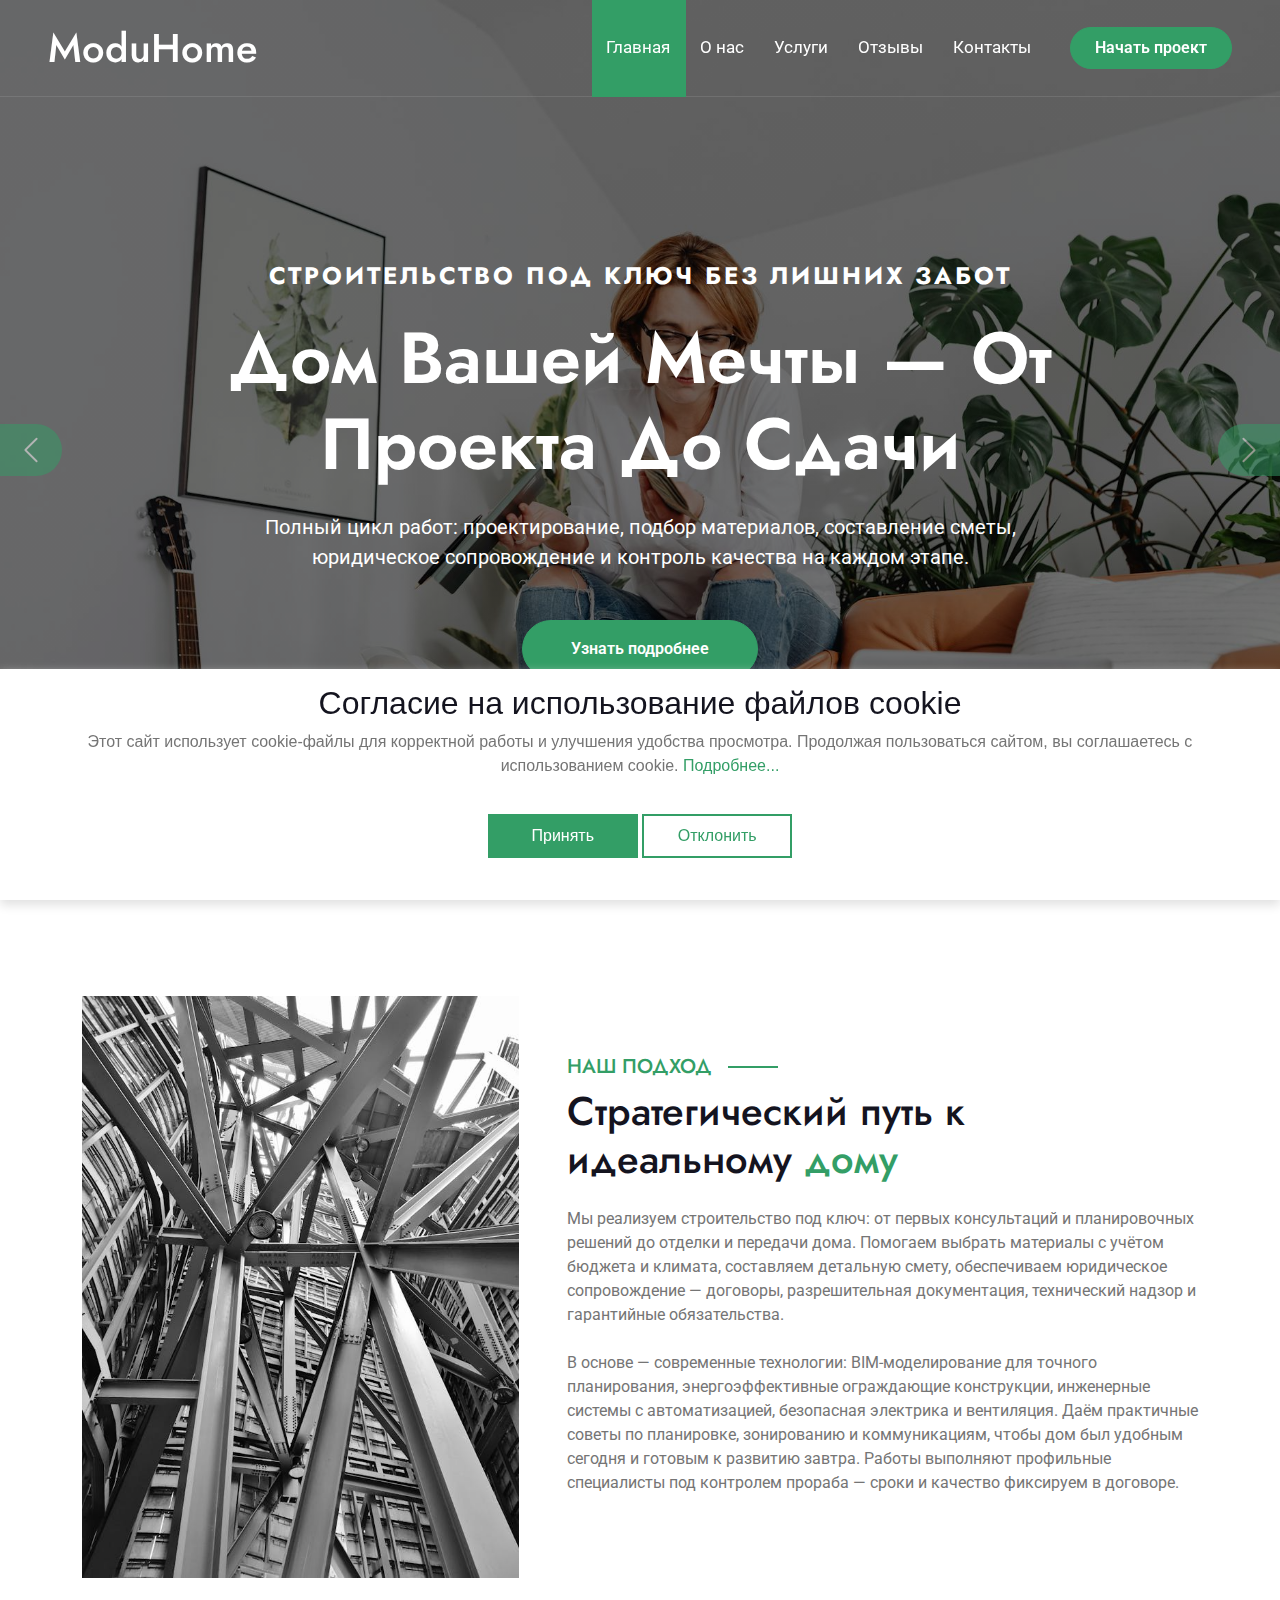
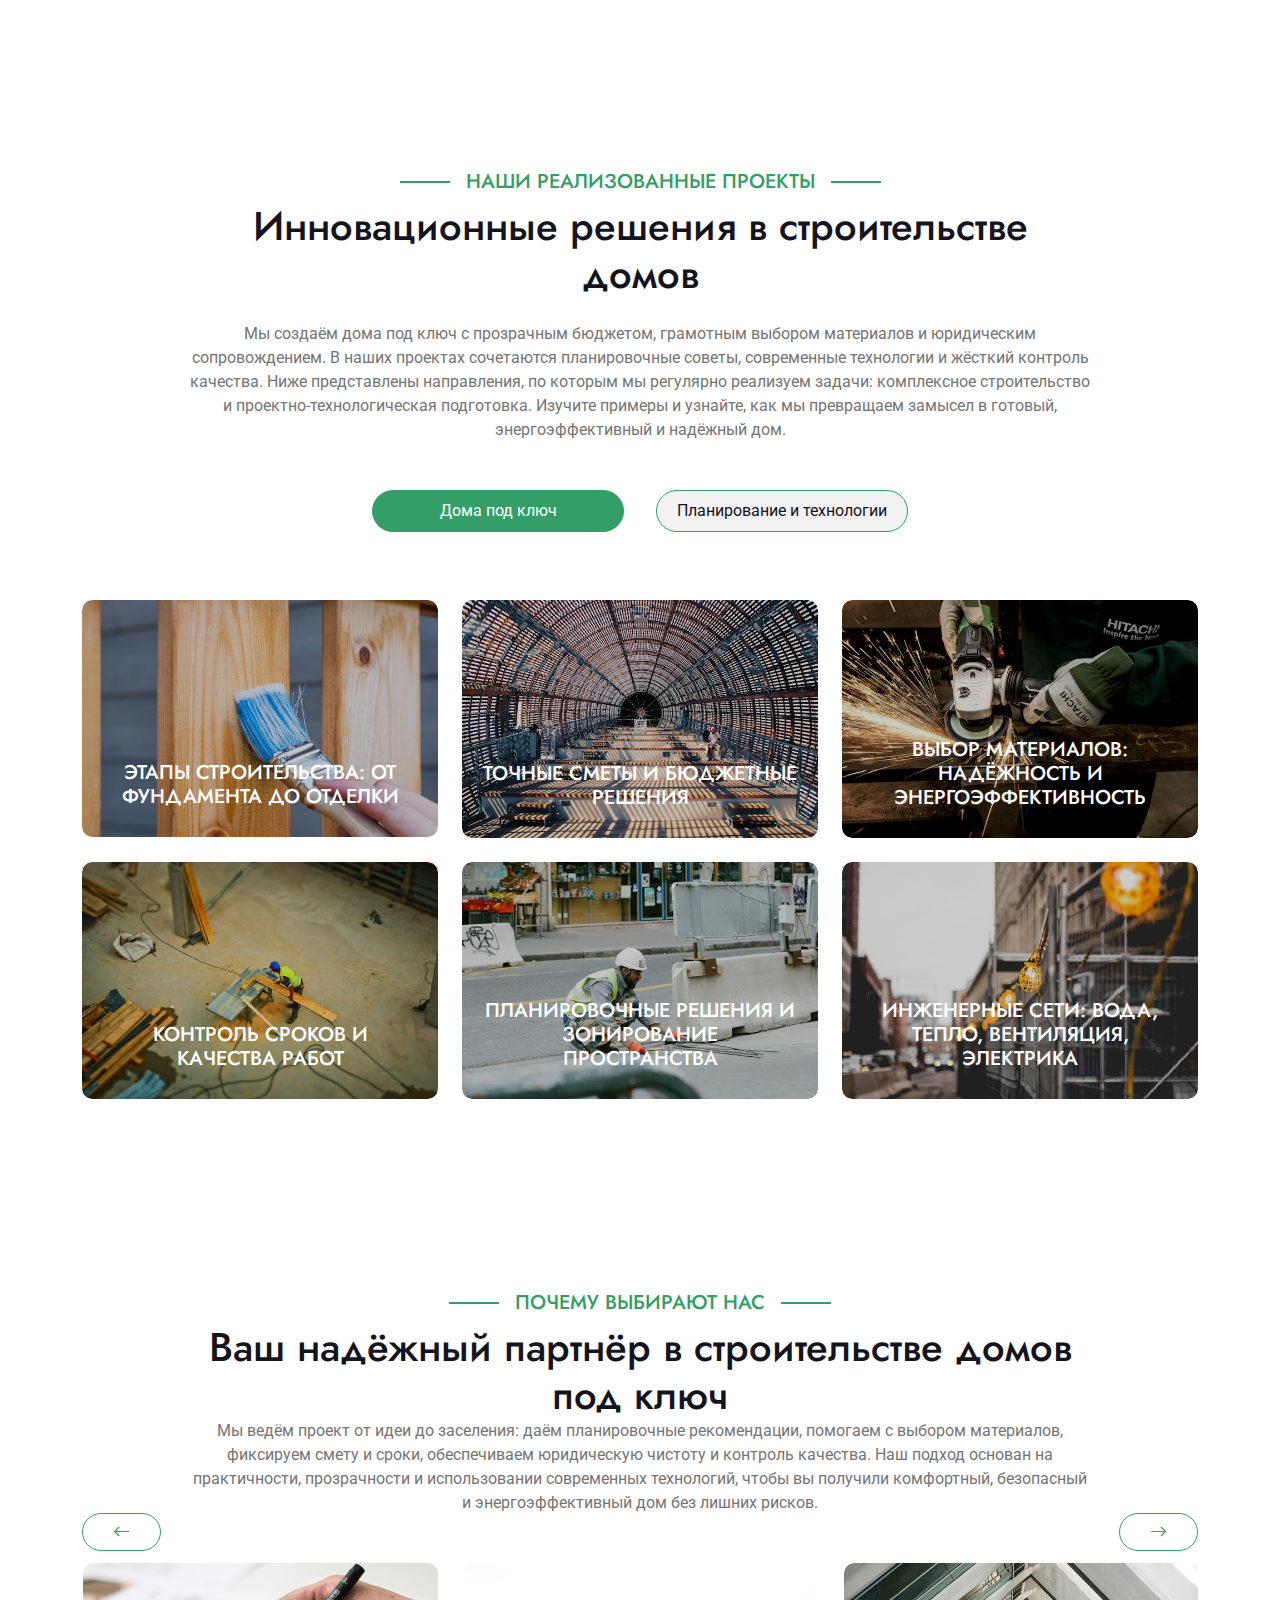
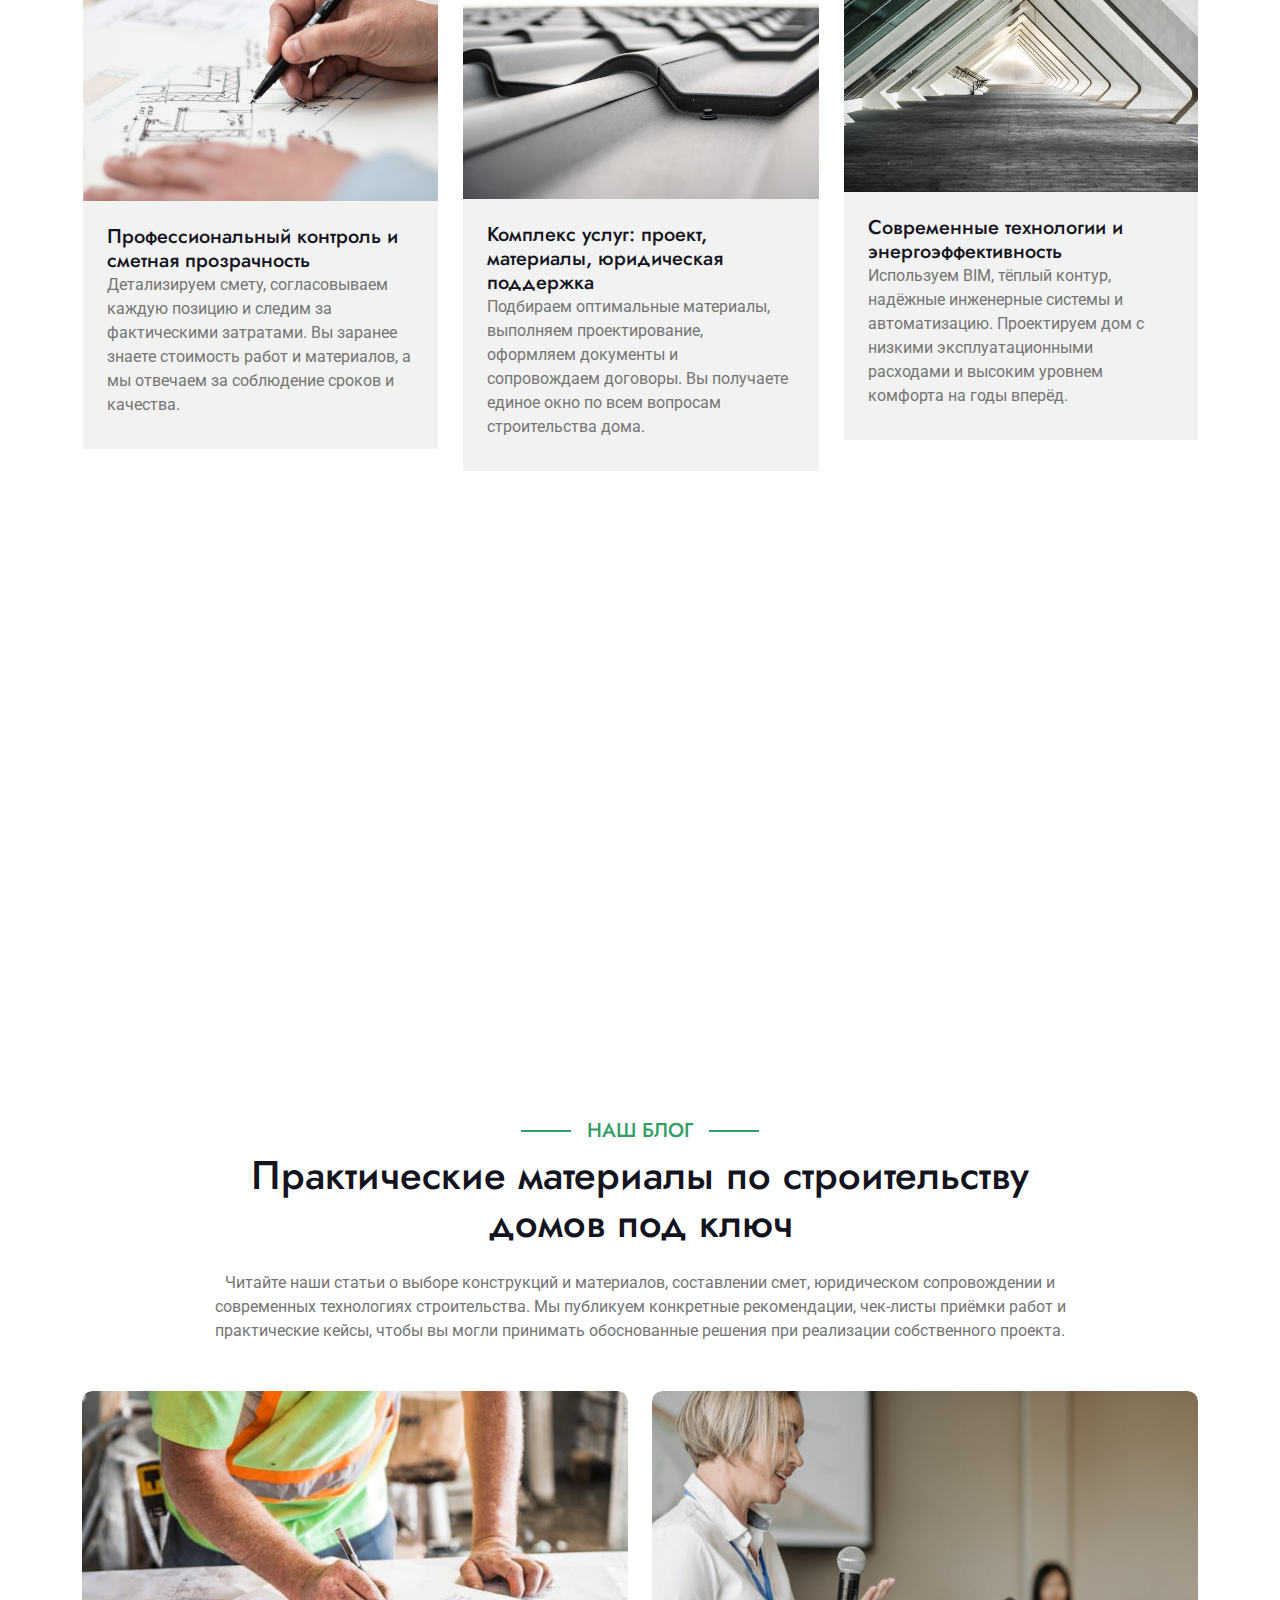
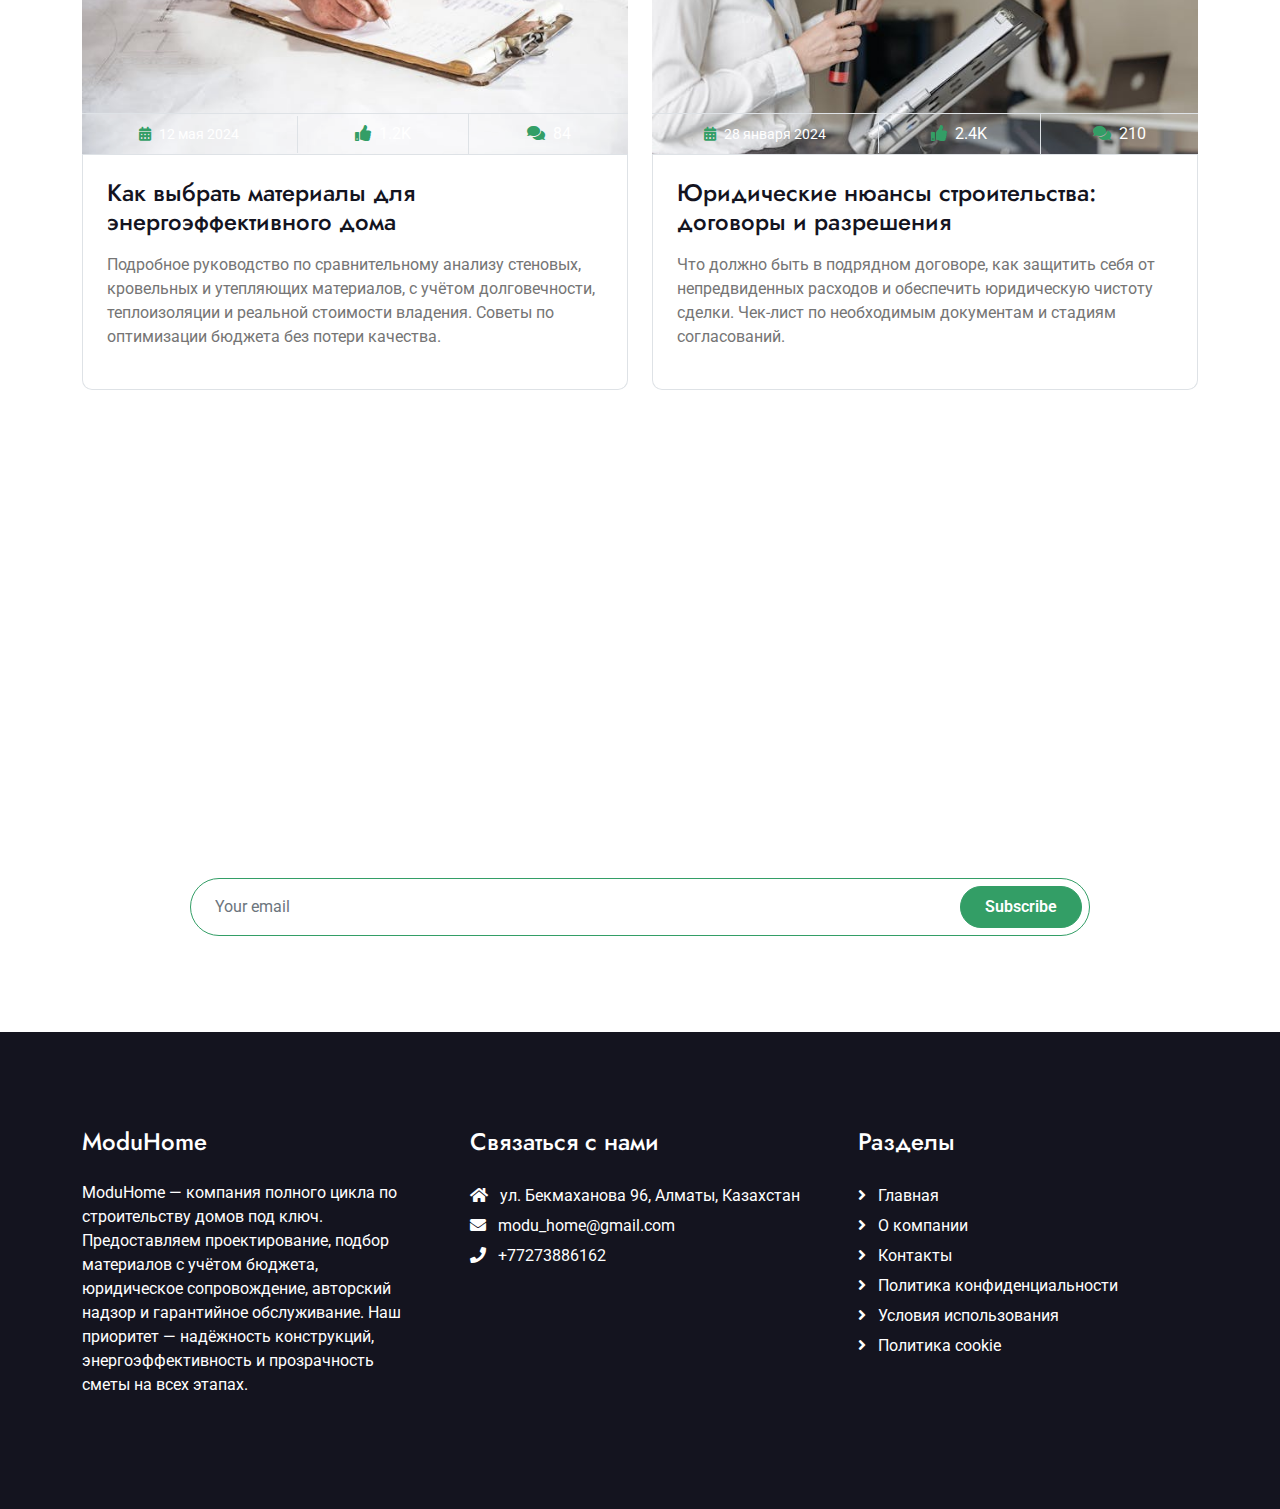
<file: index.html>
<!DOCTYPE html>
<html lang="en">
    <head>
        <meta charset="utf-8" />
        <title>ModuHome</title>
        <meta content="width=device-width, initial-scale=1.0" name="viewport" />
        <meta
            content="строительство под ключ, выбор материалов, бюджетное строительство, смета, юридические нюансы, согласования и разрешения, планировочные советы, современные строительные технологии, энергоэффективность, умный дом, BIM, проектирование, инженерные сети, контроль качества, срок сдачи, гарантия, подрядчик, экологичные материалы, консультации"
            name="keywords"
        />
        <meta
            content="Строительство дома под ключ: выбор материалов, точный бюджет, юридическое сопровождение, планировочные советы, современные технологии и контроль качества на каждом этапе."
            name="description"
        />

        <!-- Google Web Fonts -->
        <link rel="preconnect" href="https://fonts.googleapis.com" />
        <link rel="preconnect" href="https://fonts.gstatic.com" crossorigin />
        <link
            href="https://fonts.googleapis.com/css2?family=Jost:wght@500;600&family=Roboto&display=swap"
            rel="stylesheet"
        />

        <!-- Icon Font Stylesheet -->
        <link
            rel="stylesheet"
            href="https://use.fontawesome.com/releases/v5.15.4/css/all.css"
        />
        <link
            href="https://cdn.jsdelivr.net/npm/bootstrap-icons@1.4.1/font/bootstrap-icons.css"
            rel="stylesheet"
        />

        <!-- Libraries Stylesheet -->
        <link
            href="lib/owlcarousel/assets/owl.carousel.min.css"
            rel="stylesheet"
        />
        <link href="lib/lightbox/css/lightbox.min.css" rel="stylesheet" />

        <link rel="shortcut icon" href="img/logo.png" type="image/x-icon" />

        <!-- Customized Bootstrap Stylesheet -->
        <link href="css/bootstrap.min.css" rel="stylesheet" />

        <!-- Template Stylesheet -->
        <link href="css/style.css" rel="stylesheet" />
    </head>

    <body>
        <!-- Spinner Start -->
        <div
            id="spinner"
            class="show bg-white position-fixed translate-middle w-100 vh-100 top-50 start-50 d-flex align-items-center justify-content-center"
        >
            <div
                class="spinner-border text-primary"
                style="width: 3rem; height: 3rem"
                role="status"
            >
                <span class="sr-only">Loading...</span>
            </div>
        </div>
        <!-- Spinner End -->

        <!-- Navbar & Hero Start -->
        <div class="container-fluid position-relative p-0">
            <nav
                class="navbar navbar-expand-lg navbar-light px-4 px-lg-5 py-3 py-lg-0"
            >
                <a href="" class="navbar-brand p-0">
                    <h1 class="m-0">ModuHome</h1>
                </a>
                <button
                    class="navbar-toggler"
                    type="button"
                    data-bs-toggle="collapse"
                    data-bs-target="#navbarCollapse"
                >
                    <span class="fa fa-bars"></span>
                </button>
                <div class="collapse navbar-collapse" id="navbarCollapse">
                    <div class="navbar-nav ms-auto py-0">
                        <a href="index.html" class="nav-item nav-link active"
                            >Главная</a
                        >
                        <a href="about.html" class="nav-item nav-link">О нас</a>
                        <a href="services.html" class="nav-item nav-link"
                            >Услуги</a
                        >
                        <a href="testimonial.html" class="nav-item nav-link"
                            >Отзывы</a
                        >
                        <a href="contact.html" class="nav-item nav-link"
                            >Контакты</a
                        >
                    </div>
                    <a
                        href="about.html"
                        class="btn btn-primary rounded-pill py-2 px-4 ms-lg-4"
                        >Начать проект</a
                    >
                </div>
            </nav>

            <!-- Carousel Start -->
            <div class="carousel-header">
                <div
                    id="carouselId"
                    class="carousel slide"
                    data-bs-ride="carousel"
                >
                    <ol class="carousel-indicators">
                        <li
                            data-bs-target="#carouselId"
                            data-bs-slide-to="0"
                            class="active"
                        ></li>
                        <li
                            data-bs-target="#carouselId"
                            data-bs-slide-to="1"
                        ></li>
                        <li
                            data-bs-target="#carouselId"
                            data-bs-slide-to="2"
                        ></li>
                    </ol>
                    <div class="carousel-inner" role="listbox">
                        <div class="carousel-item active">
                            <img
                                src="img/carousel-2.jpg"
                                class="img-fluid"
                                alt="Image"
                            />
                            <div class="carousel-caption">
                                <div class="p-3" style="max-width: 900px">
                                    <h4
                                        class="text-white text-uppercase fw-bold mb-4"
                                        style="letter-spacing: 3px"
                                    >
                                        Строительство под ключ без лишних забот
                                    </h4>
                                    <h1
                                        class="display-2 text-capitalize text-white mb-4"
                                    >
                                        Дом вашей мечты — от проекта до сдачи
                                    </h1>
                                    <p class="mb-5 fs-5">
                                        Полный цикл работ: проектирование,
                                        подбор материалов, составление сметы,
                                        юридическое сопровождение и контроль
                                        качества на каждом этапе.
                                    </p>
                                    <div
                                        class="d-flex align-items-center justify-content-center"
                                    >
                                        <a
                                            class="btn-hover-bg btn btn-primary rounded-pill text-white py-3 px-5"
                                            href="about.html"
                                            >Узнать подробнее</a
                                        >
                                    </div>
                                </div>
                            </div>
                        </div>
                        <div class="carousel-item">
                            <img
                                src="img/carousel-1.jpg"
                                class="img-fluid"
                                alt="Image"
                            />
                            <div class="carousel-caption">
                                <div class="p-3" style="max-width: 900px">
                                    <h4
                                        class="text-white text-uppercase fw-bold mb-4"
                                        style="letter-spacing: 3px"
                                    >
                                        Бюджетное строительство с прозрачной
                                        сметой
                                    </h4>
                                    <h1
                                        class="display-2 text-capitalize text-white mb-4"
                                    >
                                        Точные расчёты и экономичные решения
                                    </h1>
                                    <p class="mb-5 fs-5">
                                        Оптимизируем расходы без компромиссов по
                                        качеству: сравниваем материалы,
                                        предлагаем альтернативы, фиксируем сроки
                                        и стоимость в договоре.
                                    </p>
                                    <div
                                        class="d-flex align-items-center justify-content-center"
                                    >
                                        <a
                                            class="btn-hover-bg btn btn-primary rounded-pill text-white py-3 px-5"
                                            href="contact.html"
                                            >Связаться с нами</a
                                        >
                                    </div>
                                </div>
                            </div>
                        </div>
                        <div class="carousel-item">
                            <img
                                src="img/carousel-3.jpg"
                                class="img-fluid"
                                alt="Image"
                            />
                            <div class="carousel-caption">
                                <div class="p-3" style="max-width: 900px">
                                    <h4
                                        class="text-white text-uppercase fw-bold mb-4"
                                        style="letter-spacing: 3px"
                                    >
                                        Современные технологии и планировочные
                                        советы
                                    </h4>
                                    <h1
                                        class="display-2 text-capitalize text-white mb-4"
                                    >
                                        Энергоэффективность и умный дом
                                    </h1>
                                    <p class="mb-5 fs-5">
                                        Интегрируем BIM-проектирование, тёплый
                                        контур, инженерные сети, системы «умный
                                        дом» и проверенные технологии для
                                        комфорта и долговечности.
                                    </p>
                                    <div
                                        class="d-flex align-items-center justify-content-center"
                                    >
                                        <a
                                            class="btn-hover-bg btn btn-primary rounded-pill text-white py-3 px-5"
                                            href="services.html"
                                            >Наши услуги</a
                                        >
                                    </div>
                                </div>
                            </div>
                        </div>
                    </div>
                    <button
                        class="carousel-control-prev"
                        type="button"
                        data-bs-target="#carouselId"
                        data-bs-slide="prev"
                    >
                        <span
                            class="carousel-control-prev-icon btn bg-primary"
                            aria-hidden="false"
                        ></span>
                        <span class="visually-hidden">Previous</span>
                    </button>
                    <button
                        class="carousel-control-next"
                        type="button"
                        data-bs-target="#carouselId"
                        data-bs-slide="next"
                    >
                        <span
                            class="carousel-control-next-icon btn bg-primary"
                            aria-hidden="false"
                        ></span>
                        <span class="visually-hidden">Next</span>
                    </button>
                </div>
            </div>
            <!-- Carousel End -->
        </div>
        <!-- Navbar & Hero End -->

        <!-- About Start -->
        <div class="container-fluid about py-5">
            <div class="container py-5">
                <div class="row g-5 align-items-center">
                    <div class="col-lg-5">
                        <div class="h-100">
                            <img
                                src="img/approach-img.jpg"
                                class="img-fluid w-100 h-100"
                                alt=""
                            />
                        </div>
                    </div>
                    <div class="col-lg-7">
                        <h5 class="section-about-title pe-3">Наш подход</h5>
                        <h1 class="mb-4">
                            Стратегический путь к идеальному
                            <span class="text-primary">дому</span>
                        </h1>
                        <p class="mb-4">
                            Мы реализуем строительство под ключ: от первых
                            консультаций и планировочных решений до отделки и
                            передачи дома. Помогаем выбрать материалы с учётом
                            бюджета и климата, составляем детальную смету,
                            обеспечиваем юридическое сопровождение — договоры,
                            разрешительная документация, технический надзор и
                            гарантийные обязательства.
                        </p>
                        <p class="mb-4">
                            В основе — современные технологии: BIM-моделирование
                            для точного планирования, энергоэффективные
                            ограждающие конструкции, инженерные системы с
                            автоматизацией, безопасная электрика и вентиляция.
                            Даём практичные советы по планировке, зонированию и
                            коммуникациям, чтобы дом был удобным сегодня и
                            готовым к развитию завтра. Работы выполняют
                            профильные специалисты под контролем прораба — сроки
                            и качество фиксируем в договоре.
                        </p>
                    </div>
                </div>
            </div>
        </div>
        <!-- About End -->

        <!-- Explore Tour Start -->
        <div class="container-fluid ExploreTour py-5">
            <div class="container py-5">
                <div class="mx-auto text-center mb-5" style="max-width: 900px">
                    <h5 class="section-title px-3">
                        Наши реализованные проекты
                    </h5>
                    <h1 class="mb-4">
                        Инновационные решения в строительстве домов
                    </h1>
                    <p class="mb-0">
                        Мы создаём дома под ключ с прозрачным бюджетом,
                        грамотным выбором материалов и юридическим
                        сопровождением. В наших проектах сочетаются
                        планировочные советы, современные технологии и жёсткий
                        контроль качества. Ниже представлены направления, по
                        которым мы регулярно реализуем задачи: комплексное
                        строительство и проектно-технологическая подготовка.
                        Изучите примеры и узнайте, как мы превращаем замысел в
                        готовый, энергоэффективный и надёжный дом.
                    </p>
                </div>
                <div class="tab-class text-center">
                    <ul
                        class="nav nav-pills d-inline-flex justify-content-center mb-5"
                    >
                        <li class="nav-item">
                            <a
                                class="d-flex mx-3 py-2 border border-primary bg-light rounded-pill active"
                                data-bs-toggle="pill"
                                href="#NationalTab-1"
                            >
                                <span class="text-dark" style="width: 250px"
                                    >Дома под ключ</span
                                >
                            </a>
                        </li>
                        <li class="nav-item">
                            <a
                                class="d-flex py-2 mx-3 border border-primary bg-light rounded-pill"
                                data-bs-toggle="pill"
                                href="#InternationalTab-2"
                            >
                                <span class="text-dark" style="width: 250px"
                                    >Планирование и технологии</span
                                >
                            </a>
                        </li>
                    </ul>
                    <div class="tab-content">
                        <div
                            id="NationalTab-1"
                            class="tab-pane fade show p-0 active"
                        >
                            <div class="row g-4">
                                <div class="col-md-6 col-lg-4">
                                    <div class="national-item">
                                        <img
                                            src="img/explore-tour-1.jpg"
                                            class="img-fluid w-100 rounded"
                                            alt="Image"
                                        />
                                        <div class="national-content">
                                            <div class="national-info">
                                                <h5
                                                    class="text-white text-uppercase mb-2"
                                                >
                                                    Этапы строительства: от
                                                    фундамента до отделки
                                                </h5>
                                            </div>
                                        </div>
                                    </div>
                                </div>
                                <div class="col-md-6 col-lg-4">
                                    <div class="national-item">
                                        <img
                                            src="img/explore-tour-2.jpg"
                                            class="img-fluid w-100 rounded"
                                            alt="Image"
                                        />
                                        <div class="national-content">
                                            <div class="national-info">
                                                <h5
                                                    class="text-white text-uppercase mb-2"
                                                >
                                                    Точные сметы и бюджетные
                                                    решения
                                                </h5>
                                            </div>
                                        </div>
                                    </div>
                                </div>
                                <div class="col-md-6 col-lg-4">
                                    <div class="national-item">
                                        <img
                                            src="img/explore-tour-3.jpg"
                                            class="img-fluid w-100 rounded"
                                            alt="Image"
                                        />
                                        <div class="national-content">
                                            <div class="national-info">
                                                <h5
                                                    class="text-white text-uppercase mb-2"
                                                >
                                                    Выбор материалов: надёжность
                                                    и энергоэффективность
                                                </h5>
                                            </div>
                                        </div>
                                    </div>
                                </div>
                                <div class="col-md-6 col-lg-4">
                                    <div class="national-item">
                                        <img
                                            src="img/explore-tour-4.jpg"
                                            class="img-fluid w-100 rounded"
                                            alt="Image"
                                        />
                                        <div class="national-content">
                                            <div class="national-info">
                                                <h5
                                                    class="text-white text-uppercase mb-2"
                                                >
                                                    Контроль сроков и качества
                                                    работ
                                                </h5>
                                            </div>
                                        </div>
                                    </div>
                                </div>
                                <div class="col-md-6 col-lg-4">
                                    <div class="national-item">
                                        <img
                                            src="img/explore-tour-5.jpg"
                                            class="img-fluid w-100 rounded"
                                            alt="Image"
                                        />
                                        <div class="national-content">
                                            <div class="national-info">
                                                <h5
                                                    class="text-white text-uppercase mb-2"
                                                >
                                                    Планировочные решения и
                                                    зонирование пространства
                                                </h5>
                                            </div>
                                        </div>
                                    </div>
                                </div>
                                <div class="col-md-6 col-lg-4">
                                    <div class="national-item">
                                        <img
                                            src="img/explore-tour-6.jpg"
                                            class="img-fluid w-100 rounded"
                                            alt="Image"
                                        />
                                        <div class="national-content">
                                            <div class="national-info">
                                                <h5
                                                    class="text-white text-uppercase mb-2"
                                                >
                                                    Инженерные сети: вода,
                                                    тепло, вентиляция, электрика
                                                </h5>
                                            </div>
                                        </div>
                                    </div>
                                </div>
                            </div>
                        </div>
                        <div
                            id="InternationalTab-2"
                            class="tab-pane fade show p-0"
                        >
                            <div
                                class="InternationalTour-carousel owl-carousel"
                            >
                                <div class="international-item">
                                    <img
                                        src="img/explore-tour-7.jpg"
                                        class="img-fluid w-100 rounded"
                                        alt="Image"
                                    />
                                    <div class="international-content">
                                        <div class="international-info">
                                            <h5
                                                class="text-white text-uppercase mb-2"
                                            >
                                                Юридическое сопровождение и
                                                договоры под ключ
                                            </h5>
                                        </div>
                                    </div>
                                </div>
                                <div class="international-item">
                                    <img
                                        src="img/explore-tour-8.jpg"
                                        class="img-fluid w-100 rounded"
                                        alt="Image"
                                    />
                                    <div class="international-content">
                                        <div class="international-info">
                                            <h5
                                                class="text-white text-uppercase mb-2"
                                            >
                                                BIM-проектирование и цифровая
                                                смета
                                            </h5>
                                        </div>
                                    </div>
                                </div>
                                <div class="international-item">
                                    <img
                                        src="img/explore-tour-9.jpg"
                                        class="img-fluid w-100 rounded"
                                        alt="Image"
                                    />
                                    <div class="international-content">
                                        <div class="international-info">
                                            <h5
                                                class="text-white text-uppercase mb-2"
                                            >
                                                Энергоэффективные решения для
                                                частного дома
                                            </h5>
                                        </div>
                                    </div>
                                </div>
                                <div class="international-item">
                                    <img
                                        src="img/explore-tour-10.jpg"
                                        class="img-fluid w-100 rounded"
                                        alt="Image"
                                    />
                                    <div class="international-content">
                                        <div class="international-info">
                                            <h5
                                                class="text-white text-uppercase mb-2"
                                            >
                                                Системы «умный дом» и
                                                автоматизация
                                            </h5>
                                        </div>
                                    </div>
                                </div>
                                <div class="international-item">
                                    <img
                                        src="img/explore-tour-11.jpg"
                                        class="img-fluid w-100 rounded"
                                        alt="Image"
                                    />
                                    <div class="international-content">
                                        <div class="international-info">
                                            <h5
                                                class="text-white text-uppercase mb-2"
                                            >
                                                Экологичные материалы и
                                                долговечность конструкций
                                            </h5>
                                        </div>
                                    </div>
                                </div>
                            </div>
                        </div>
                    </div>
                </div>
            </div>
        </div>
        <!-- Explore Tour End -->

        <!-- Packages Start -->
        <div class="container-fluid packages py-5">
            <div class="container py-5">
                <div class="mx-auto text-center mb-5" style="max-width: 900px">
                    <h5 class="section-title px-3">Почему выбирают нас</h5>
                    <h1 class="mb-0">
                        Ваш надёжный партнёр в строительстве домов под ключ
                    </h1>
                    <p>
                        Мы ведём проект от идеи до заселения: даём планировочные
                        рекомендации, помогаем с выбором материалов, фиксируем
                        смету и сроки, обеспечиваем юридическую чистоту и
                        контроль качества. Наш подход основан на практичности,
                        прозрачности и использовании современных технологий,
                        чтобы вы получили комфортный, безопасный и
                        энергоэффективный дом без лишних рисков.
                    </p>
                </div>
                <div class="packages-carousel owl-carousel">
                    <div class="packages-item">
                        <div class="packages-img">
                            <img
                                src="img/packages-1.jpg"
                                class="img-fluid w-100 rounded-top"
                                alt="Image"
                            />
                        </div>
                        <div class="packages-content bg-light">
                            <div class="p-4 pb-2">
                                <h5 class="mb-0">
                                    Профессиональный контроль и сметная
                                    прозрачность
                                </h5>

                                <p class="mb-4">
                                    Детализируем смету, согласовываем каждую
                                    позицию и следим за фактическими затратами.
                                    Вы заранее знаете стоимость работ и
                                    материалов, а мы отвечаем за соблюдение
                                    сроков и качества.
                                </p>
                            </div>
                        </div>
                    </div>
                    <div class="packages-item">
                        <div class="packages-img">
                            <img
                                src="img/packages-2.jpg"
                                class="img-fluid w-100 rounded-top"
                                alt="Image"
                            />
                        </div>
                        <div class="packages-content bg-light">
                            <div class="p-4 pb-2">
                                <h5 class="mb-0">
                                    Комплекс услуг: проект, материалы,
                                    юридическая поддержка
                                </h5>

                                <p class="mb-4">
                                    Подбираем оптимальные материалы, выполняем
                                    проектирование, оформляем документы и
                                    сопровождаем договоры. Вы получаете единое
                                    окно по всем вопросам строительства дома.
                                </p>
                            </div>
                        </div>
                    </div>
                    <div class="packages-item">
                        <div class="packages-img">
                            <img
                                src="img/packages-3.jpg"
                                class="img-fluid w-100 rounded-top"
                                alt="Image"
                            />
                        </div>
                        <div class="packages-content bg-light">
                            <div class="p-4 pb-2">
                                <h5 class="mb-0">
                                    Современные технологии и энергоэффективность
                                </h5>
                                <p class="mb-4">
                                    Используем BIM, тёплый контур, надёжные
                                    инженерные системы и автоматизацию.
                                    Проектируем дом с низкими эксплуатационными
                                    расходами и высоким уровнем комфорта на годы
                                    вперёд.
                                </p>
                            </div>
                        </div>
                    </div>
                    <div class="packages-item">
                        <div class="packages-img">
                            <img
                                src="img/packages-4.jpg"
                                class="img-fluid w-100 rounded-top"
                                alt="Image"
                            />
                        </div>
                        <div class="packages-content bg-light">
                            <div class="p-4 pb-2">
                                <h5 class="mb-0">
                                    Планировочные советы и гибкость решений
                                </h5>

                                <p class="mb-4">
                                    Помогаем спроектировать удобные планировки,
                                    продумать зонирование, предусмотреть
                                    хранение и освещение. Предлагаем
                                    альтернативы по бюджету, не жертвуя
                                    надёжностью и безопасностью дома.
                                </p>
                            </div>
                        </div>
                    </div>
                </div>
            </div>
        </div>
        <!-- Packages End -->

        <!-- Tour Booking Start -->
        <div class="container-fluid booking py-5">
            <div class="container py-5">
                <div class="row g-5 align-items-center">
                    <div class="col-lg-12">
                        <h1 class="text-white mb-4">
                            Управляйте строительством с уверенностью
                        </h1>
                        <p class="text-white mb-4">
                            Профессиональный подход к строительству дома под
                            ключ — это сочетание грамотного планирования,
                            точного расчёта бюджета и контроля качества. Мы
                            помогаем на всех этапах: от первичной проектной
                            консультации и выбора материалов до приёмки работ и
                            передачи объекта с полным комплектом документов.
                        </p>
                        <p class="text-white mb-4">
                            Получите практические рекомендации по оптимизации
                            затрат, подбору энергоэффективных решений и
                            внедрению современных технологий (BIM, автоматизация
                            инженерии, «умный дом»). Наши специалисты обеспечат
                            юридическую чистоту проекта, прозрачность сметы и
                            соблюдение сроков.
                        </p>
                    </div>
                </div>
            </div>
        </div>
        <!-- Tour Booking End -->

        <!-- Blog Start -->
        <div class="container-fluid blog py-5">
            <div class="container py-5">
                <div class="mx-auto text-center mb-5" style="max-width: 900px">
                    <h5 class="section-title px-3">Наш Блог</h5>
                    <h1 class="mb-4">
                        Практические материалы по строительству домов под ключ
                    </h1>
                    <p class="mb-0">
                        Читайте наши статьи о выборе конструкций и материалов,
                        составлении смет, юридическом сопровождении и
                        современных технологиях строительства. Мы публикуем
                        конкретные рекомендации, чек-листы приёмки работ и
                        практические кейсы, чтобы вы могли принимать
                        обоснованные решения при реализации собственного
                        проекта.
                    </p>
                </div>
                <div class="row g-4 justify-content-center">
                    <div class="col-lg-6 col-md-6">
                        <div class="blog-item">
                            <div class="blog-img">
                                <div class="blog-img-inner">
                                    <img
                                        class="img-fluid w-100 rounded-top"
                                        src="img/blog-1.jpg"
                                        alt="Image"
                                    />
                                </div>
                                <div
                                    class="blog-info d-flex align-items-center border border-start-0 border-end-0"
                                >
                                    <small
                                        class="flex-fill text-center border-end py-2"
                                        ><i
                                            class="fa fa-calendar-alt text-primary me-2"
                                        ></i
                                        >12 мая 2024</small
                                    >
                                    <a
                                        href="#"
                                        class="btn-hover flex-fill text-center text-white border-end py-2"
                                        ><i
                                            class="fa fa-thumbs-up text-primary me-2"
                                        ></i
                                        >1.2K</a
                                    >
                                    <a
                                        href="#"
                                        class="btn-hover flex-fill text-center text-white py-2"
                                        ><i
                                            class="fa fa-comments text-primary me-2"
                                        ></i
                                        >84</a
                                    >
                                </div>
                            </div>
                            <div
                                class="blog-content border border-top-0 rounded-bottom p-4"
                            >
                                <a href="#" class="h4">
                                    Как выбрать материалы для энергоэффективного
                                    дома</a
                                >
                                <p class="my-3">
                                    Подробное руководство по сравнительному
                                    анализу стеновых, кровельных и утепляющих
                                    материалов, с учётом долговечности,
                                    теплоизоляции и реальной стоимости владения.
                                    Советы по оптимизации бюджета без потери
                                    качества.
                                </p>
                            </div>
                        </div>
                    </div>
                    <div class="col-lg-6 col-md-6">
                        <div class="blog-item">
                            <div class="blog-img">
                                <div class="blog-img-inner">
                                    <img
                                        class="img-fluid w-100 rounded-top"
                                        src="img/blog-3.jpg"
                                        alt="Image"
                                    />
                                </div>
                                <div
                                    class="blog-info d-flex align-items-center border border-start-0 border-end-0"
                                >
                                    <small
                                        class="flex-fill text-center border-end py-2"
                                        ><i
                                            class="fa fa-calendar-alt text-primary me-2"
                                        ></i
                                        >28 января 2024</small
                                    >
                                    <a
                                        href="#"
                                        class="btn-hover flex-fill text-center text-white border-end py-2"
                                        ><i
                                            class="fa fa-thumbs-up text-primary me-2"
                                        ></i
                                        >2.4K</a
                                    >
                                    <a
                                        href="#"
                                        class="btn-hover flex-fill text-center text-white py-2"
                                        ><i
                                            class="fa fa-comments text-primary me-2"
                                        ></i
                                        >210</a
                                    >
                                </div>
                            </div>
                            <div
                                class="blog-content border border-top-0 rounded-bottom p-4"
                            >
                                <a href="#" class="h4">
                                    Юридические нюансы строительства: договоры и
                                    разрешения</a
                                >
                                <p class="my-3">
                                    Что должно быть в подрядном договоре, как
                                    защитить себя от непредвиденных расходов и
                                    обеспечить юридическую чистоту сделки.
                                    Чек-лист по необходимым документам и стадиям
                                    согласований.
                                </p>
                            </div>
                        </div>
                    </div>
                </div>
            </div>
        </div>
        <!-- Blog End -->

        <!-- Subscribe Start -->
        <div class="container-fluid subscribe py-5">
            <div class="container text-center py-5">
                <div class="mx-auto text-center" style="max-width: 900px">
                    <h5 class="subscribe-title px-3">Subscribe</h5>
                    <h1 class="text-white mb-4">Our Newsletter</h1>
                    <p class="text-white mb-5">
                        Stay informed and empowered with our monthly newsletter,
                        where we bring you the latest updates, expert insights,
                        and practical tips on investing and trading. Whether
                        you're looking to enhance your forex trading skills,
                        learn how to trade on MetaTrader 4 (MT4), or plan for a
                        secure retirement, our newsletter is packed with
                        valuable content tailored to your financial journey. By
                        subscribing, you'll gain access to exclusive resources,
                        timely market analysis, and strategies that can help you
                        make informed decisions and grow your wealth. Join our
                        community of savvy investors and traders, and take the
                        next step toward financial success.
                    </p>
                    <div class="position-relative mx-auto">
                        <input
                            class="form-control border-primary rounded-pill w-100 py-3 ps-4 pe-5"
                            type="text"
                            placeholder="Your email"
                            id="email"
                        />
                        <button
                            type="button"
                            id="submit"
                            onclick="sendForm()"
                            class="btn btn-primary rounded-pill position-absolute top-0 end-0 py-2 px-4 mt-2 me-2"
                        >
                            Subscribe
                        </button>
                    </div>
                    <div id="result" style="color: red; font-size: 12px"></div>
                </div>
            </div>
        </div>
        <!-- Subscribe End -->

        <!-- Footer Start -->
        <div class="container-fluid footer py-5">
            <div class="container py-5">
                <div class="row g-5">
                    <div class="col-md-6 col-lg-6 col-xl-4">
                        <div class="footer-item d-flex flex-column">
                            <h4 class="mb-4 text-white">ModuHome</h4>
                            <p class="text-white">
                                ModuHome — компания полного цикла по
                                строительству домов под ключ. Предоставляем
                                проектирование, подбор материалов с учётом
                                бюджета, юридическое сопровождение, авторский
                                надзор и гарантийное обслуживание. Наш приоритет
                                — надёжность конструкций, энергоэффективность и
                                прозрачность сметы на всех этапах.
                            </p>
                        </div>
                    </div>
                    <div class="col-md-6 col-lg-6 col-xl-4">
                        <div class="footer-item d-flex flex-column">
                            <h4 class="mb-4 text-white">Связаться с нами</h4>
                            <a href=""
                                ><i class="fas fa-home me-2"></i> ул.
                                Бекмаханова 96, Алматы, Казахстан</a
                            >
                            <a href=""
                                ><i class="fas fa-envelope me-2"></i>
                                modu_home@gmail.com</a
                            >
                            <a href=""
                                ><i class="fas fa-phone me-2"></i>
                                +77273886162</a
                            >
                        </div>
                    </div>
                    <div class="col-md-6 col-lg-6 col-xl-4">
                        <div class="footer-item d-flex flex-column">
                            <h4 class="mb-4 text-white">Разделы</h4>
                            <a href="index.html"
                                ><i class="fas fa-angle-right me-2"></i>
                                Главная</a
                            >
                            <a href="about.html"
                                ><i class="fas fa-angle-right me-2"></i> О
                                компании</a
                            >
                            <a href="contact.html"
                                ><i class="fas fa-angle-right me-2"></i>
                                Контакты</a
                            >
                            <a href="privacy-policy.html"
                                ><i class="fas fa-angle-right me-2"></i>
                                Политика конфиденциальности</a
                            >
                            <a href="terms-of-use.html"
                                ><i class="fas fa-angle-right me-2"></i> Условия
                                использования</a
                            >
                            <a href="cookie-policy.html"
                                ><i class="fas fa-angle-right me-2"></i>
                                Политика cookie</a
                            >
                        </div>
                    </div>
                </div>
            </div>
        </div>
        <!-- Footer End -->

        <!-- Back to Top -->
        <a
            href="#"
            class="btn btn-primary btn-primary-outline-0 btn-md-square back-to-top"
            ><i class="fa fa-arrow-up"></i
        ></a>

        <!-- Cookie banner -->
        <div class="cookie-wrapper show">
            <div>
                <i class="bx bx-cookie"></i>
                <h2 style="text-align: center">
                    Согласие на использование файлов cookie
                </h2>
            </div>

            <div class="data">
                <p>
                    Этот сайт использует cookie-файлы для корректной работы и
                    улучшения удобства просмотра. Продолжая пользоваться сайтом,
                    вы соглашаетесь с использованием cookie.
                    <a href="cookie-policy.html">Подробнее...</a>
                </p>
            </div>

            <div class="buttons">
                <button class="cookie-button" id="acceptBtn">Принять</button>
                <button class="cookie-button" id="declineBtn">Отклонить</button>
            </div>
        </div>
        <!-- End Cookie banner -->

        <!-- JavaScript Libraries -->
        <script src="https://ajax.googleapis.com/ajax/libs/jquery/3.6.4/jquery.min.js"></script>
        <script src="https://cdn.jsdelivr.net/npm/bootstrap@5.0.0/dist/js/bootstrap.bundle.min.js"></script>
        <script src="lib/easing/easing.min.js"></script>
        <script src="lib/waypoints/waypoints.min.js"></script>
        <script src="lib/owlcarousel/owl.carousel.min.js"></script>
        <script src="lib/lightbox/js/lightbox.min.js"></script>

        <!-- Template Javascript -->
        <script src="js/main.js"></script>

        <script src="js/cookiebanner.js"></script>
    </body>
</html>
</file>
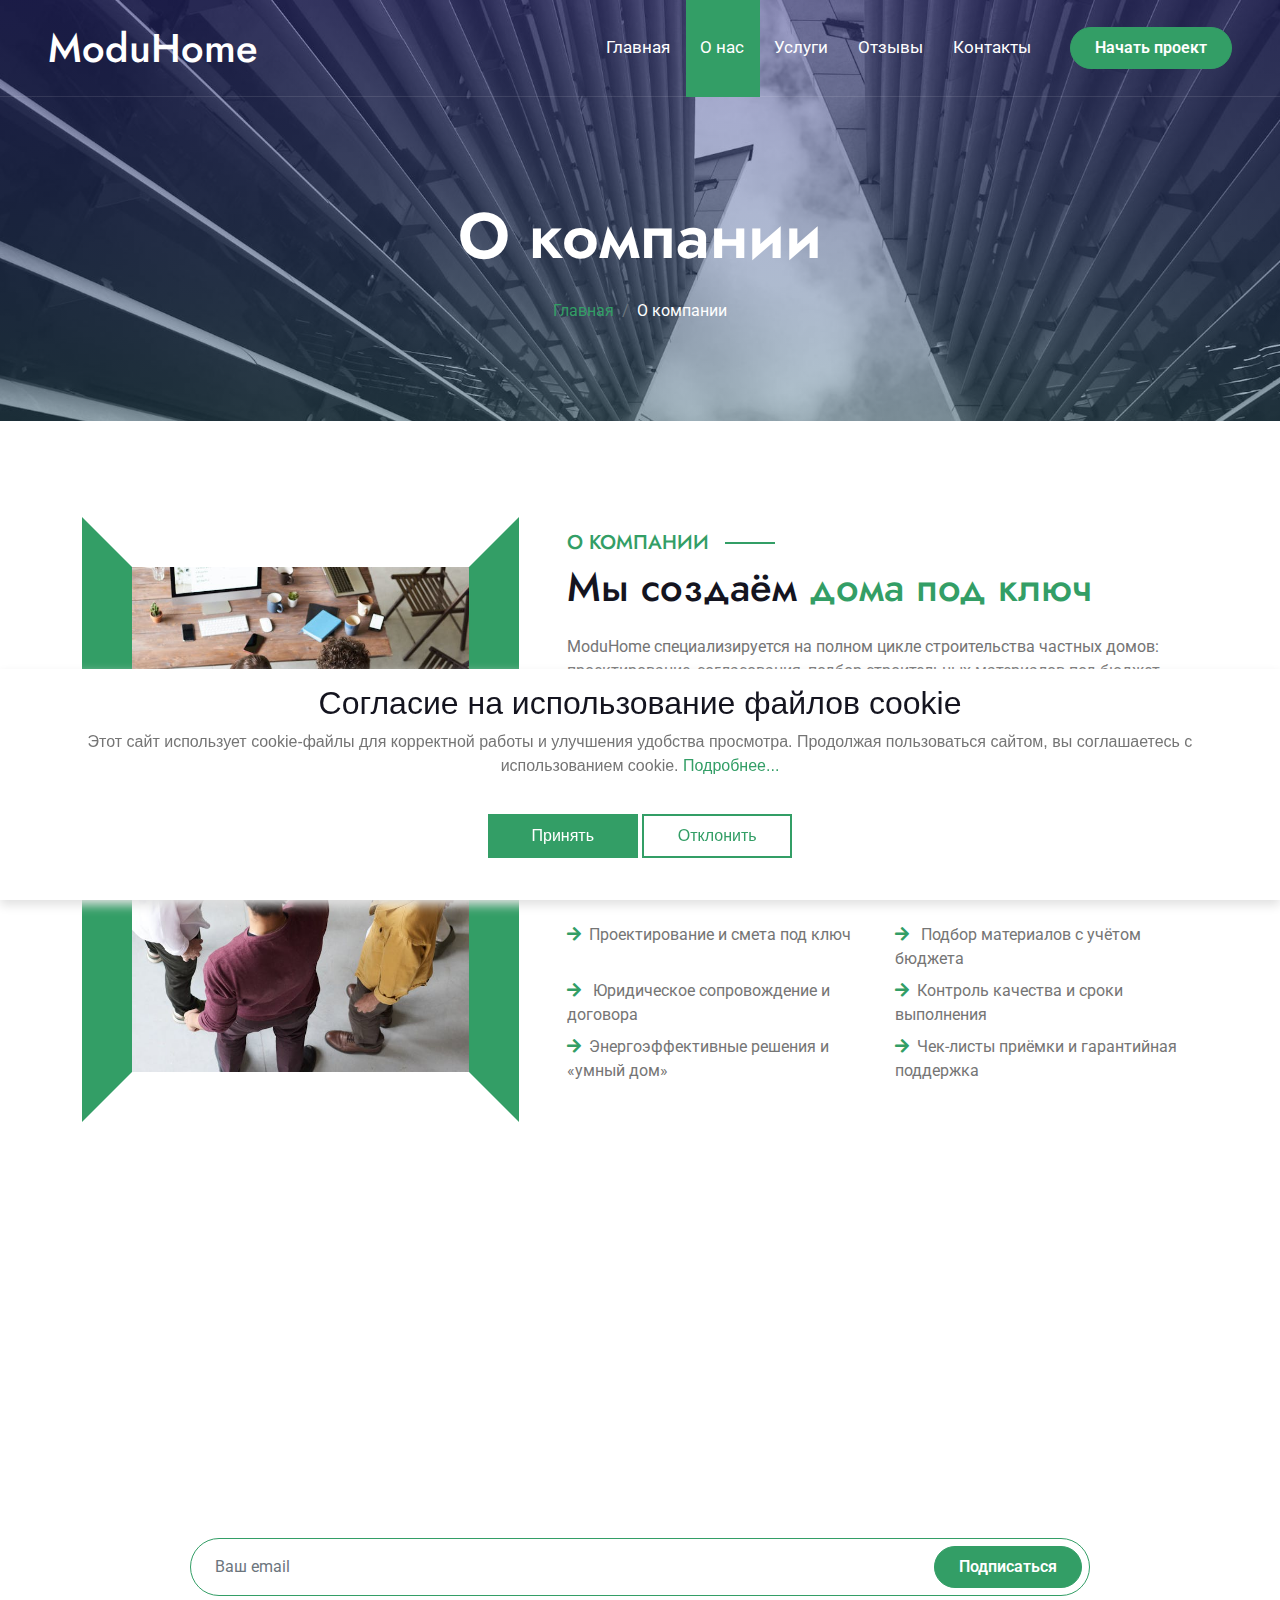
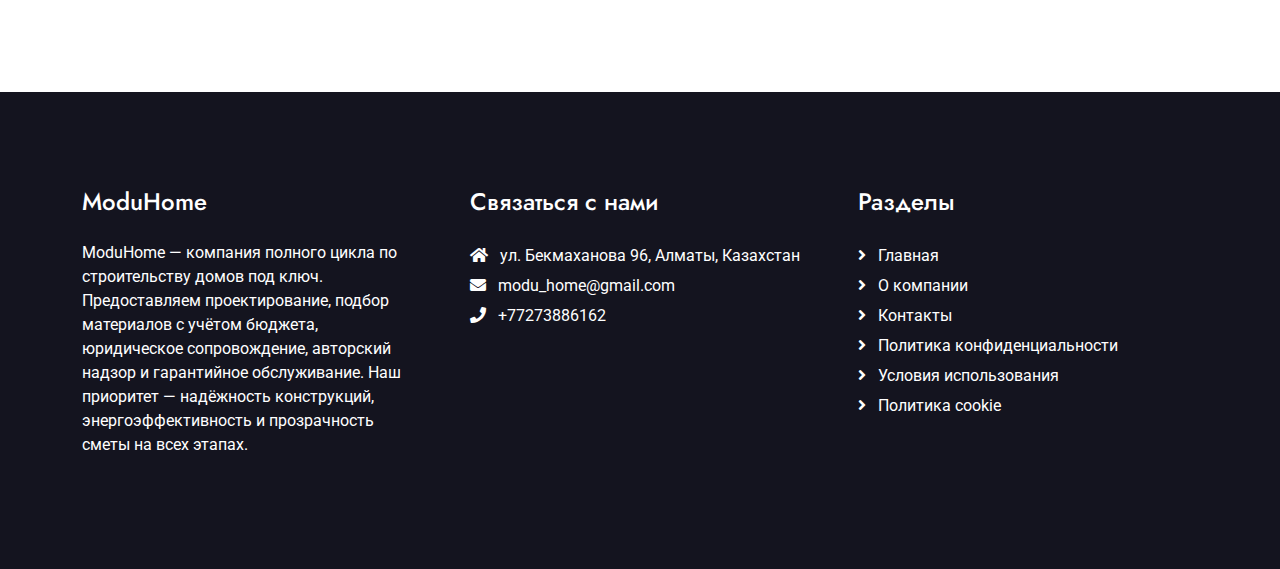
<file: about.html>
<!DOCTYPE html>
<html lang="en">
    <head>
        <meta charset="utf-8" />
        <title>ModuHome</title>
        <meta content="width=device-width, initial-scale=1.0" name="viewport" />
        <meta
            content="строительство под ключ, выбор материалов, бюджетное строительство, смета, юридические нюансы, согласования и разрешения, планировочные советы, современные строительные технологии, энергоэффективность, умный дом, BIM, проектирование, инженерные сети, контроль качества, срок сдачи, гарантия, подрядчик, экологичные материалы, консультации"
            name="keywords"
        />
        <meta
            content="Строительство дома под ключ: выбор материалов, точный бюджет, юридическое сопровождение, планировочные советы, современные технологии и контроль качества на каждом этапе."
            name="description"
        />

        <!-- Google Web Fonts -->
        <link rel="preconnect" href="https://fonts.googleapis.com" />
        <link rel="preconnect" href="https://fonts.gstatic.com" crossorigin />
        <link
            href="https://fonts.googleapis.com/css2?family=Jost:wght@500;600&family=Roboto&display=swap"
            rel="stylesheet"
        />

        <!-- Icon Font Stylesheet -->
        <link
            rel="stylesheet"
            href="https://use.fontawesome.com/releases/v5.15.4/css/all.css"
        />
        <link
            href="https://cdn.jsdelivr.net/npm/bootstrap-icons@1.4.1/font/bootstrap-icons.css"
            rel="stylesheet"
        />

        <!-- Libraries Stylesheet -->
        <link
            href="lib/owlcarousel/assets/owl.carousel.min.css"
            rel="stylesheet"
        />
        <link href="lib/lightbox/css/lightbox.min.css" rel="stylesheet" />

        <link rel="shortcut icon" href="img/logo.png" type="image/x-icon" />

        <!-- Customized Bootstrap Stylesheet -->
        <link href="css/bootstrap.min.css" rel="stylesheet" />

        <!-- Template Stylesheet -->
        <link href="css/style.css" rel="stylesheet" />
    </head>

    <body>
        <!-- Spinner Start -->
        <div
            id="spinner"
            class="show bg-white position-fixed translate-middle w-100 vh-100 top-50 start-50 d-flex align-items-center justify-content-center"
        >
            <div
                class="spinner-border text-primary"
                style="width: 3rem; height: 3rem"
                role="status"
            >
                <span class="sr-only">Loading...</span>
            </div>
        </div>
        <!-- Spinner End -->

        <!-- Navbar & Hero Start -->
        <div class="container-fluid position-relative p-0">
            <nav
                class="navbar navbar-expand-lg navbar-light px-4 px-lg-5 py-3 py-lg-0"
            >
                <a href="" class="navbar-brand p-0">
                    <h1 class="m-0">ModuHome</h1>
                </a>
                <button
                    class="navbar-toggler"
                    type="button"
                    data-bs-toggle="collapse"
                    data-bs-target="#navbarCollapse"
                >
                    <span class="fa fa-bars"></span>
                </button>
                <div class="collapse navbar-collapse" id="navbarCollapse">
                    <div class="navbar-nav ms-auto py-0">
                        <a href="index.html" class="nav-item nav-link"
                            >Главная</a
                        >
                        <a href="about.html" class="nav-item nav-link active"
                            >О нас</a
                        >
                        <a href="services.html" class="nav-item nav-link"
                            >Услуги</a
                        >
                        <a href="testimonial.html" class="nav-item nav-link"
                            >Отзывы</a
                        >
                        <a href="contact.html" class="nav-item nav-link"
                            >Контакты</a
                        >
                    </div>
                    <a
                        href="about.html"
                        class="btn btn-primary rounded-pill py-2 px-4 ms-lg-4"
                        >Начать проект</a
                    >
                </div>
            </nav>
        </div>
        <!-- Navbar & Hero End -->

        <!-- Header Start -->
        <div class="container-fluid bg-breadcrumb">
            <div class="container text-center py-5" style="max-width: 900px">
                <h3 class="text-white display-3 mb-4">О компании</h3>
                <ol class="breadcrumb justify-content-center mb-0">
                    <li class="breadcrumb-item">
                        <a href="index.html">Главная</a>
                    </li>
                    <li class="breadcrumb-item active text-white">
                        О компании
                    </li>
                </ol>
            </div>
        </div>
        <!-- Header End -->

        <!-- About Start -->
        <div class="container-fluid about py-5">
            <div class="container py-5">
                <div class="row g-5 align-items-center">
                    <div class="col-lg-5">
                        <div
                            class="h-100"
                            style="
                                border: 50px solid;
                                border-color: transparent #339e66ff transparent
                                    #339e66ff;
                            "
                        >
                            <img
                                src="img/about-img.jpg"
                                class="img-fluid w-100 h-100"
                                alt=""
                            />
                        </div>
                    </div>
                    <div class="col-lg-7">
                        <h5 class="section-about-title pe-3">О компании</h5>
                        <h1 class="mb-4">
                            Мы создаём
                            <span class="text-primary">дома под ключ</span>
                        </h1>
                        <p class="mb-4">
                            ModuHome специализируется на полном цикле
                            строительства частных домов: проектирование,
                            согласования, подбор строительных материалов под
                            бюджет заказчика, авторский надзор и приёмка
                            объекта. Наша цель — обеспечить прозрачность сметы,
                            соблюдение сроков и юридическую чистоту сделки на
                            каждом этапе.
                        </p>
                        <p class="mb-4">
                            Мы применяем современные практики проектирования и
                            строительства: цифровое моделирование (BIM),
                            энергоэффективные ограждающие конструкции, надёжные
                            инженерные сети и системы автоматизации «умный дом».
                            Консультируем по планировке, оптимизируем затраты и
                            предлагаем проверенные решения для долговечного и
                            комфортного жилья.
                        </p>
                        <div class="row gy-2 gx-4 mb-4">
                            <div class="col-sm-6">
                                <p class="mb-0">
                                    <i
                                        class="fa fa-arrow-right text-primary me-2"
                                    ></i
                                    >Проектирование и смета под ключ
                                </p>
                            </div>
                            <div class="col-sm-6">
                                <p class="mb-0">
                                    <i
                                        class="fa fa-arrow-right text-primary me-2"
                                    ></i>
                                    Подбор материалов с учётом бюджета
                                </p>
                            </div>
                            <div class="col-sm-6">
                                <p class="mb-0">
                                    <i
                                        class="fa fa-arrow-right text-primary me-2"
                                    ></i>
                                    Юридическое сопровождение и договора
                                </p>
                            </div>
                            <div class="col-sm-6">
                                <p class="mb-0">
                                    <i
                                        class="fa fa-arrow-right text-primary me-2"
                                    ></i
                                    >Контроль качества и сроки выполнения
                                </p>
                            </div>
                            <div class="col-sm-6">
                                <p class="mb-0">
                                    <i
                                        class="fa fa-arrow-right text-primary me-2"
                                    ></i
                                    >Энергоэффективные решения и «умный дом»
                                </p>
                            </div>
                            <div class="col-sm-6">
                                <p class="mb-0">
                                    <i
                                        class="fa fa-arrow-right text-primary me-2"
                                    ></i
                                    >Чек-листы приёмки и гарантийная поддержка
                                </p>
                            </div>
                        </div>
                    </div>
                </div>
            </div>
        </div>
        <!-- About End -->

        <!-- Subscribe Start -->
        <div class="container-fluid subscribe py-5">
            <div class="container text-center py-5">
                <div class="mx-auto text-center" style="max-width: 900px">
                    <h5 class="subscribe-title px-3">Подписка</h5>
                    <h1 class="text-white mb-4">Рассылка ModuHome</h1>
                    <p class="text-white mb-5">
                        Подпишитесь на нашу рассылку, чтобы получать инструкции
                        по выбору материалов, шаблоны смет, чек-листы приёмки
                        работ, юридические памятки и рекомендации по внедрению
                        современных технологий в частном строительстве. Полезно
                        для тех, кто планирует строительство дома и хочет
                        избежать типичных ошибок.
                    </p>
                    <div class="position-relative mx-auto">
                        <input
                            class="form-control border-primary rounded-pill w-100 py-3 ps-4 pe-5"
                            type="text"
                            placeholder="Ваш email"
                            id="email"
                        />
                        <button
                            type="button"
                            id="submit"
                            onclick="sendForm()"
                            class="btn btn-primary rounded-pill position-absolute top-0 end-0 py-2 px-4 mt-2 me-2"
                        >
                            Подписаться
                        </button>
                    </div>
                    <div id="result" style="color: red; font-size: 12px"></div>
                </div>
            </div>
        </div>
        <!-- Subscribe End -->

        <!-- Footer Start -->
        <div class="container-fluid footer py-5">
            <div class="container py-5">
                <div class="row g-5">
                    <div class="col-md-6 col-lg-6 col-xl-4">
                        <div class="footer-item d-flex flex-column">
                            <h4 class="mb-4 text-white">ModuHome</h4>
                            <p class="text-white">
                                ModuHome — компания полного цикла по
                                строительству домов под ключ. Предоставляем
                                проектирование, подбор материалов с учётом
                                бюджета, юридическое сопровождение, авторский
                                надзор и гарантийное обслуживание. Наш приоритет
                                — надёжность конструкций, энергоэффективность и
                                прозрачность сметы на всех этапах.
                            </p>
                        </div>
                    </div>
                    <div class="col-md-6 col-lg-6 col-xl-4">
                        <div class="footer-item d-flex flex-column">
                            <h4 class="mb-4 text-white">Связаться с нами</h4>
                            <a href=""
                                ><i class="fas fa-home me-2"></i> ул.
                                Бекмаханова 96, Алматы, Казахстан</a
                            >
                            <a href=""
                                ><i class="fas fa-envelope me-2"></i>
                                modu_home@gmail.com</a
                            >
                            <a href=""
                                ><i class="fas fa-phone me-2"></i>
                                +77273886162</a
                            >
                        </div>
                    </div>
                    <div class="col-md-6 col-lg-6 col-xl-4">
                        <div class="footer-item d-flex flex-column">
                            <h4 class="mb-4 text-white">Разделы</h4>
                            <a href="index.html"
                                ><i class="fas fa-angle-right me-2"></i>
                                Главная</a
                            >
                            <a href="about.html"
                                ><i class="fas fa-angle-right me-2"></i> О
                                компании</a
                            >
                            <a href="contact.html"
                                ><i class="fas fa-angle-right me-2"></i>
                                Контакты</a
                            >
                            <a href="privacy-policy.html"
                                ><i class="fas fa-angle-right me-2"></i>
                                Политика конфиденциальности</a
                            >
                            <a href="terms-of-use.html"
                                ><i class="fas fa-angle-right me-2"></i> Условия
                                использования</a
                            >
                            <a href="cookie-policy.html"
                                ><i class="fas fa-angle-right me-2"></i>
                                Политика cookie</a
                            >
                        </div>
                    </div>
                </div>
            </div>
        </div>
        <!-- Footer End -->

        <!-- Back to Top -->
        <a
            href="#"
            class="btn btn-primary btn-primary-outline-0 btn-md-square back-to-top"
            ><i class="fa fa-arrow-up"></i
        ></a>

        <!-- Cookie banner -->
        <div class="cookie-wrapper show">
            <div>
                <i class="bx bx-cookie"></i>
                <h2 style="text-align: center">
                    Согласие на использование файлов cookie
                </h2>
            </div>

            <div class="data">
                <p>
                    Этот сайт использует cookie-файлы для корректной работы и
                    улучшения удобства просмотра. Продолжая пользоваться сайтом,
                    вы соглашаетесь с использованием cookie.
                    <a href="cookie-policy.html">Подробнее...</a>
                </p>
            </div>

            <div class="buttons">
                <button class="cookie-button" id="acceptBtn">Принять</button>
                <button class="cookie-button" id="declineBtn">Отклонить</button>
            </div>
        </div>
        <!-- End Cookie banner -->

        <!-- JavaScript Libraries -->
        <script src="https://ajax.googleapis.com/ajax/libs/jquery/3.6.4/jquery.min.js"></script>
        <script src="https://cdn.jsdelivr.net/npm/bootstrap@5.0.0/dist/js/bootstrap.bundle.min.js"></script>
        <script src="lib/easing/easing.min.js"></script>
        <script src="lib/waypoints/waypoints.min.js"></script>
        <script src="lib/owlcarousel/owl.carousel.min.js"></script>
        <script src="lib/lightbox/js/lightbox.min.js"></script>

        <!-- Template Javascript -->
        <script src="js/main.js"></script>

        <script src="js/cookiebanner.js"></script>
    </body>
</html>
</file>
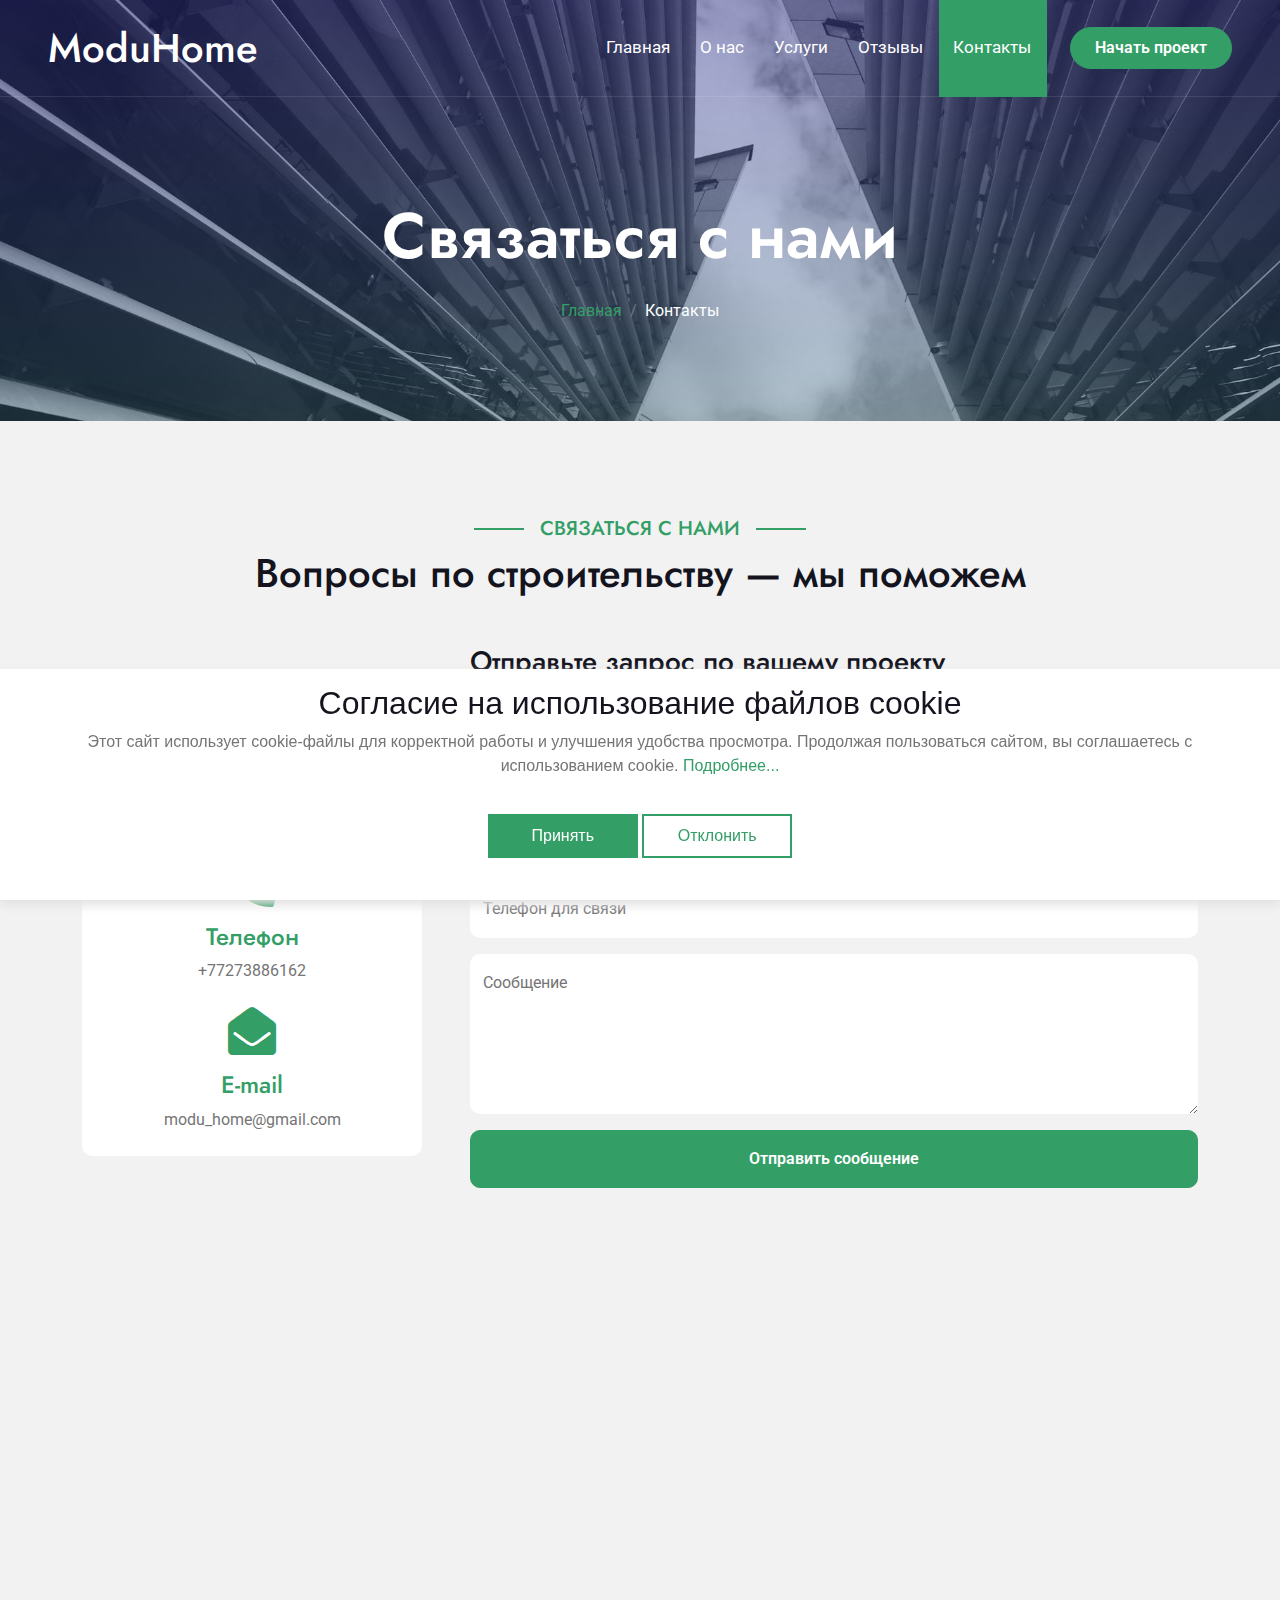
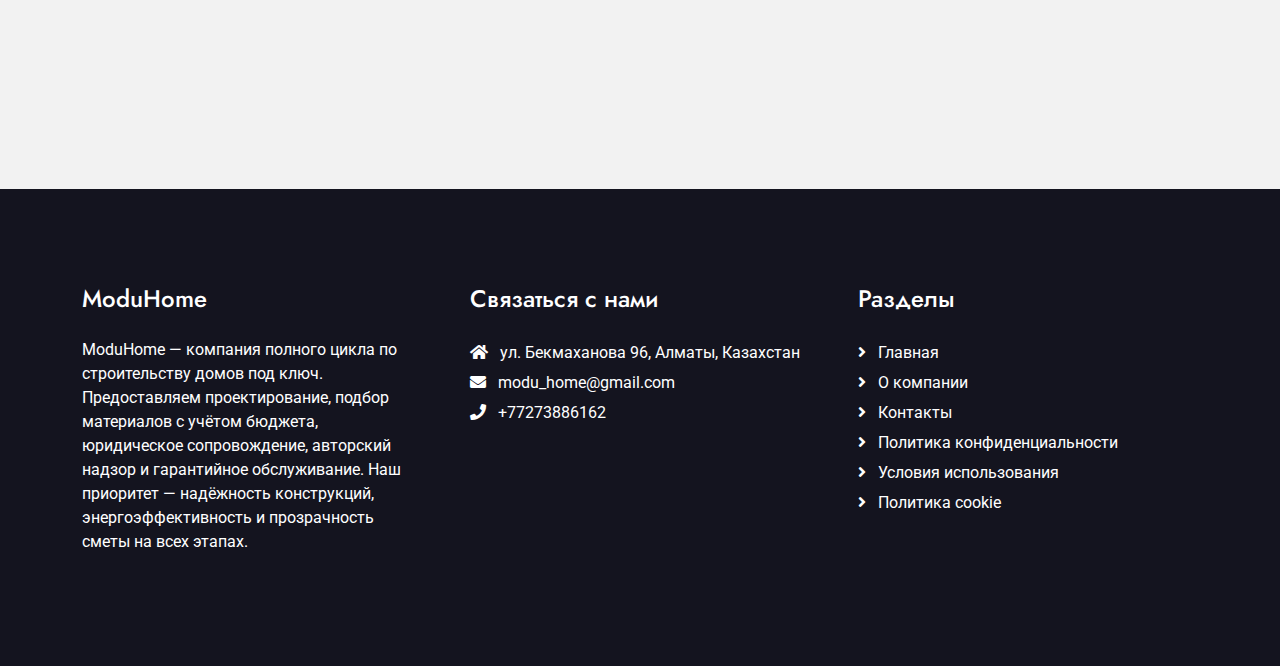
<file: contact.html>
<!DOCTYPE html>
<html lang="en">
    <head>
        <meta charset="utf-8" />
        <title>ModuHome</title>
        <meta content="width=device-width, initial-scale=1.0" name="viewport" />
        <meta
            content="строительство под ключ, выбор материалов, бюджетное строительство, смета, юридические нюансы, согласования и разрешения, планировочные советы, современные строительные технологии, энергоэффективность, умный дом, BIM, проектирование, инженерные сети, контроль качества, срок сдачи, гарантия, подрядчик, экологичные материалы, консультации"
            name="keywords"
        />
        <meta
            content="Строительство дома под ключ: выбор материалов, точный бюджет, юридическое сопровождение, планировочные советы, современные технологии и контроль качества на каждом этапе."
            name="description"
        />

        <!-- Google Web Fonts -->
        <link rel="preconnect" href="https://fonts.googleapis.com" />
        <link rel="preconnect" href="https://fonts.gstatic.com" crossorigin />
        <link
            href="https://fonts.googleapis.com/css2?family=Jost:wght@500;600&family=Roboto&display=swap"
            rel="stylesheet"
        />

        <!-- Icon Font Stylesheet -->
        <link
            rel="stylesheet"
            href="https://use.fontawesome.com/releases/v5.15.4/css/all.css"
        />
        <link
            href="https://cdn.jsdelivr.net/npm/bootstrap-icons@1.4.1/font/bootstrap-icons.css"
            rel="stylesheet"
        />

        <!-- Libraries Stylesheet -->
        <link
            href="lib/owlcarousel/assets/owl.carousel.min.css"
            rel="stylesheet"
        />
        <link href="lib/lightbox/css/lightbox.min.css" rel="stylesheet" />

        <link rel="shortcut icon" href="img/logo.png" type="image/x-icon" />

        <!-- Customized Bootstrap Stylesheet -->
        <link href="css/bootstrap.min.css" rel="stylesheet" />

        <!-- Template Stylesheet -->
        <link href="css/style.css" rel="stylesheet" />
    </head>

    <body>
        <!-- Spinner Start -->
        <div
            id="spinner"
            class="show bg-white position-fixed translate-middle w-100 vh-100 top-50 start-50 d-flex align-items-center justify-content-center"
        >
            <div
                class="spinner-border text-primary"
                style="width: 3rem; height: 3rem"
                role="status"
            >
                <span class="sr-only">Loading...</span>
            </div>
        </div>
        <!-- Spinner End -->

        <!-- Navbar & Hero Start -->
        <div class="container-fluid position-relative p-0">
            <nav
                class="navbar navbar-expand-lg navbar-light px-4 px-lg-5 py-3 py-lg-0"
            >
                <a href="" class="navbar-brand p-0">
                    <h1 class="m-0">ModuHome</h1>
                </a>
                <button
                    class="navbar-toggler"
                    type="button"
                    data-bs-toggle="collapse"
                    data-bs-target="#navbarCollapse"
                >
                    <span class="fa fa-bars"></span>
                </button>
                <div class="collapse navbar-collapse" id="navbarCollapse">
                    <div class="navbar-nav ms-auto py-0">
                        <a href="index.html" class="nav-item nav-link"
                            >Главная</a
                        >
                        <a href="about.html" class="nav-item nav-link">О нас</a>
                        <a href="services.html" class="nav-item nav-link"
                            >Услуги</a
                        >
                        <a href="testimonial.html" class="nav-item nav-link"
                            >Отзывы</a
                        >
                        <a href="contact.html" class="nav-item nav-link active"
                            >Контакты</a
                        >
                    </div>
                    <a
                        href="about.html"
                        class="btn btn-primary rounded-pill py-2 px-4 ms-lg-4"
                        >Начать проект</a
                    >
                </div>
            </nav>
        </div>
        <!-- Navbar & Hero End -->

        <!-- Header Start -->
        <div class="container-fluid bg-breadcrumb">
            <div class="container text-center py-5" style="max-width: 900px">
                <h3 class="text-white display-3 mb-4">Связаться с нами</h3>
                <ol class="breadcrumb justify-content-center mb-0">
                    <li class="breadcrumb-item">
                        <a href="index.html">Главная</a>
                    </li>
                    <li class="breadcrumb-item active text-white">Контакты</li>
                </ol>
            </div>
        </div>
        <!-- Header End -->

        <!-- Contact Start -->
        <div class="container-fluid contact bg-light py-5">
            <div class="container py-5">
                <div class="mx-auto text-center mb-5" style="max-width: 900px">
                    <h5 class="section-title px-3">Связаться с нами</h5>
                    <h1 class="mb-0">Вопросы по строительству — мы поможем</h1>
                </div>
                <div class="row g-5 align-items-center">
                    <div class="col-lg-4">
                        <div class="bg-white rounded p-4">
                            <div class="text-center mb-4">
                                <i
                                    class="fa fa-map-marker-alt fa-3x text-primary"
                                ></i>
                                <h4 class="text-primary">Адрес</h4>
                                <p class="mb-0">
                                    ул. Бекмаханова 96, Алматы, Казахстан
                                </p>
                            </div>
                            <div class="text-center mb-4">
                                <i
                                    class="fa fa-phone-alt fa-3x text-primary mb-3"
                                ></i>
                                <h4 class="text-primary">Телефон</h4>
                                <p class="mb-0">+77273886162</p>
                            </div>
                            <div class="text-center">
                                <i
                                    class="fa fa-envelope-open fa-3x text-primary mb-3"
                                ></i>
                                <h4 class="text-primary">E-mail</h4>
                                <p class="mb-0">modu_home@gmail.com</p>
                            </div>
                        </div>
                    </div>
                    <div class="col-lg-8">
                        <h3 class="mb-2">Отправьте запрос по вашему проекту</h3>
                        <p class="mb-4">
                            Если вы планируете строительство дома под ключ,
                            подбор материалов, составление сметы, юридическое
                            сопровождение или хотите получить советы по
                            планировке и современным технологиям — опишите
                            задачу в форме, и наш специалист свяжется с вами для
                            консультации и расчёта.
                        </p>
                        <form action="thanks.html" method="get">
                            <div class="row g-3">
                                <div class="col-md-6">
                                    <div class="form-floating">
                                        <input
                                            type="text"
                                            class="form-control border-0"
                                            id="name"
                                            placeholder="Ваше имя"
                                            required
                                        />
                                        <label for="name">Ф.И.О.</label>
                                    </div>
                                </div>
                                <div class="col-md-6">
                                    <div class="form-floating">
                                        <input
                                            type="email"
                                            class="form-control border-0"
                                            id="email"
                                            placeholder="Ваш email"
                                            required
                                        />
                                        <label for="email"
                                            >Электронная почта</label
                                        >
                                    </div>
                                </div>
                                <div class="col-12">
                                    <div class="form-floating">
                                        <input
                                            type="text"
                                            class="form-control border-0"
                                            id="subject"
                                            placeholder="Телефон"
                                            required
                                        />
                                        <label for="subject"
                                            >Телефон для связи</label
                                        >
                                    </div>
                                </div>
                                <div class="col-12">
                                    <div class="form-floating">
                                        <textarea
                                            class="form-control border-0"
                                            placeholder="Опишите ваш проект: тип дома, площадь, ориентировочный бюджет, этапы, где нужна помощь"
                                            id="message"
                                            style="height: 160px"
                                            required
                                        ></textarea>
                                        <label for="message">Сообщение</label>
                                    </div>
                                </div>
                                <div class="col-12">
                                    <button
                                        class="btn btn-primary w-100 py-3"
                                        type="submit"
                                        id="submit"
                                    >
                                        Отправить сообщение
                                    </button>
                                </div>
                            </div>
                        </form>
                    </div>
                    <div class="col-12">
                        <div class="rounded">
                            <iframe
                                src="https://www.google.com/maps/embed?pb=!1m18!1m12!1m3!1d875.5545866148149!2d76.96425446056612!3d43.3478099900503!2m3!1f0!2f0!3f0!3m2!1i1024!2i768!4f13.1!3m3!1m2!1s0x38836d2d0a86215d%3A0xdd1003c480596bb4!2sToo%20Azmk!5e0!3m2!1suk!2sua!4v1755264664581!5m2!1suk!2sua"
                                class="rounded w-100"
                                style="height: 450px"
                                loading="lazy"
                                referrerpolicy="no-referrer-when-downgrade"
                            ></iframe>
                        </div>
                    </div>
                </div>
            </div>
        </div>
        <!-- Contact End -->

        <!-- Footer Start -->
        <div class="container-fluid footer py-5">
            <div class="container py-5">
                <div class="row g-5">
                    <div class="col-md-6 col-lg-6 col-xl-4">
                        <div class="footer-item d-flex flex-column">
                            <h4 class="mb-4 text-white">ModuHome</h4>
                            <p class="text-white">
                                ModuHome — компания полного цикла по
                                строительству домов под ключ. Предоставляем
                                проектирование, подбор материалов с учётом
                                бюджета, юридическое сопровождение, авторский
                                надзор и гарантийное обслуживание. Наш приоритет
                                — надёжность конструкций, энергоэффективность и
                                прозрачность сметы на всех этапах.
                            </p>
                        </div>
                    </div>
                    <div class="col-md-6 col-lg-6 col-xl-4">
                        <div class="footer-item d-flex flex-column">
                            <h4 class="mb-4 text-white">Связаться с нами</h4>
                            <a href=""
                                ><i class="fas fa-home me-2"></i> ул.
                                Бекмаханова 96, Алматы, Казахстан</a
                            >
                            <a href=""
                                ><i class="fas fa-envelope me-2"></i>
                                modu_home@gmail.com</a
                            >
                            <a href=""
                                ><i class="fas fa-phone me-2"></i>
                                +77273886162</a
                            >
                        </div>
                    </div>
                    <div class="col-md-6 col-lg-6 col-xl-4">
                        <div class="footer-item d-flex flex-column">
                            <h4 class="mb-4 text-white">Разделы</h4>
                            <a href="index.html"
                                ><i class="fas fa-angle-right me-2"></i>
                                Главная</a
                            >
                            <a href="about.html"
                                ><i class="fas fa-angle-right me-2"></i> О
                                компании</a
                            >
                            <a href="contact.html"
                                ><i class="fas fa-angle-right me-2"></i>
                                Контакты</a
                            >
                            <a href="privacy-policy.html"
                                ><i class="fas fa-angle-right me-2"></i>
                                Политика конфиденциальности</a
                            >
                            <a href="terms-of-use.html"
                                ><i class="fas fa-angle-right me-2"></i> Условия
                                использования</a
                            >
                            <a href="cookie-policy.html"
                                ><i class="fas fa-angle-right me-2"></i>
                                Политика cookie</a
                            >
                        </div>
                    </div>
                </div>
            </div>
        </div>
        <!-- Footer End -->

        <!-- Back to Top -->
        <a
            href="#"
            class="btn btn-primary btn-primary-outline-0 btn-md-square back-to-top"
            ><i class="fa fa-arrow-up"></i
        ></a>

        <!-- Cookie banner -->
        <div class="cookie-wrapper show">
            <div>
                <i class="bx bx-cookie"></i>
                <h2 style="text-align: center">
                    Согласие на использование файлов cookie
                </h2>
            </div>

            <div class="data">
                <p>
                    Этот сайт использует cookie-файлы для корректной работы и
                    улучшения удобства просмотра. Продолжая пользоваться сайтом,
                    вы соглашаетесь с использованием cookie.
                    <a href="cookie-policy.html">Подробнее...</a>
                </p>
            </div>

            <div class="buttons">
                <button class="cookie-button" id="acceptBtn">Принять</button>
                <button class="cookie-button" id="declineBtn">Отклонить</button>
            </div>
        </div>
        <!-- End Cookie banner -->

        <!-- JavaScript Libraries -->
        <script src="https://ajax.googleapis.com/ajax/libs/jquery/3.6.4/jquery.min.js"></script>
        <script src="https://cdn.jsdelivr.net/npm/bootstrap@5.0.0/dist/js/bootstrap.bundle.min.js"></script>
        <script src="lib/easing/easing.min.js"></script>
        <script src="lib/waypoints/waypoints.min.js"></script>
        <script src="lib/owlcarousel/owl.carousel.min.js"></script>
        <script src="lib/lightbox/js/lightbox.min.js"></script>

        <!-- Template Javascript -->
        <script src="js/main.js"></script>

        <script src="js/cookiebanner.js"></script>
    </body>
</html>
</file>
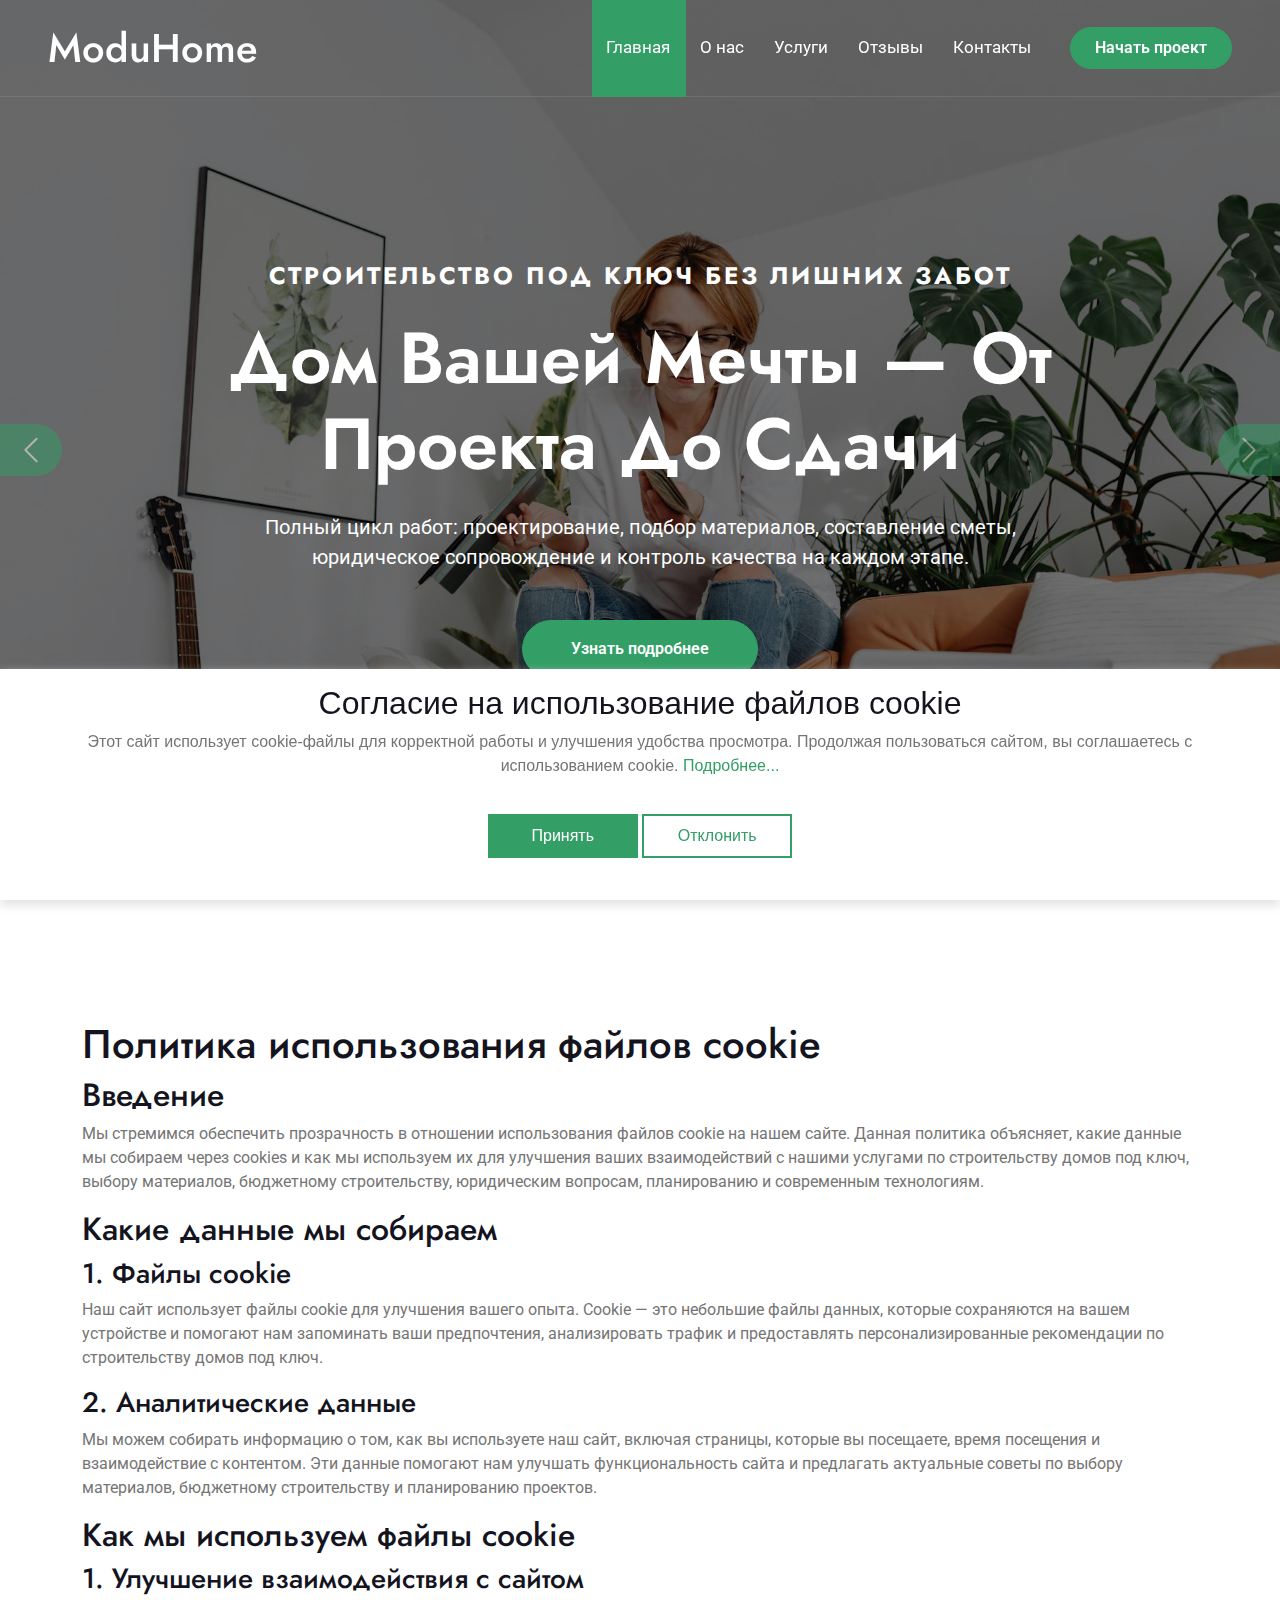
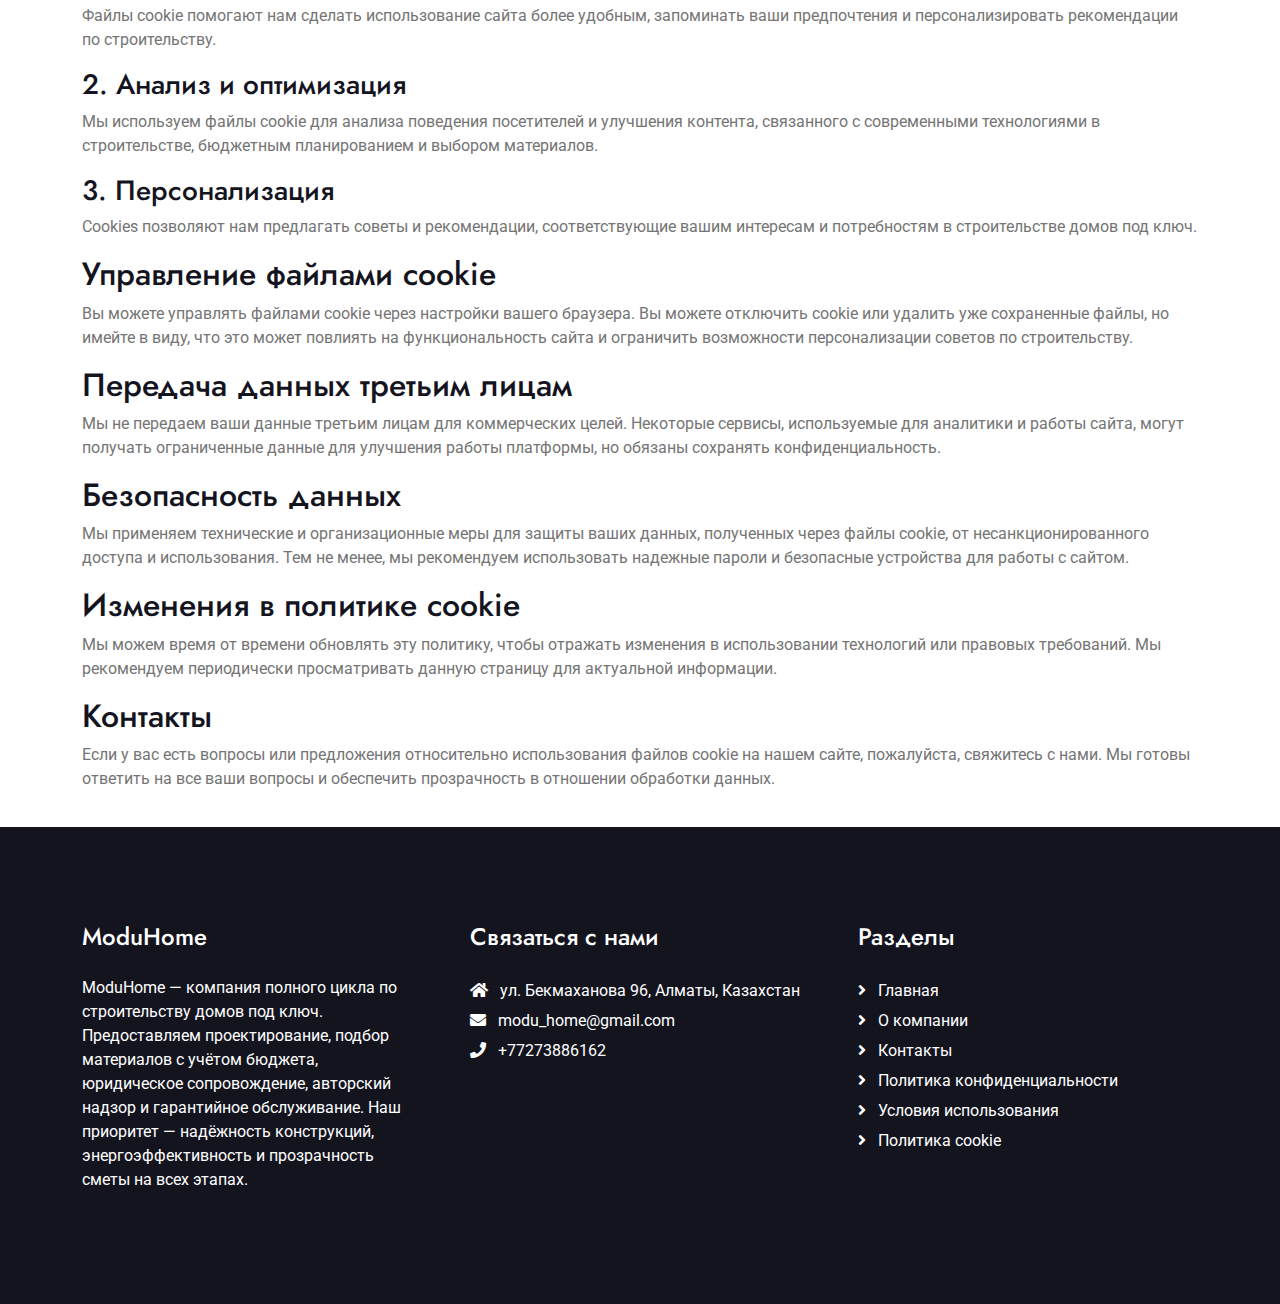
<file: cookie-policy.html>
<!DOCTYPE html>
<html lang="en">
    <head>
        <meta charset="utf-8" />
        <title>ModuHome</title>
        <meta content="width=device-width, initial-scale=1.0" name="viewport" />
        <meta
            content="строительство под ключ, выбор материалов, бюджетное строительство, смета, юридические нюансы, согласования и разрешения, планировочные советы, современные строительные технологии, энергоэффективность, умный дом, BIM, проектирование, инженерные сети, контроль качества, срок сдачи, гарантия, подрядчик, экологичные материалы, консультации"
            name="keywords"
        />
        <meta
            content="Строительство дома под ключ: выбор материалов, точный бюджет, юридическое сопровождение, планировочные советы, современные технологии и контроль качества на каждом этапе."
            name="description"
        />

        <!-- Google Web Fonts -->
        <link rel="preconnect" href="https://fonts.googleapis.com" />
        <link rel="preconnect" href="https://fonts.gstatic.com" crossorigin />
        <link
            href="https://fonts.googleapis.com/css2?family=Jost:wght@500;600&family=Roboto&display=swap"
            rel="stylesheet"
        />

        <!-- Icon Font Stylesheet -->
        <link
            rel="stylesheet"
            href="https://use.fontawesome.com/releases/v5.15.4/css/all.css"
        />
        <link
            href="https://cdn.jsdelivr.net/npm/bootstrap-icons@1.4.1/font/bootstrap-icons.css"
            rel="stylesheet"
        />

        <!-- Libraries Stylesheet -->
        <link
            href="lib/owlcarousel/assets/owl.carousel.min.css"
            rel="stylesheet"
        />
        <link href="lib/lightbox/css/lightbox.min.css" rel="stylesheet" />

        <link rel="shortcut icon" href="img/logo.png" type="image/x-icon" />

        <!-- Customized Bootstrap Stylesheet -->
        <link href="css/bootstrap.min.css" rel="stylesheet" />

        <!-- Template Stylesheet -->
        <link href="css/style.css" rel="stylesheet" />
    </head>

    <body>
        <!-- Spinner Start -->
        <div
            id="spinner"
            class="show bg-white position-fixed translate-middle w-100 vh-100 top-50 start-50 d-flex align-items-center justify-content-center"
        >
            <div
                class="spinner-border text-primary"
                style="width: 3rem; height: 3rem"
                role="status"
            >
                <span class="sr-only">Loading...</span>
            </div>
        </div>
        <!-- Spinner End -->

        <!-- Navbar & Hero Start -->
        <div class="container-fluid position-relative p-0">
            <nav
                class="navbar navbar-expand-lg navbar-light px-4 px-lg-5 py-3 py-lg-0"
            >
                <a href="" class="navbar-brand p-0">
                    <h1 class="m-0">ModuHome</h1>
                </a>
                <button
                    class="navbar-toggler"
                    type="button"
                    data-bs-toggle="collapse"
                    data-bs-target="#navbarCollapse"
                >
                    <span class="fa fa-bars"></span>
                </button>
                <div class="collapse navbar-collapse" id="navbarCollapse">
                    <div class="navbar-nav ms-auto py-0">
                        <a href="index.html" class="nav-item nav-link active"
                            >Главная</a
                        >
                        <a href="about.html" class="nav-item nav-link">О нас</a>
                        <a href="services.html" class="nav-item nav-link"
                            >Услуги</a
                        >
                        <a href="testimonial.html" class="nav-item nav-link"
                            >Отзывы</a
                        >
                        <a href="contact.html" class="nav-item nav-link"
                            >Контакты</a
                        >
                    </div>
                    <a
                        href="about.html"
                        class="btn btn-primary rounded-pill py-2 px-4 ms-lg-4"
                        >Начать проект</a
                    >
                </div>
            </nav>

            <!-- Carousel Start -->
            <div class="carousel-header">
                <div
                    id="carouselId"
                    class="carousel slide"
                    data-bs-ride="carousel"
                >
                    <ol class="carousel-indicators">
                        <li
                            data-bs-target="#carouselId"
                            data-bs-slide-to="0"
                            class="active"
                        ></li>
                        <li
                            data-bs-target="#carouselId"
                            data-bs-slide-to="1"
                        ></li>
                        <li
                            data-bs-target="#carouselId"
                            data-bs-slide-to="2"
                        ></li>
                    </ol>
                    <div class="carousel-inner" role="listbox">
                        <div class="carousel-item active">
                            <img
                                src="img/carousel-2.jpg"
                                class="img-fluid"
                                alt="Image"
                            />
                            <div class="carousel-caption">
                                <div class="p-3" style="max-width: 900px">
                                    <h4
                                        class="text-white text-uppercase fw-bold mb-4"
                                        style="letter-spacing: 3px"
                                    >
                                        Строительство под ключ без лишних забот
                                    </h4>
                                    <h1
                                        class="display-2 text-capitalize text-white mb-4"
                                    >
                                        Дом вашей мечты — от проекта до сдачи
                                    </h1>
                                    <p class="mb-5 fs-5">
                                        Полный цикл работ: проектирование,
                                        подбор материалов, составление сметы,
                                        юридическое сопровождение и контроль
                                        качества на каждом этапе.
                                    </p>
                                    <div
                                        class="d-flex align-items-center justify-content-center"
                                    >
                                        <a
                                            class="btn-hover-bg btn btn-primary rounded-pill text-white py-3 px-5"
                                            href="about.html"
                                            >Узнать подробнее</a
                                        >
                                    </div>
                                </div>
                            </div>
                        </div>
                        <div class="carousel-item">
                            <img
                                src="img/carousel-1.jpg"
                                class="img-fluid"
                                alt="Image"
                            />
                            <div class="carousel-caption">
                                <div class="p-3" style="max-width: 900px">
                                    <h4
                                        class="text-white text-uppercase fw-bold mb-4"
                                        style="letter-spacing: 3px"
                                    >
                                        Бюджетное строительство с прозрачной
                                        сметой
                                    </h4>
                                    <h1
                                        class="display-2 text-capitalize text-white mb-4"
                                    >
                                        Точные расчёты и экономичные решения
                                    </h1>
                                    <p class="mb-5 fs-5">
                                        Оптимизируем расходы без компромиссов по
                                        качеству: сравниваем материалы,
                                        предлагаем альтернативы, фиксируем сроки
                                        и стоимость в договоре.
                                    </p>
                                    <div
                                        class="d-flex align-items-center justify-content-center"
                                    >
                                        <a
                                            class="btn-hover-bg btn btn-primary rounded-pill text-white py-3 px-5"
                                            href="contact.html"
                                            >Связаться с нами</a
                                        >
                                    </div>
                                </div>
                            </div>
                        </div>
                        <div class="carousel-item">
                            <img
                                src="img/carousel-3.jpg"
                                class="img-fluid"
                                alt="Image"
                            />
                            <div class="carousel-caption">
                                <div class="p-3" style="max-width: 900px">
                                    <h4
                                        class="text-white text-uppercase fw-bold mb-4"
                                        style="letter-spacing: 3px"
                                    >
                                        Современные технологии и планировочные
                                        советы
                                    </h4>
                                    <h1
                                        class="display-2 text-capitalize text-white mb-4"
                                    >
                                        Энергоэффективность и умный дом
                                    </h1>
                                    <p class="mb-5 fs-5">
                                        Интегрируем BIM-проектирование, тёплый
                                        контур, инженерные сети, системы «умный
                                        дом» и проверенные технологии для
                                        комфорта и долговечности.
                                    </p>
                                    <div
                                        class="d-flex align-items-center justify-content-center"
                                    >
                                        <a
                                            class="btn-hover-bg btn btn-primary rounded-pill text-white py-3 px-5"
                                            href="services.html"
                                            >Наши услуги</a
                                        >
                                    </div>
                                </div>
                            </div>
                        </div>
                    </div>
                    <button
                        class="carousel-control-prev"
                        type="button"
                        data-bs-target="#carouselId"
                        data-bs-slide="prev"
                    >
                        <span
                            class="carousel-control-prev-icon btn bg-primary"
                            aria-hidden="false"
                        ></span>
                        <span class="visually-hidden">Previous</span>
                    </button>
                    <button
                        class="carousel-control-next"
                        type="button"
                        data-bs-target="#carouselId"
                        data-bs-slide="next"
                    >
                        <span
                            class="carousel-control-next-icon btn bg-primary"
                            aria-hidden="false"
                        ></span>
                        <span class="visually-hidden">Next</span>
                    </button>
                </div>
            </div>
            <!-- Carousel End -->
        </div>
        <!-- Navbar & Hero End -->

        <main>
            <article
                class="container additional-wrapper"
                style="margin-top: 100px"
            >
                <div class="page__content" style="padding: 20px 0px">
                    <h1>Политика использования файлов cookie</h1>

                    <h2>Введение</h2>
                    <p>
                        Мы стремимся обеспечить прозрачность в отношении
                        использования файлов cookie на нашем сайте. Данная
                        политика объясняет, какие данные мы собираем через
                        cookies и как мы используем их для улучшения ваших
                        взаимодействий с нашими услугами по строительству домов
                        под ключ, выбору материалов, бюджетному строительству,
                        юридическим вопросам, планированию и современным
                        технологиям.
                    </p>

                    <h2>Какие данные мы собираем</h2>
                    <h3>1. Файлы cookie</h3>
                    <p>
                        Наш сайт использует файлы cookie для улучшения вашего
                        опыта. Cookie — это небольшие файлы данных, которые
                        сохраняются на вашем устройстве и помогают нам
                        запоминать ваши предпочтения, анализировать трафик и
                        предоставлять персонализированные рекомендации по
                        строительству домов под ключ.
                    </p>

                    <h3>2. Аналитические данные</h3>
                    <p>
                        Мы можем собирать информацию о том, как вы используете
                        наш сайт, включая страницы, которые вы посещаете, время
                        посещения и взаимодействие с контентом. Эти данные
                        помогают нам улучшать функциональность сайта и
                        предлагать актуальные советы по выбору материалов,
                        бюджетному строительству и планированию проектов.
                    </p>

                    <h2>Как мы используем файлы cookie</h2>
                    <h3>1. Улучшение взаимодействия с сайтом</h3>
                    <p>
                        Файлы cookie помогают нам сделать использование сайта
                        более удобным, запоминать ваши предпочтения и
                        персонализировать рекомендации по строительству.
                    </p>

                    <h3>2. Анализ и оптимизация</h3>
                    <p>
                        Мы используем файлы cookie для анализа поведения
                        посетителей и улучшения контента, связанного с
                        современными технологиями в строительстве, бюджетным
                        планированием и выбором материалов.
                    </p>

                    <h3>3. Персонализация</h3>
                    <p>
                        Cookies позволяют нам предлагать советы и рекомендации,
                        соответствующие вашим интересам и потребностям в
                        строительстве домов под ключ.
                    </p>

                    <h2>Управление файлами cookie</h2>
                    <p>
                        Вы можете управлять файлами cookie через настройки
                        вашего браузера. Вы можете отключить cookie или удалить
                        уже сохраненные файлы, но имейте в виду, что это может
                        повлиять на функциональность сайта и ограничить
                        возможности персонализации советов по строительству.
                    </p>

                    <h2>Передача данных третьим лицам</h2>
                    <p>
                        Мы не передаем ваши данные третьим лицам для
                        коммерческих целей. Некоторые сервисы, используемые для
                        аналитики и работы сайта, могут получать ограниченные
                        данные для улучшения работы платформы, но обязаны
                        сохранять конфиденциальность.
                    </p>

                    <h2>Безопасность данных</h2>
                    <p>
                        Мы применяем технические и организационные меры для
                        защиты ваших данных, полученных через файлы cookie, от
                        несанкционированного доступа и использования. Тем не
                        менее, мы рекомендуем использовать надежные пароли и
                        безопасные устройства для работы с сайтом.
                    </p>

                    <h2>Изменения в политике cookie</h2>
                    <p>
                        Мы можем время от времени обновлять эту политику, чтобы
                        отражать изменения в использовании технологий или
                        правовых требований. Мы рекомендуем периодически
                        просматривать данную страницу для актуальной информации.
                    </p>

                    <h2>Контакты</h2>
                    <p>
                        Если у вас есть вопросы или предложения относительно
                        использования файлов cookie на нашем сайте, пожалуйста,
                        свяжитесь с нами. Мы готовы ответить на все ваши вопросы
                        и обеспечить прозрачность в отношении обработки данных.
                    </p>
                </div>
            </article>
        </main>

        <!-- Footer Start -->
        <div class="container-fluid footer py-5">
            <div class="container py-5">
                <div class="row g-5">
                    <div class="col-md-6 col-lg-6 col-xl-4">
                        <div class="footer-item d-flex flex-column">
                            <h4 class="mb-4 text-white">ModuHome</h4>
                            <p class="text-white">
                                ModuHome — компания полного цикла по
                                строительству домов под ключ. Предоставляем
                                проектирование, подбор материалов с учётом
                                бюджета, юридическое сопровождение, авторский
                                надзор и гарантийное обслуживание. Наш приоритет
                                — надёжность конструкций, энергоэффективность и
                                прозрачность сметы на всех этапах.
                            </p>
                        </div>
                    </div>
                    <div class="col-md-6 col-lg-6 col-xl-4">
                        <div class="footer-item d-flex flex-column">
                            <h4 class="mb-4 text-white">Связаться с нами</h4>
                            <a href=""
                                ><i class="fas fa-home me-2"></i> ул.
                                Бекмаханова 96, Алматы, Казахстан</a
                            >
                            <a href=""
                                ><i class="fas fa-envelope me-2"></i>
                                modu_home@gmail.com</a
                            >
                            <a href=""
                                ><i class="fas fa-phone me-2"></i>
                                +77273886162</a
                            >
                        </div>
                    </div>
                    <div class="col-md-6 col-lg-6 col-xl-4">
                        <div class="footer-item d-flex flex-column">
                            <h4 class="mb-4 text-white">Разделы</h4>
                            <a href="index.html"
                                ><i class="fas fa-angle-right me-2"></i>
                                Главная</a
                            >
                            <a href="about.html"
                                ><i class="fas fa-angle-right me-2"></i> О
                                компании</a
                            >
                            <a href="contact.html"
                                ><i class="fas fa-angle-right me-2"></i>
                                Контакты</a
                            >
                            <a href="privacy-policy.html"
                                ><i class="fas fa-angle-right me-2"></i>
                                Политика конфиденциальности</a
                            >
                            <a href="terms-of-use.html"
                                ><i class="fas fa-angle-right me-2"></i> Условия
                                использования</a
                            >
                            <a href="cookie-policy.html"
                                ><i class="fas fa-angle-right me-2"></i>
                                Политика cookie</a
                            >
                        </div>
                    </div>
                </div>
            </div>
        </div>
        <!-- Footer End -->

        <!-- Back to Top -->
        <a
            href="#"
            class="btn btn-primary btn-primary-outline-0 btn-md-square back-to-top"
            ><i class="fa fa-arrow-up"></i
        ></a>

        <!-- Cookie banner -->
        <div class="cookie-wrapper show">
            <div>
                <i class="bx bx-cookie"></i>
                <h2 style="text-align: center">
                    Согласие на использование файлов cookie
                </h2>
            </div>

            <div class="data">
                <p>
                    Этот сайт использует cookie-файлы для корректной работы и
                    улучшения удобства просмотра. Продолжая пользоваться сайтом,
                    вы соглашаетесь с использованием cookie.
                    <a href="cookie-policy.html">Подробнее...</a>
                </p>
            </div>

            <div class="buttons">
                <button class="cookie-button" id="acceptBtn">Принять</button>
                <button class="cookie-button" id="declineBtn">Отклонить</button>
            </div>
        </div>
        <!-- End Cookie banner -->

        <!-- JavaScript Libraries -->
        <script src="https://ajax.googleapis.com/ajax/libs/jquery/3.6.4/jquery.min.js"></script>
        <script src="https://cdn.jsdelivr.net/npm/bootstrap@5.0.0/dist/js/bootstrap.bundle.min.js"></script>
        <script src="lib/easing/easing.min.js"></script>
        <script src="lib/waypoints/waypoints.min.js"></script>
        <script src="lib/owlcarousel/owl.carousel.min.js"></script>
        <script src="lib/lightbox/js/lightbox.min.js"></script>

        <!-- Template Javascript -->
        <script src="js/main.js"></script>

        <script src="js/cookiebanner.js"></script>
    </body>
</html>
</file>
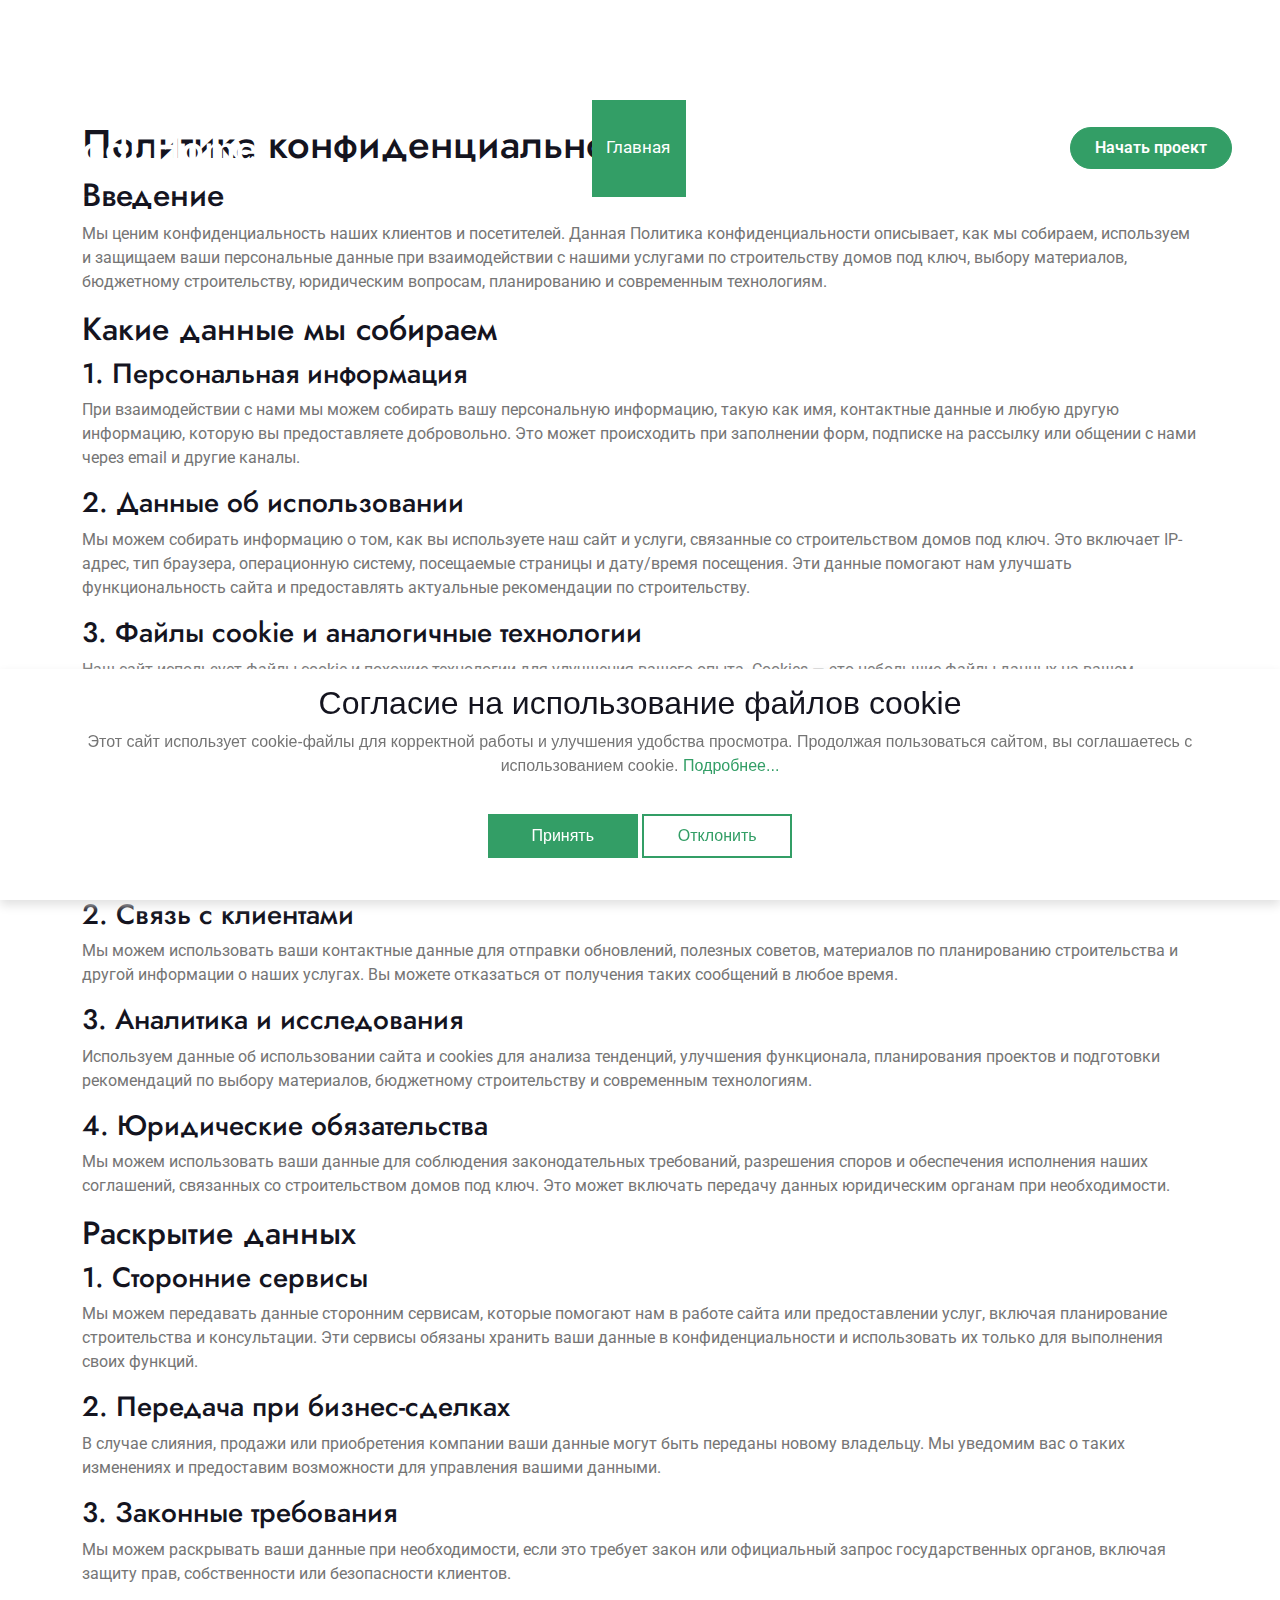
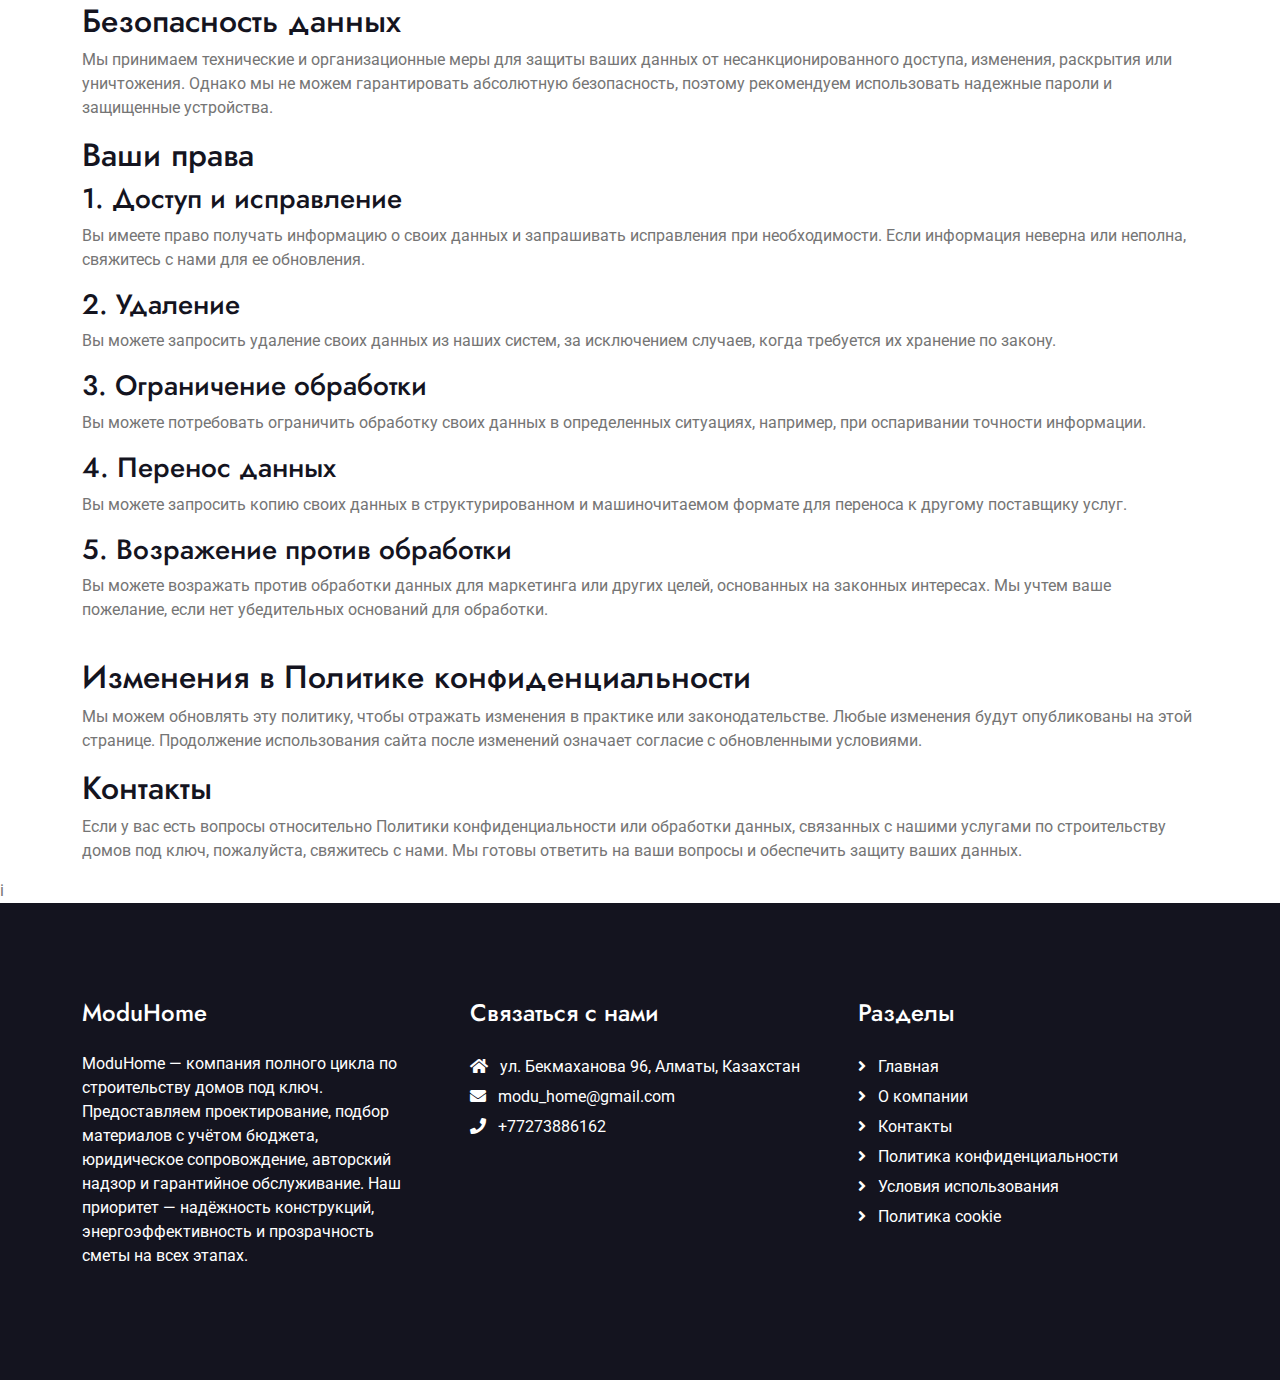
<file: privacy-policy.html>
<!DOCTYPE html>
<html lang="en">
    <head>
        <meta charset="utf-8" />
        <title>ModuHome</title>
        <meta content="width=device-width, initial-scale=1.0" name="viewport" />
        <meta
            content="строительство под ключ, выбор материалов, бюджетное строительство, смета, юридические нюансы, согласования и разрешения, планировочные советы, современные строительные технологии, энергоэффективность, умный дом, BIM, проектирование, инженерные сети, контроль качества, срок сдачи, гарантия, подрядчик, экологичные материалы, консультации"
            name="keywords"
        />
        <meta
            content="Строительство дома под ключ: выбор материалов, точный бюджет, юридическое сопровождение, планировочные советы, современные технологии и контроль качества на каждом этапе."
            name="description"
        />

        <!-- Google Web Fonts -->
        <link rel="preconnect" href="https://fonts.googleapis.com" />
        <link rel="preconnect" href="https://fonts.gstatic.com" crossorigin />
        <link
            href="https://fonts.googleapis.com/css2?family=Jost:wght@500;600&family=Roboto&display=swap"
            rel="stylesheet"
        />

        <!-- Icon Font Stylesheet -->
        <link
            rel="stylesheet"
            href="https://use.fontawesome.com/releases/v5.15.4/css/all.css"
        />
        <link
            href="https://cdn.jsdelivr.net/npm/bootstrap-icons@1.4.1/font/bootstrap-icons.css"
            rel="stylesheet"
        />

        <!-- Libraries Stylesheet -->
        <link
            href="lib/owlcarousel/assets/owl.carousel.min.css"
            rel="stylesheet"
        />
        <link href="lib/lightbox/css/lightbox.min.css" rel="stylesheet" />

        <link rel="shortcut icon" href="img/logo.png" type="image/x-icon" />

        <!-- Customized Bootstrap Stylesheet -->
        <link href="css/bootstrap.min.css" rel="stylesheet" />

        <!-- Template Stylesheet -->
        <link href="css/style.css" rel="stylesheet" />
    </head>

    <body>
        <!-- Spinner Start -->
        <div
            id="spinner"
            class="show bg-white position-fixed translate-middle w-100 vh-100 top-50 start-50 d-flex align-items-center justify-content-center"
        >
            <div
                class="spinner-border text-primary"
                style="width: 3rem; height: 3rem"
                role="status"
            >
                <span class="sr-only">Loading...</span>
            </div>
        </div>
        <!-- Spinner End -->

        <!-- Navbar & Hero Start -->
        <div class="container-fluid position-relative p-0">
            <nav
                class="navbar navbar-expand-lg navbar-light px-4 px-lg-5 py-3 py-lg-0"
            >
                <a href="" class="navbar-brand p-0">
                    <h1 class="m-0">ModuHome</h1>
                </a>
                <button
                    class="navbar-toggler"
                    type="button"
                    data-bs-toggle="collapse"
                    data-bs-target="#navbarCollapse"
                >
                    <span class="fa fa-bars"></span>
                </button>
                <div class="collapse navbar-collapse" id="navbarCollapse">
                    <div class="navbar-nav ms-auto py-0">
                        <a href="index.html" class="nav-item nav-link active"
                            >Главная</a
                        >
                        <a href="about.html" class="nav-item nav-link">О нас</a>
                        <a href="services.html" class="nav-item nav-link"
                            >Услуги</a
                        >
                        <a href="testimonial.html" class="nav-item nav-link"
                            >Отзывы</a
                        >
                        <a href="contact.html" class="nav-item nav-link"
                            >Контакты</a
                        >
                    </div>
                    <a
                        href="about.html"
                        class="btn btn-primary rounded-pill py-2 px-4 ms-lg-4"
                        >Начать проект</a
                    >
                </div>
            </nav>
        </div>
        <!-- Navbar & Hero End -->

        <main>
            <article
                class="container additional-wrapper"
                style="margin-top: 100px"
            >
                <div class="page__content" style="padding: 20px 0px">
                    <h1>Политика конфиденциальности</h1>

                    <h2>Введение</h2>
                    <p>
                        Мы ценим конфиденциальность наших клиентов и
                        посетителей. Данная Политика конфиденциальности
                        описывает, как мы собираем, используем и защищаем ваши
                        персональные данные при взаимодействии с нашими услугами
                        по строительству домов под ключ, выбору материалов,
                        бюджетному строительству, юридическим вопросам,
                        планированию и современным технологиям.
                    </p>

                    <h2>Какие данные мы собираем</h2>
                    <h3>1. Персональная информация</h3>
                    <p>
                        При взаимодействии с нами мы можем собирать вашу
                        персональную информацию, такую как имя, контактные
                        данные и любую другую информацию, которую вы
                        предоставляете добровольно. Это может происходить при
                        заполнении форм, подписке на рассылку или общении с нами
                        через email и другие каналы.
                    </p>

                    <h3>2. Данные об использовании</h3>
                    <p>
                        Мы можем собирать информацию о том, как вы используете
                        наш сайт и услуги, связанные со строительством домов под
                        ключ. Это включает IP-адрес, тип браузера, операционную
                        систему, посещаемые страницы и дату/время посещения. Эти
                        данные помогают нам улучшать функциональность сайта и
                        предоставлять актуальные рекомендации по строительству.
                    </p>

                    <h3>3. Файлы cookie и аналогичные технологии</h3>
                    <p>
                        Наш сайт использует файлы cookie и похожие технологии
                        для улучшения вашего опыта. Cookies — это небольшие
                        файлы данных на вашем устройстве, которые помогают
                        запоминать ваши предпочтения и понимать, как вы
                        используете сайт. Вы можете управлять файлами cookie
                        через настройки браузера, но их отключение может
                        повлиять на работу некоторых функций сайта.
                    </p>

                    <h2>Как мы используем ваши данные</h2>
                    <h3>1. Предоставление и улучшение услуг</h3>
                    <p>
                        Мы используем ваши данные для предоставления и
                        совершенствования наших услуг по строительству домов под
                        ключ, включая консультации по выбору материалов,
                        бюджетному планированию и современным технологиям
                        строительства.
                    </p>

                    <h3>2. Связь с клиентами</h3>
                    <p>
                        Мы можем использовать ваши контактные данные для
                        отправки обновлений, полезных советов, материалов по
                        планированию строительства и другой информации о наших
                        услугах. Вы можете отказаться от получения таких
                        сообщений в любое время.
                    </p>

                    <h3>3. Аналитика и исследования</h3>
                    <p>
                        Используем данные об использовании сайта и cookies для
                        анализа тенденций, улучшения функционала, планирования
                        проектов и подготовки рекомендаций по выбору материалов,
                        бюджетному строительству и современным технологиям.
                    </p>

                    <h3>4. Юридические обязательства</h3>
                    <p>
                        Мы можем использовать ваши данные для соблюдения
                        законодательных требований, разрешения споров и
                        обеспечения исполнения наших соглашений, связанных со
                        строительством домов под ключ. Это может включать
                        передачу данных юридическим органам при необходимости.
                    </p>

                    <h2>Раскрытие данных</h2>
                    <h3>1. Сторонние сервисы</h3>
                    <p>
                        Мы можем передавать данные сторонним сервисам, которые
                        помогают нам в работе сайта или предоставлении услуг,
                        включая планирование строительства и консультации. Эти
                        сервисы обязаны хранить ваши данные в конфиденциальности
                        и использовать их только для выполнения своих функций.
                    </p>

                    <h3>2. Передача при бизнес-сделках</h3>
                    <p>
                        В случае слияния, продажи или приобретения компании ваши
                        данные могут быть переданы новому владельцу. Мы уведомим
                        вас о таких изменениях и предоставим возможности для
                        управления вашими данными.
                    </p>

                    <h3>3. Законные требования</h3>
                    <p>
                        Мы можем раскрывать ваши данные при необходимости, если
                        это требует закон или официальный запрос государственных
                        органов, включая защиту прав, собственности или
                        безопасности клиентов.
                    </p>

                    <h2>Безопасность данных</h2>
                    <p>
                        Мы принимаем технические и организационные меры для
                        защиты ваших данных от несанкционированного доступа,
                        изменения, раскрытия или уничтожения. Однако мы не можем
                        гарантировать абсолютную безопасность, поэтому
                        рекомендуем использовать надежные пароли и защищенные
                        устройства.
                    </p>

                    <h2>Ваши права</h2>
                    <h3>1. Доступ и исправление</h3>
                    <p>
                        Вы имеете право получать информацию о своих данных и
                        запрашивать исправления при необходимости. Если
                        информация неверна или неполна, свяжитесь с нами для ее
                        обновления.
                    </p>

                    <h3>2. Удаление</h3>
                    <p>
                        Вы можете запросить удаление своих данных из наших
                        систем, за исключением случаев, когда требуется их
                        хранение по закону.
                    </p>

                    <h3>3. Ограничение обработки</h3>
                    <p>
                        Вы можете потребовать ограничить обработку своих данных
                        в определенных ситуациях, например, при оспаривании
                        точности информации.
                    </p>

                    <h3>4. Перенос данных</h3>
                    <p>
                        Вы можете запросить копию своих данных в
                        структурированном и машиночитаемом формате для переноса
                        к другому поставщику услуг.
                    </p>

                    <h3>5. Возражение против обработки</h3>
                    <p>
                        Вы можете возражать против обработки данных для
                        маркетинга или других целей, основанных на законных
                        интересах. Мы учтем ваше пожелание, если нет
                        убедительных оснований для обработки.
                    </p>
                </div>

                <h2>Изменения в Политике конфиденциальности</h2>
                <p>
                    Мы можем обновлять эту политику, чтобы отражать изменения в
                    практике или законодательстве. Любые изменения будут
                    опубликованы на этой странице. Продолжение использования
                    сайта после изменений означает согласие с обновленными
                    условиями.
                </p>

                <h2>Контакты</h2>
                <p>
                    Если у вас есть вопросы относительно Политики
                    конфиденциальности или обработки данных, связанных с нашими
                    услугами по строительству домов под ключ, пожалуйста,
                    свяжитесь с нами. Мы готовы ответить на ваши вопросы и
                    обеспечить защиту ваших данных.
                </p>
            </article>
        </main>
        і

        <!-- Footer Start -->
        <div class="container-fluid footer py-5">
            <div class="container py-5">
                <div class="row g-5">
                    <div class="col-md-6 col-lg-6 col-xl-4">
                        <div class="footer-item d-flex flex-column">
                            <h4 class="mb-4 text-white">ModuHome</h4>
                            <p class="text-white">
                                ModuHome — компания полного цикла по
                                строительству домов под ключ. Предоставляем
                                проектирование, подбор материалов с учётом
                                бюджета, юридическое сопровождение, авторский
                                надзор и гарантийное обслуживание. Наш приоритет
                                — надёжность конструкций, энергоэффективность и
                                прозрачность сметы на всех этапах.
                            </p>
                        </div>
                    </div>
                    <div class="col-md-6 col-lg-6 col-xl-4">
                        <div class="footer-item d-flex flex-column">
                            <h4 class="mb-4 text-white">Связаться с нами</h4>
                            <a href=""
                                ><i class="fas fa-home me-2"></i> ул.
                                Бекмаханова 96, Алматы, Казахстан</a
                            >
                            <a href=""
                                ><i class="fas fa-envelope me-2"></i>
                                modu_home@gmail.com</a
                            >
                            <a href=""
                                ><i class="fas fa-phone me-2"></i>
                                +77273886162</a
                            >
                        </div>
                    </div>
                    <div class="col-md-6 col-lg-6 col-xl-4">
                        <div class="footer-item d-flex flex-column">
                            <h4 class="mb-4 text-white">Разделы</h4>
                            <a href="index.html"
                                ><i class="fas fa-angle-right me-2"></i>
                                Главная</a
                            >
                            <a href="about.html"
                                ><i class="fas fa-angle-right me-2"></i> О
                                компании</a
                            >
                            <a href="contact.html"
                                ><i class="fas fa-angle-right me-2"></i>
                                Контакты</a
                            >
                            <a href="privacy-policy.html"
                                ><i class="fas fa-angle-right me-2"></i>
                                Политика конфиденциальности</a
                            >
                            <a href="terms-of-use.html"
                                ><i class="fas fa-angle-right me-2"></i> Условия
                                использования</a
                            >
                            <a href="cookie-policy.html"
                                ><i class="fas fa-angle-right me-2"></i>
                                Политика cookie</a
                            >
                        </div>
                    </div>
                </div>
            </div>
        </div>
        <!-- Footer End -->

        <!-- Back to Top -->
        <a
            href="#"
            class="btn btn-primary btn-primary-outline-0 btn-md-square back-to-top"
            ><i class="fa fa-arrow-up"></i
        ></a>

        <!-- Cookie banner -->
        <div class="cookie-wrapper show">
            <div>
                <i class="bx bx-cookie"></i>
                <h2 style="text-align: center">
                    Согласие на использование файлов cookie
                </h2>
            </div>

            <div class="data">
                <p>
                    Этот сайт использует cookie-файлы для корректной работы и
                    улучшения удобства просмотра. Продолжая пользоваться сайтом,
                    вы соглашаетесь с использованием cookie.
                    <a href="cookie-policy.html">Подробнее...</a>
                </p>
            </div>

            <div class="buttons">
                <button class="cookie-button" id="acceptBtn">Принять</button>
                <button class="cookie-button" id="declineBtn">Отклонить</button>
            </div>
        </div>
        <!-- End Cookie banner -->

        <!-- JavaScript Libraries -->
        <script src="https://ajax.googleapis.com/ajax/libs/jquery/3.6.4/jquery.min.js"></script>
        <script src="https://cdn.jsdelivr.net/npm/bootstrap@5.0.0/dist/js/bootstrap.bundle.min.js"></script>
        <script src="lib/easing/easing.min.js"></script>
        <script src="lib/waypoints/waypoints.min.js"></script>
        <script src="lib/owlcarousel/owl.carousel.min.js"></script>
        <script src="lib/lightbox/js/lightbox.min.js"></script>

        <!-- Template Javascript -->
        <script src="js/main.js"></script>

        <script src="js/cookiebanner.js"></script>
    </body>
</html>
</file>
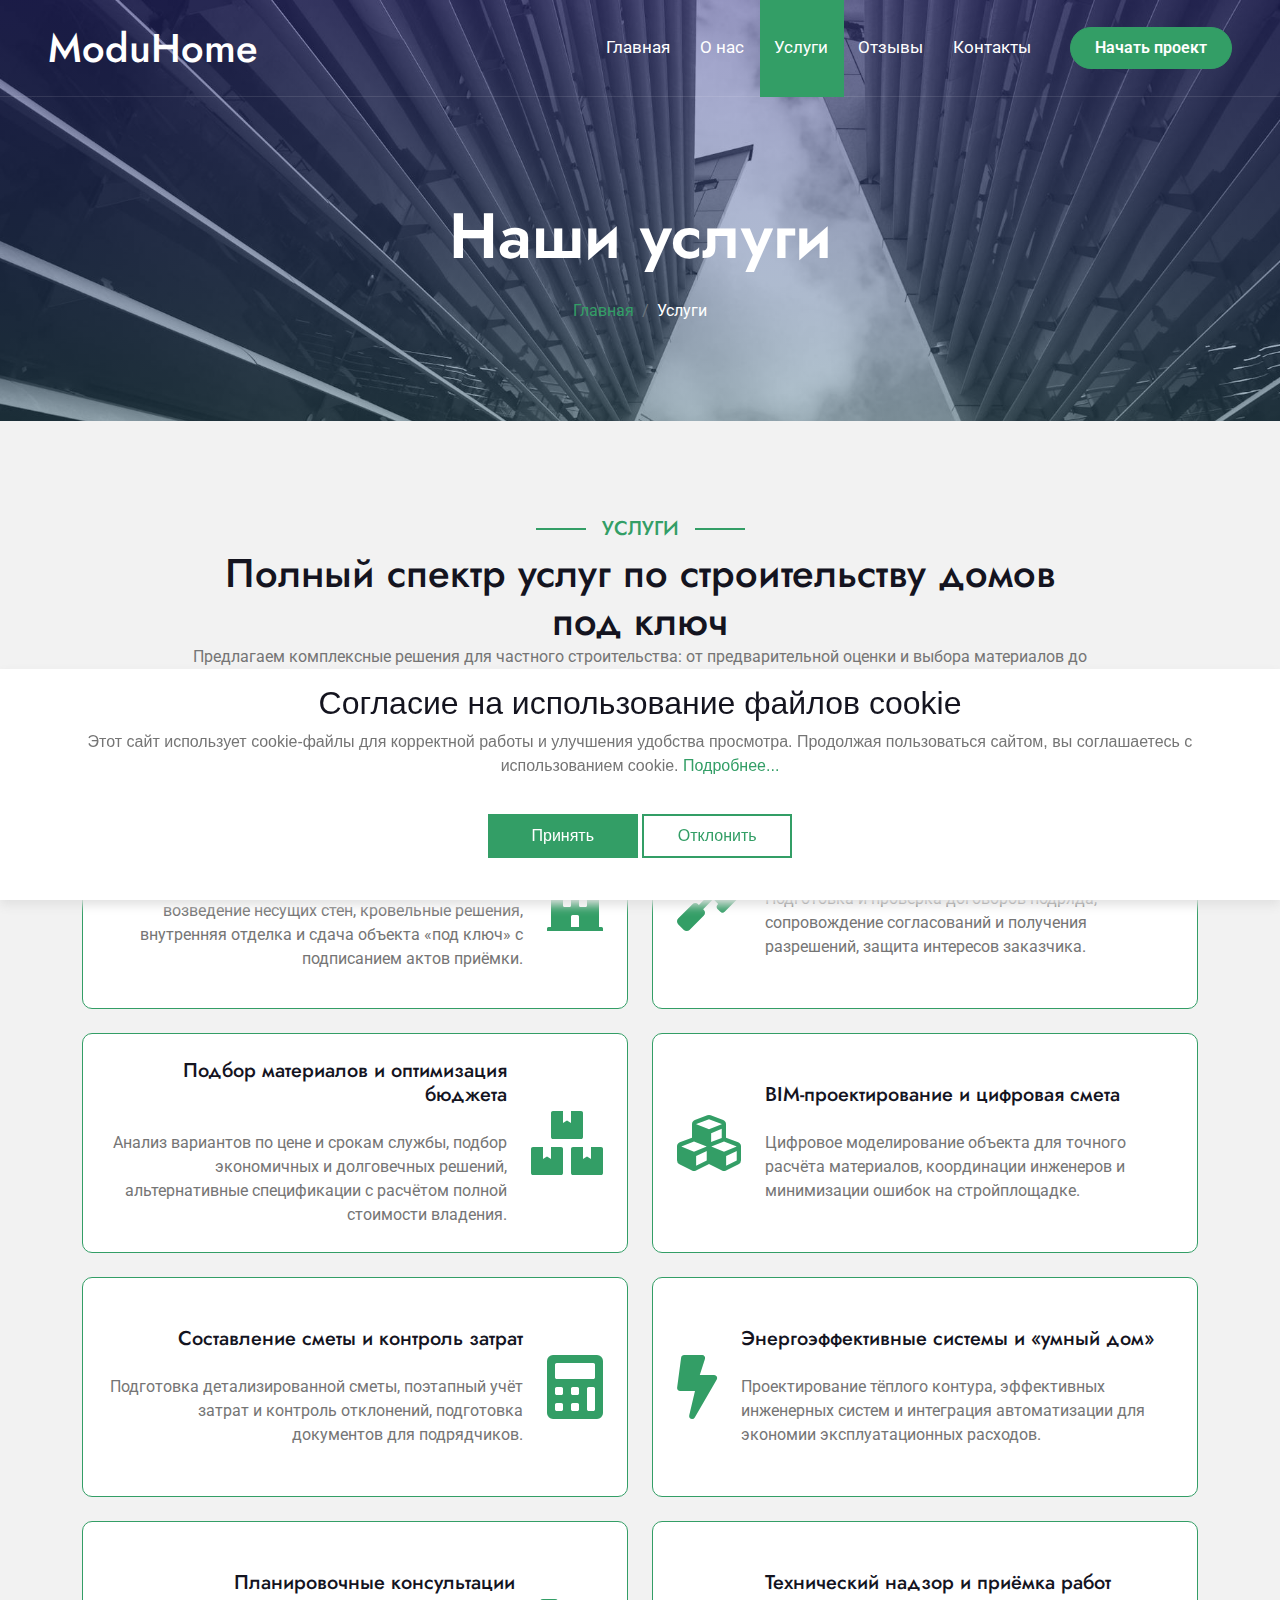
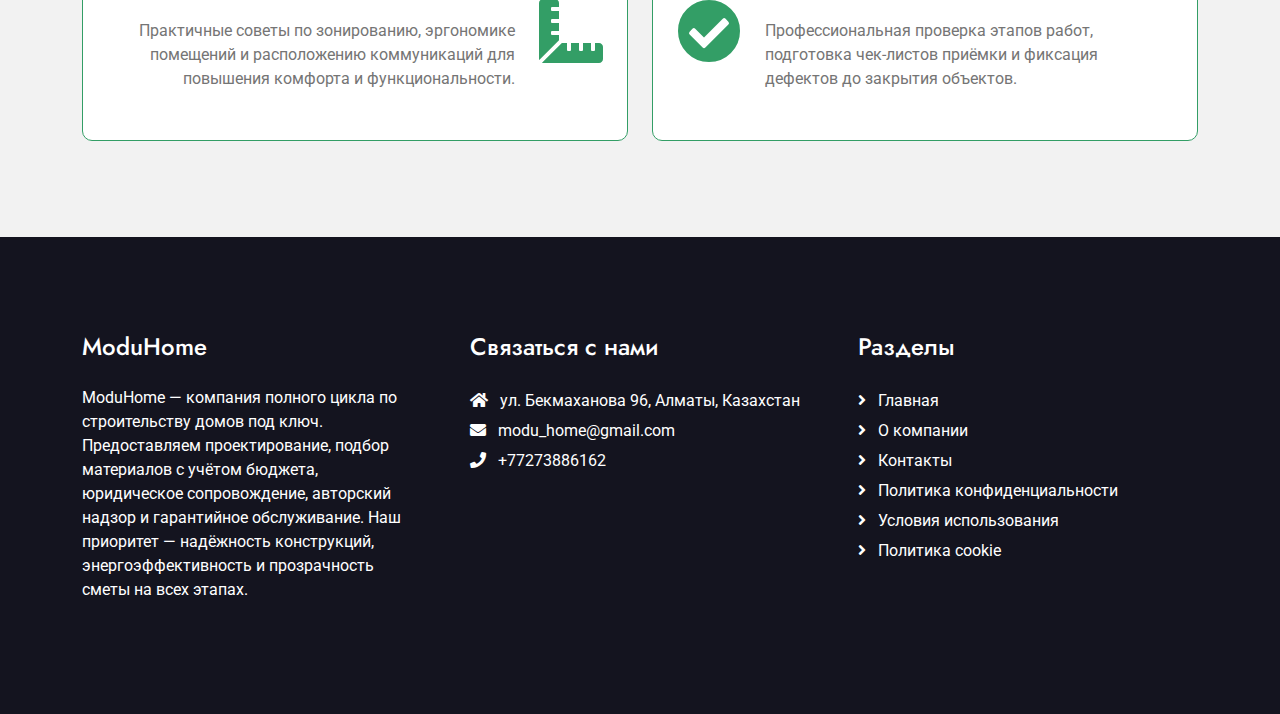
<file: services.html>
<!DOCTYPE html>
<html lang="en">
    <head>
        <meta charset="utf-8" />
        <title>ModuHome</title>
        <meta content="width=device-width, initial-scale=1.0" name="viewport" />
        <meta
            content="строительство под ключ, выбор материалов, бюджетное строительство, смета, юридические нюансы, согласования и разрешения, планировочные советы, современные строительные технологии, энергоэффективность, умный дом, BIM, проектирование, инженерные сети, контроль качества, срок сдачи, гарантия, подрядчик, экологичные материалы, консультации"
            name="keywords"
        />
        <meta
            content="Строительство дома под ключ: выбор материалов, точный бюджет, юридическое сопровождение, планировочные советы, современные технологии и контроль качества на каждом этапе."
            name="description"
        />

        <!-- Google Web Fonts -->
        <link rel="preconnect" href="https://fonts.googleapis.com" />
        <link rel="preconnect" href="https://fonts.gstatic.com" crossorigin />
        <link
            href="https://fonts.googleapis.com/css2?family=Jost:wght@500;600&family=Roboto&display=swap"
            rel="stylesheet"
        />

        <!-- Icon Font Stylesheet -->
        <link
            rel="stylesheet"
            href="https://use.fontawesome.com/releases/v5.15.4/css/all.css"
        />
        <link
            href="https://cdn.jsdelivr.net/npm/bootstrap-icons@1.4.1/font/bootstrap-icons.css"
            rel="stylesheet"
        />

        <!-- Libraries Stylesheet -->
        <link
            href="lib/owlcarousel/assets/owl.carousel.min.css"
            rel="stylesheet"
        />
        <link href="lib/lightbox/css/lightbox.min.css" rel="stylesheet" />

        <link rel="shortcut icon" href="img/logo.png" type="image/x-icon" />

        <!-- Customized Bootstrap Stylesheet -->
        <link href="css/bootstrap.min.css" rel="stylesheet" />

        <!-- Template Stylesheet -->
        <link href="css/style.css" rel="stylesheet" />
    </head>

    <body>
        <!-- Spinner Start -->
        <div
            id="spinner"
            class="show bg-white position-fixed translate-middle w-100 vh-100 top-50 start-50 d-flex align-items-center justify-content-center"
        >
            <div
                class="spinner-border text-primary"
                style="width: 3rem; height: 3rem"
                role="status"
            >
                <span class="sr-only">Loading...</span>
            </div>
        </div>
        <!-- Spinner End -->

        <!-- Navbar & Hero Start -->
        <div class="container-fluid position-relative p-0">
            <nav
                class="navbar navbar-expand-lg navbar-light px-4 px-lg-5 py-3 py-lg-0"
            >
                <a href="" class="navbar-brand p-0">
                    <h1 class="m-0">ModuHome</h1>
                </a>
                <button
                    class="navbar-toggler"
                    type="button"
                    data-bs-toggle="collapse"
                    data-bs-target="#navbarCollapse"
                >
                    <span class="fa fa-bars"></span>
                </button>
                <div class="collapse navbar-collapse" id="navbarCollapse">
                    <div class="navbar-nav ms-auto py-0">
                        <a href="index.html" class="nav-item nav-link"
                            >Главная</a
                        >
                        <a href="about.html" class="nav-item nav-link">О нас</a>
                        <a href="services.html" class="nav-item nav-link active"
                            >Услуги</a
                        >
                        <a href="testimonial.html" class="nav-item nav-link"
                            >Отзывы</a
                        >
                        <a href="contact.html" class="nav-item nav-link"
                            >Контакты</a
                        >
                    </div>
                    <a
                        href="about.html"
                        class="btn btn-primary rounded-pill py-2 px-4 ms-lg-4"
                        >Начать проект</a
                    >
                </div>
            </nav>
        </div>
        <!-- Navbar & Hero End -->

        <!-- Header Start -->
        <div class="container-fluid bg-breadcrumb">
            <div class="container text-center py-5" style="max-width: 900px">
                <h3 class="text-white display-3 mb-4">Наши услуги</h3>
                <ol class="breadcrumb justify-content-center mb-0">
                    <li class="breadcrumb-item">
                        <a href="index.html">Главная</a>
                    </li>
                    <li class="breadcrumb-item active text-white">Услуги</li>
                </ol>
            </div>
        </div>
        <!-- Header End -->

        <!-- Services Start -->
        <div class="container-fluid bg-light service py-5">
            <div class="container py-5">
                <div class="mx-auto text-center mb-5" style="max-width: 900px">
                    <h5 class="section-title px-3">Услуги</h5>
                    <h1 class="mb-0">
                        Полный спектр услуг по строительству домов под ключ
                    </h1>
                    <p>
                        Предлагаем комплексные решения для частного
                        строительства: от предварительной оценки и выбора
                        материалов до сдачи объекта и гарантийного обслуживания.
                        Все услуги ориентированы на контроль бюджета, законность
                        процедур, грамотное проектирование и внедрение
                        современных технологий — чтобы ваш дом был надёжным,
                        энергоэффективным и удобным для жизни.
                    </p>
                </div>
                <div class="row g-4">
                    <div class="col-lg-6">
                        <div class="row g-4">
                            <div class="col-12">
                                <div
                                    class="service-content-inner d-flex align-items-center bg-white border border-primary rounded p-4 pe-0"
                                >
                                    <div class="service-content text-end">
                                        <h5 class="mb-4">
                                            Строительство под ключ
                                        </h5>
                                        <p class="mb-0">
                                            Полный цикл работ: земельные работы
                                            и фундамент, возведение несущих
                                            стен, кровельные решения, внутренняя
                                            отделка и сдача объекта «под ключ» с
                                            подписанием актов приёмки.
                                        </p>
                                    </div>
                                    <div class="service-icon p-4">
                                        <i
                                            class="fa fa-building fa-4x text-primary"
                                        ></i>
                                    </div>
                                </div>
                            </div>
                            <div class="col-12">
                                <div
                                    class="service-content-inner d-flex align-items-center bg-white border border-primary rounded p-4 pe-0"
                                >
                                    <div class="service-content text-end">
                                        <h5 class="mb-4">
                                            Подбор материалов и оптимизация
                                            бюджета
                                        </h5>
                                        <p class="mb-0">
                                            Анализ вариантов по цене и срокам
                                            службы, подбор экономичных и
                                            долговечных решений, альтернативные
                                            спецификации с расчётом полной
                                            стоимости владения.
                                        </p>
                                    </div>
                                    <div class="service-icon p-4">
                                        <i
                                            class="fa fa-boxes fa-4x text-primary"
                                        ></i>
                                    </div>
                                </div>
                            </div>
                            <div class="col-12">
                                <div
                                    class="service-content-inner d-flex align-items-center bg-white border border-primary rounded p-4 pe-0"
                                >
                                    <div class="service-content text-end">
                                        <h5 class="mb-4">
                                            Составление сметы и контроль затрат
                                        </h5>
                                        <p class="mb-0">
                                            Подготовка детализированной сметы,
                                            поэтапный учёт затрат и контроль
                                            отклонений, подготовка документов
                                            для подрядчиков.
                                        </p>
                                    </div>
                                    <div class="service-icon p-4">
                                        <i
                                            class="fa fa-calculator fa-4x text-primary"
                                        ></i>
                                    </div>
                                </div>
                            </div>
                            <div class="col-12">
                                <div
                                    class="service-content-inner d-flex align-items-center bg-white border border-primary rounded p-4 pe-0"
                                >
                                    <div class="service-content text-end">
                                        <h5 class="mb-4">
                                            Планировочные консультации
                                        </h5>
                                        <p class="mb-0">
                                            Практичные советы по зонированию,
                                            эргономике помещений и расположению
                                            коммуникаций для повышения комфорта
                                            и функциональности.
                                        </p>
                                    </div>
                                    <div class="service-icon p-4">
                                        <i
                                            class="fa fa-ruler-combined fa-4x text-primary"
                                        ></i>
                                    </div>
                                </div>
                            </div>
                        </div>
                    </div>
                    <div class="col-lg-6">
                        <div class="row g-4">
                            <div class="col-12">
                                <div
                                    class="service-content-inner d-flex align-items-center bg-white border border-primary rounded p-4 ps-0"
                                >
                                    <div class="service-icon p-4">
                                        <i
                                            class="fa fa-gavel fa-4x text-primary"
                                        ></i>
                                    </div>
                                    <div class="service-content">
                                        <h5 class="mb-4">
                                            Юридическое сопровождение и договоры
                                        </h5>
                                        <p class="mb-0">
                                            Подготовка и проверка договоров
                                            подряда, сопровождение согласований
                                            и получения разрешений, защита
                                            интересов заказчика.
                                        </p>
                                    </div>
                                </div>
                            </div>
                            <div class="col-12">
                                <div
                                    class="service-content-inner d-flex align-items-center bg-white border border-primary rounded p-4 ps-0"
                                >
                                    <div class="service-icon p-4">
                                        <i
                                            class="fa fa-cubes fa-4x text-primary"
                                        ></i>
                                    </div>
                                    <div class="service-content">
                                        <h5 class="mb-4">
                                            BIM-проектирование и цифровая смета
                                        </h5>
                                        <p class="mb-0">
                                            Цифровое моделирование объекта для
                                            точного расчёта материалов,
                                            координации инженеров и минимизации
                                            ошибок на стройплощадке.
                                        </p>
                                    </div>
                                </div>
                            </div>
                            <div class="col-12">
                                <div
                                    class="service-content-inner d-flex align-items-center bg-white border border-primary rounded p-4 ps-0"
                                >
                                    <div class="service-icon p-4">
                                        <i
                                            class="fa fa-bolt fa-4x text-primary"
                                        ></i>
                                    </div>
                                    <div class="service-content">
                                        <h5 class="mb-4">
                                            Энергоэффективные системы и «умный
                                            дом»
                                        </h5>
                                        <p class="mb-0">
                                            Проектирование тёплого контура,
                                            эффективных инженерных систем и
                                            интеграция автоматизации для
                                            экономии эксплуатационных расходов.
                                        </p>
                                    </div>
                                </div>
                            </div>
                            <div class="col-12">
                                <div
                                    class="service-content-inner d-flex align-items-center bg-white border border-primary rounded p-4 ps-0"
                                >
                                    <div class="service-icon p-4">
                                        <i
                                            class="fa fa-check-circle fa-4x text-primary"
                                        ></i>
                                    </div>
                                    <div class="service-content">
                                        <h5 class="mb-4">
                                            Технический надзор и приёмка работ
                                        </h5>
                                        <p class="mb-0">
                                            Профессиональная проверка этапов
                                            работ, подготовка чек-листов приёмки
                                            и фиксация дефектов до закрытия
                                            объектов.
                                        </p>
                                    </div>
                                </div>
                            </div>
                        </div>
                    </div>
                </div>
            </div>
        </div>
        <!-- Services End -->

        <!-- Footer Start -->
        <div class="container-fluid footer py-5">
            <div class="container py-5">
                <div class="row g-5">
                    <div class="col-md-6 col-lg-6 col-xl-4">
                        <div class="footer-item d-flex flex-column">
                            <h4 class="mb-4 text-white">ModuHome</h4>
                            <p class="text-white">
                                ModuHome — компания полного цикла по
                                строительству домов под ключ. Предоставляем
                                проектирование, подбор материалов с учётом
                                бюджета, юридическое сопровождение, авторский
                                надзор и гарантийное обслуживание. Наш приоритет
                                — надёжность конструкций, энергоэффективность и
                                прозрачность сметы на всех этапах.
                            </p>
                        </div>
                    </div>
                    <div class="col-md-6 col-lg-6 col-xl-4">
                        <div class="footer-item d-flex flex-column">
                            <h4 class="mb-4 text-white">Связаться с нами</h4>
                            <a href=""
                                ><i class="fas fa-home me-2"></i> ул.
                                Бекмаханова 96, Алматы, Казахстан</a
                            >
                            <a href=""
                                ><i class="fas fa-envelope me-2"></i>
                                modu_home@gmail.com</a
                            >
                            <a href=""
                                ><i class="fas fa-phone me-2"></i>
                                +77273886162</a
                            >
                        </div>
                    </div>
                    <div class="col-md-6 col-lg-6 col-xl-4">
                        <div class="footer-item d-flex flex-column">
                            <h4 class="mb-4 text-white">Разделы</h4>
                            <a href="index.html"
                                ><i class="fas fa-angle-right me-2"></i>
                                Главная</a
                            >
                            <a href="about.html"
                                ><i class="fas fa-angle-right me-2"></i> О
                                компании</a
                            >
                            <a href="contact.html"
                                ><i class="fas fa-angle-right me-2"></i>
                                Контакты</a
                            >
                            <a href="privacy-policy.html"
                                ><i class="fas fa-angle-right me-2"></i>
                                Политика конфиденциальности</a
                            >
                            <a href="terms-of-use.html"
                                ><i class="fas fa-angle-right me-2"></i> Условия
                                использования</a
                            >
                            <a href="cookie-policy.html"
                                ><i class="fas fa-angle-right me-2"></i>
                                Политика cookie</a
                            >
                        </div>
                    </div>
                </div>
            </div>
        </div>
        <!-- Footer End -->

        <!-- Back to Top -->
        <a
            href="#"
            class="btn btn-primary btn-primary-outline-0 btn-md-square back-to-top"
            ><i class="fa fa-arrow-up"></i
        ></a>

        <!-- Cookie banner -->
        <div class="cookie-wrapper show">
            <div>
                <i class="bx bx-cookie"></i>
                <h2 style="text-align: center">
                    Согласие на использование файлов cookie
                </h2>
            </div>

            <div class="data">
                <p>
                    Этот сайт использует cookie-файлы для корректной работы и
                    улучшения удобства просмотра. Продолжая пользоваться сайтом,
                    вы соглашаетесь с использованием cookie.
                    <a href="cookie-policy.html">Подробнее...</a>
                </p>
            </div>

            <div class="buttons">
                <button class="cookie-button" id="acceptBtn">Принять</button>
                <button class="cookie-button" id="declineBtn">Отклонить</button>
            </div>
        </div>
        <!-- End Cookie banner -->

        <!-- JavaScript Libraries -->
        <script src="https://ajax.googleapis.com/ajax/libs/jquery/3.6.4/jquery.min.js"></script>
        <script src="https://cdn.jsdelivr.net/npm/bootstrap@5.0.0/dist/js/bootstrap.bundle.min.js"></script>
        <script src="lib/easing/easing.min.js"></script>
        <script src="lib/waypoints/waypoints.min.js"></script>
        <script src="lib/owlcarousel/owl.carousel.min.js"></script>
        <script src="lib/lightbox/js/lightbox.min.js"></script>

        <!-- Template Javascript -->
        <script src="js/main.js"></script>

        <script src="js/cookiebanner.js"></script>
    </body>
</html>
</file>
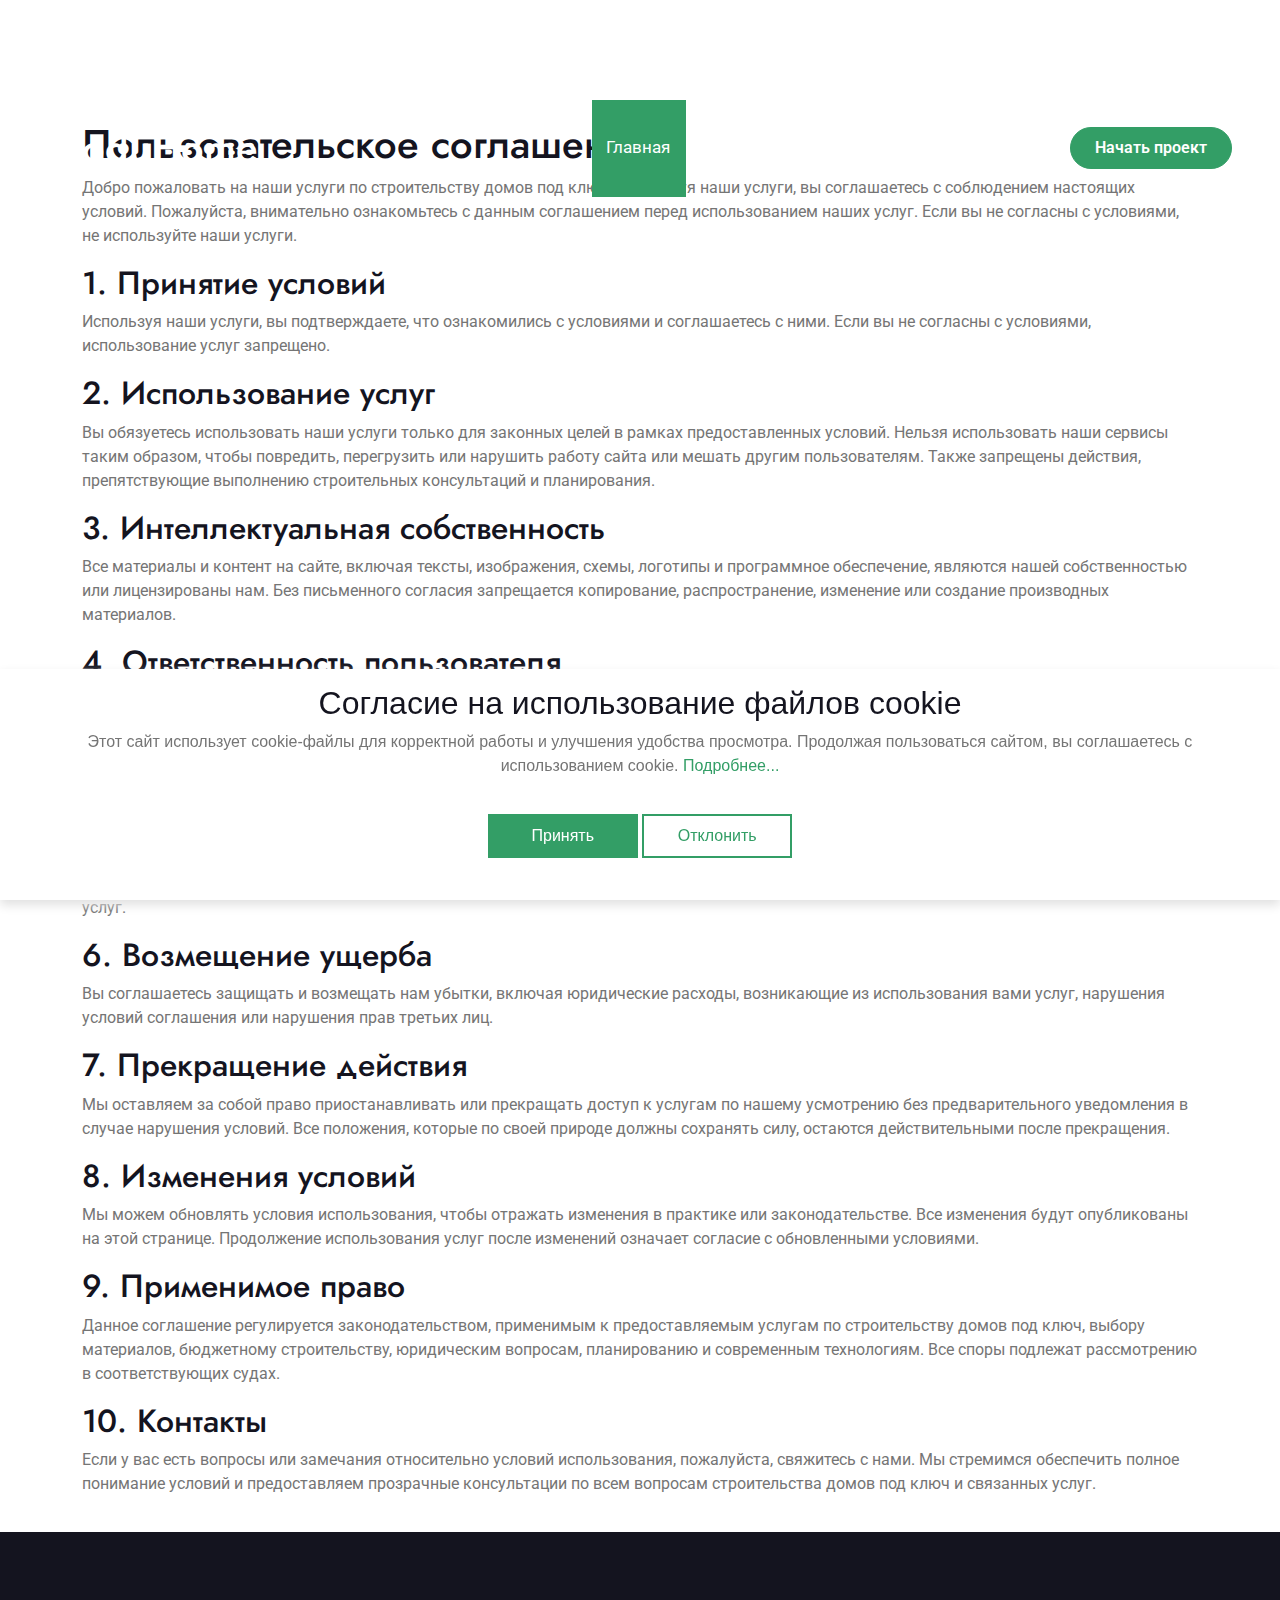
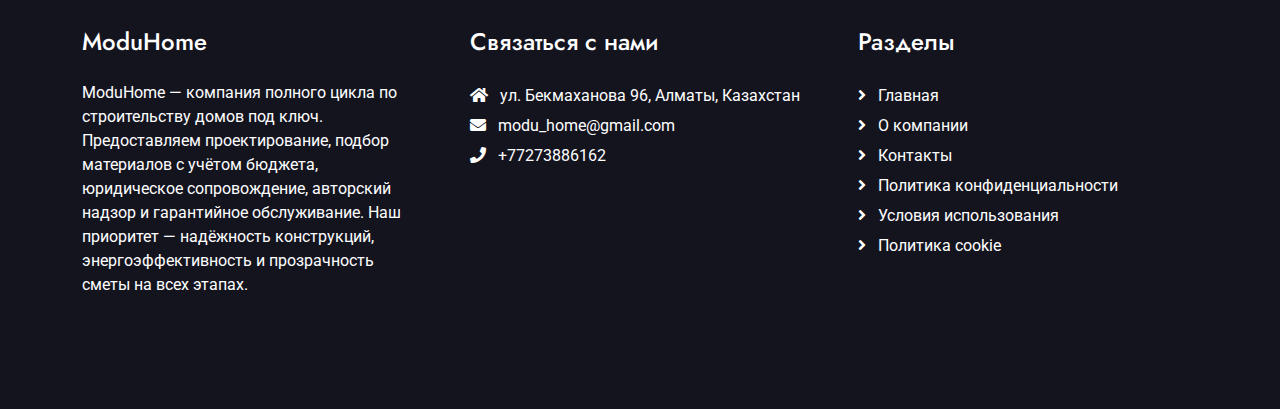
<file: terms-of-use.html>
<!DOCTYPE html>
<html lang="en">
    <head>
        <meta charset="utf-8" />
        <title>ModuHome</title>
        <meta content="width=device-width, initial-scale=1.0" name="viewport" />
        <meta
            content="строительство под ключ, выбор материалов, бюджетное строительство, смета, юридические нюансы, согласования и разрешения, планировочные советы, современные строительные технологии, энергоэффективность, умный дом, BIM, проектирование, инженерные сети, контроль качества, срок сдачи, гарантия, подрядчик, экологичные материалы, консультации"
            name="keywords"
        />
        <meta
            content="Строительство дома под ключ: выбор материалов, точный бюджет, юридическое сопровождение, планировочные советы, современные технологии и контроль качества на каждом этапе."
            name="description"
        />

        <!-- Google Web Fonts -->
        <link rel="preconnect" href="https://fonts.googleapis.com" />
        <link rel="preconnect" href="https://fonts.gstatic.com" crossorigin />
        <link
            href="https://fonts.googleapis.com/css2?family=Jost:wght@500;600&family=Roboto&display=swap"
            rel="stylesheet"
        />

        <!-- Icon Font Stylesheet -->
        <link
            rel="stylesheet"
            href="https://use.fontawesome.com/releases/v5.15.4/css/all.css"
        />
        <link
            href="https://cdn.jsdelivr.net/npm/bootstrap-icons@1.4.1/font/bootstrap-icons.css"
            rel="stylesheet"
        />

        <!-- Libraries Stylesheet -->
        <link
            href="lib/owlcarousel/assets/owl.carousel.min.css"
            rel="stylesheet"
        />
        <link href="lib/lightbox/css/lightbox.min.css" rel="stylesheet" />

        <link rel="shortcut icon" href="img/logo.png" type="image/x-icon" />

        <!-- Customized Bootstrap Stylesheet -->
        <link href="css/bootstrap.min.css" rel="stylesheet" />

        <!-- Template Stylesheet -->
        <link href="css/style.css" rel="stylesheet" />
    </head>

    <body>
        <!-- Spinner Start -->
        <div
            id="spinner"
            class="show bg-white position-fixed translate-middle w-100 vh-100 top-50 start-50 d-flex align-items-center justify-content-center"
        >
            <div
                class="spinner-border text-primary"
                style="width: 3rem; height: 3rem"
                role="status"
            >
                <span class="sr-only">Loading...</span>
            </div>
        </div>
        <!-- Spinner End -->

        <!-- Navbar & Hero Start -->
        <div class="container-fluid position-relative p-0">
            <nav
                class="navbar navbar-expand-lg navbar-light px-4 px-lg-5 py-3 py-lg-0"
            >
                <a href="" class="navbar-brand p-0">
                    <h1 class="m-0">ModuHome</h1>
                </a>
                <button
                    class="navbar-toggler"
                    type="button"
                    data-bs-toggle="collapse"
                    data-bs-target="#navbarCollapse"
                >
                    <span class="fa fa-bars"></span>
                </button>
                <div class="collapse navbar-collapse" id="navbarCollapse">
                    <div class="navbar-nav ms-auto py-0">
                        <a href="index.html" class="nav-item nav-link active"
                            >Главная</a
                        >
                        <a href="about.html" class="nav-item nav-link">О нас</a>
                        <a href="services.html" class="nav-item nav-link"
                            >Услуги</a
                        >
                        <a href="testimonial.html" class="nav-item nav-link"
                            >Отзывы</a
                        >
                        <a href="contact.html" class="nav-item nav-link"
                            >Контакты</a
                        >
                    </div>
                    <a
                        href="about.html"
                        class="btn btn-primary rounded-pill py-2 px-4 ms-lg-4"
                        >Начать проект</a
                    >
                </div>
            </nav>
        </div>
        <!-- Navbar & Hero End -->

        <main>
            <article
                class="container additional-wrapper"
                style="margin-top: 100px"
            >
                <div class="page__content" style="padding: 20px 0px">
                    <h1>Пользовательское соглашение</h1>
                    <p>
                        Добро пожаловать на наши услуги по строительству домов
                        под ключ. Используя наши услуги, вы соглашаетесь с
                        соблюдением настоящих условий. Пожалуйста, внимательно
                        ознакомьтесь с данным соглашением перед использованием
                        наших услуг. Если вы не согласны с условиями, не
                        используйте наши услуги.
                    </p>

                    <h2>1. Принятие условий</h2>
                    <p>
                        Используя наши услуги, вы подтверждаете, что
                        ознакомились с условиями и соглашаетесь с ними. Если вы
                        не согласны с условиями, использование услуг запрещено.
                    </p>

                    <h2>2. Использование услуг</h2>
                    <p>
                        Вы обязуетесь использовать наши услуги только для
                        законных целей в рамках предоставленных условий. Нельзя
                        использовать наши сервисы таким образом, чтобы
                        повредить, перегрузить или нарушить работу сайта или
                        мешать другим пользователям. Также запрещены действия,
                        препятствующие выполнению строительных консультаций и
                        планирования.
                    </p>

                    <h2>3. Интеллектуальная собственность</h2>
                    <p>
                        Все материалы и контент на сайте, включая тексты,
                        изображения, схемы, логотипы и программное обеспечение,
                        являются нашей собственностью или лицензированы нам. Без
                        письменного согласия запрещается копирование,
                        распространение, изменение или создание производных
                        материалов.
                    </p>

                    <h2>4. Ответственность пользователя</h2>
                    <p>
                        Пользователь несет ответственность за сохранность данных
                        своей учетной записи и за все действия, совершенные под
                        ней. В случае несанкционированного использования вы
                        обязуетесь немедленно уведомить нас. Мы не несем
                        ответственности за убытки из-за нарушения безопасности
                        учетной записи.
                    </p>

                    <h2>5. Отказ от гарантий и ограничение ответственности</h2>
                    <p>
                        Услуги предоставляются "как есть" и "по доступности". Мы
                        не гарантируем полную точность, доступность или
                        безошибочную работу наших материалов по строительству
                        домов под ключ, выбору материалов, бюджетному
                        строительству, юридическим вопросам и современным
                        технологиям. В максимально допустимых законом пределах
                        мы не несем ответственность за любые убытки, связанные с
                        использованием наших услуг.
                    </p>

                    <h2>6. Возмещение ущерба</h2>
                    <p>
                        Вы соглашаетесь защищать и возмещать нам убытки, включая
                        юридические расходы, возникающие из использования вами
                        услуг, нарушения условий соглашения или нарушения прав
                        третьих лиц.
                    </p>

                    <h2>7. Прекращение действия</h2>
                    <p>
                        Мы оставляем за собой право приостанавливать или
                        прекращать доступ к услугам по нашему усмотрению без
                        предварительного уведомления в случае нарушения условий.
                        Все положения, которые по своей природе должны сохранять
                        силу, остаются действительными после прекращения.
                    </p>

                    <h2>8. Изменения условий</h2>
                    <p>
                        Мы можем обновлять условия использования, чтобы отражать
                        изменения в практике или законодательстве. Все изменения
                        будут опубликованы на этой странице. Продолжение
                        использования услуг после изменений означает согласие с
                        обновленными условиями.
                    </p>

                    <h2>9. Применимое право</h2>
                    <p>
                        Данное соглашение регулируется законодательством,
                        применимым к предоставляемым услугам по строительству
                        домов под ключ, выбору материалов, бюджетному
                        строительству, юридическим вопросам, планированию и
                        современным технологиям. Все споры подлежат рассмотрению
                        в соответствующих судах.
                    </p>

                    <h2>10. Контакты</h2>
                    <p>
                        Если у вас есть вопросы или замечания относительно
                        условий использования, пожалуйста, свяжитесь с нами. Мы
                        стремимся обеспечить полное понимание условий и
                        предоставляем прозрачные консультации по всем вопросам
                        строительства домов под ключ и связанных услуг.
                    </p>
                </div>
            </article>
        </main>

        <!-- Footer Start -->
        <div class="container-fluid footer py-5">
            <div class="container py-5">
                <div class="row g-5">
                    <div class="col-md-6 col-lg-6 col-xl-4">
                        <div class="footer-item d-flex flex-column">
                            <h4 class="mb-4 text-white">ModuHome</h4>
                            <p class="text-white">
                                ModuHome — компания полного цикла по
                                строительству домов под ключ. Предоставляем
                                проектирование, подбор материалов с учётом
                                бюджета, юридическое сопровождение, авторский
                                надзор и гарантийное обслуживание. Наш приоритет
                                — надёжность конструкций, энергоэффективность и
                                прозрачность сметы на всех этапах.
                            </p>
                        </div>
                    </div>
                    <div class="col-md-6 col-lg-6 col-xl-4">
                        <div class="footer-item d-flex flex-column">
                            <h4 class="mb-4 text-white">Связаться с нами</h4>
                            <a href=""
                                ><i class="fas fa-home me-2"></i> ул.
                                Бекмаханова 96, Алматы, Казахстан</a
                            >
                            <a href=""
                                ><i class="fas fa-envelope me-2"></i>
                                modu_home@gmail.com</a
                            >
                            <a href=""
                                ><i class="fas fa-phone me-2"></i>
                                +77273886162</a
                            >
                        </div>
                    </div>
                    <div class="col-md-6 col-lg-6 col-xl-4">
                        <div class="footer-item d-flex flex-column">
                            <h4 class="mb-4 text-white">Разделы</h4>
                            <a href="index.html"
                                ><i class="fas fa-angle-right me-2"></i>
                                Главная</a
                            >
                            <a href="about.html"
                                ><i class="fas fa-angle-right me-2"></i> О
                                компании</a
                            >
                            <a href="contact.html"
                                ><i class="fas fa-angle-right me-2"></i>
                                Контакты</a
                            >
                            <a href="privacy-policy.html"
                                ><i class="fas fa-angle-right me-2"></i>
                                Политика конфиденциальности</a
                            >
                            <a href="terms-of-use.html"
                                ><i class="fas fa-angle-right me-2"></i> Условия
                                использования</a
                            >
                            <a href="cookie-policy.html"
                                ><i class="fas fa-angle-right me-2"></i>
                                Политика cookie</a
                            >
                        </div>
                    </div>
                </div>
            </div>
        </div>
        <!-- Footer End -->

        <!-- Back to Top -->
        <a
            href="#"
            class="btn btn-primary btn-primary-outline-0 btn-md-square back-to-top"
            ><i class="fa fa-arrow-up"></i
        ></a>

        <!-- Cookie banner -->
        <div class="cookie-wrapper show">
            <div>
                <i class="bx bx-cookie"></i>
                <h2 style="text-align: center">
                    Согласие на использование файлов cookie
                </h2>
            </div>

            <div class="data">
                <p>
                    Этот сайт использует cookie-файлы для корректной работы и
                    улучшения удобства просмотра. Продолжая пользоваться сайтом,
                    вы соглашаетесь с использованием cookie.
                    <a href="cookie-policy.html">Подробнее...</a>
                </p>
            </div>

            <div class="buttons">
                <button class="cookie-button" id="acceptBtn">Принять</button>
                <button class="cookie-button" id="declineBtn">Отклонить</button>
            </div>
        </div>
        <!-- End Cookie banner -->

        <!-- JavaScript Libraries -->
        <script src="https://ajax.googleapis.com/ajax/libs/jquery/3.6.4/jquery.min.js"></script>
        <script src="https://cdn.jsdelivr.net/npm/bootstrap@5.0.0/dist/js/bootstrap.bundle.min.js"></script>
        <script src="lib/easing/easing.min.js"></script>
        <script src="lib/waypoints/waypoints.min.js"></script>
        <script src="lib/owlcarousel/owl.carousel.min.js"></script>
        <script src="lib/lightbox/js/lightbox.min.js"></script>

        <!-- Template Javascript -->
        <script src="js/main.js"></script>

        <script src="js/cookiebanner.js"></script>
    </body>
</html>
</file>
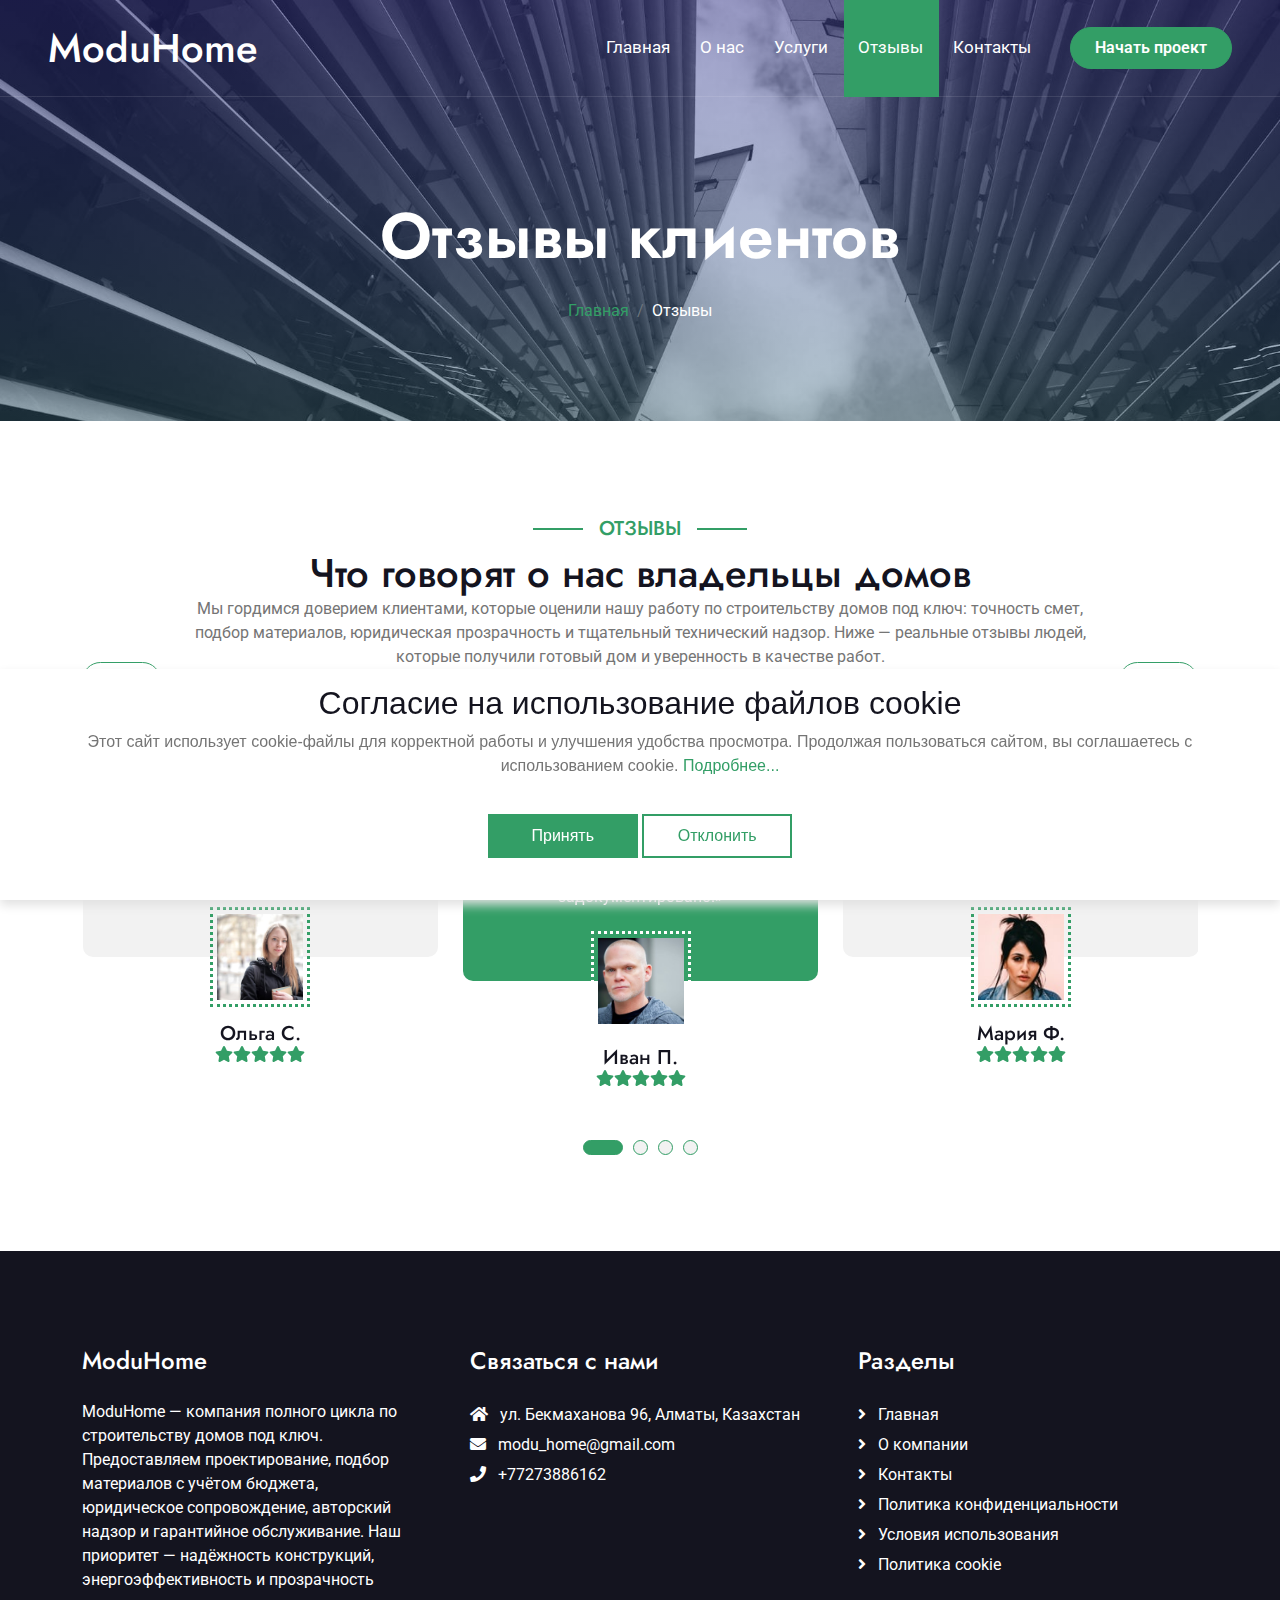
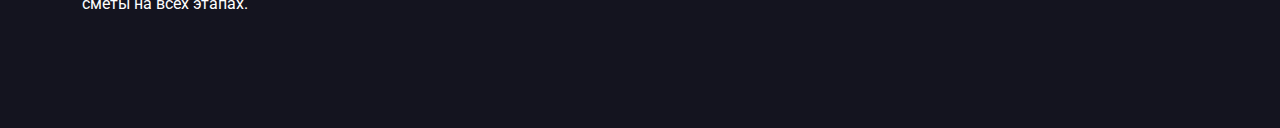
<file: testimonial.html>
<!DOCTYPE html>
<html lang="en">
    <head>
        <meta charset="utf-8" />
        <title>ModuHome</title>
        <meta content="width=device-width, initial-scale=1.0" name="viewport" />
        <meta
            content="строительство под ключ, выбор материалов, бюджетное строительство, смета, юридические нюансы, согласования и разрешения, планировочные советы, современные строительные технологии, энергоэффективность, умный дом, BIM, проектирование, инженерные сети, контроль качества, срок сдачи, гарантия, подрядчик, экологичные материалы, консультации"
            name="keywords"
        />
        <meta
            content="Строительство дома под ключ: выбор материалов, точный бюджет, юридическое сопровождение, планировочные советы, современные технологии и контроль качества на каждом этапе."
            name="description"
        />

        <!-- Google Web Fonts -->
        <link rel="preconnect" href="https://fonts.googleapis.com" />
        <link rel="preconnect" href="https://fonts.gstatic.com" crossorigin />
        <link
            href="https://fonts.googleapis.com/css2?family=Jost:wght@500;600&family=Roboto&display=swap"
            rel="stylesheet"
        />

        <!-- Icon Font Stylesheet -->
        <link
            rel="stylesheet"
            href="https://use.fontawesome.com/releases/v5.15.4/css/all.css"
        />
        <link
            href="https://cdn.jsdelivr.net/npm/bootstrap-icons@1.4.1/font/bootstrap-icons.css"
            rel="stylesheet"
        />

        <!-- Libraries Stylesheet -->
        <link
            href="lib/owlcarousel/assets/owl.carousel.min.css"
            rel="stylesheet"
        />
        <link href="lib/lightbox/css/lightbox.min.css" rel="stylesheet" />

        <link rel="shortcut icon" href="img/logo.png" type="image/x-icon" />

        <!-- Customized Bootstrap Stylesheet -->
        <link href="css/bootstrap.min.css" rel="stylesheet" />

        <!-- Template Stylesheet -->
        <link href="css/style.css" rel="stylesheet" />
    </head>

    <body>
        <!-- Spinner Start -->
        <div
            id="spinner"
            class="show bg-white position-fixed translate-middle w-100 vh-100 top-50 start-50 d-flex align-items-center justify-content-center"
        >
            <div
                class="spinner-border text-primary"
                style="width: 3rem; height: 3rem"
                role="status"
            >
                <span class="sr-only">Loading...</span>
            </div>
        </div>
        <!-- Spinner End -->

        <!-- Navbar & Hero Start -->
        <div class="container-fluid position-relative p-0">
            <nav
                class="navbar navbar-expand-lg navbar-light px-4 px-lg-5 py-3 py-lg-0"
            >
                <a href="" class="navbar-brand p-0">
                    <h1 class="m-0">ModuHome</h1>
                </a>
                <button
                    class="navbar-toggler"
                    type="button"
                    data-bs-toggle="collapse"
                    data-bs-target="#navbarCollapse"
                >
                    <span class="fa fa-bars"></span>
                </button>
                <div class="collapse navbar-collapse" id="navbarCollapse">
                    <div class="navbar-nav ms-auto py-0">
                        <a href="index.html" class="nav-item nav-link"
                            >Главная</a
                        >
                        <a href="about.html" class="nav-item nav-link">О нас</a>
                        <a href="services.html" class="nav-item nav-link"
                            >Услуги</a
                        >
                        <a
                            href="testimonial.html"
                            class="nav-item nav-link active"
                            >Отзывы</a
                        >
                        <a href="contact.html" class="nav-item nav-link"
                            >Контакты</a
                        >
                    </div>
                    <a
                        href="about.html"
                        class="btn btn-primary rounded-pill py-2 px-4 ms-lg-4"
                        >Начать проект</a
                    >
                </div>
            </nav>
        </div>
        <!-- Navbar & Hero End -->

        <!-- Header Start -->
        <div class="container-fluid bg-breadcrumb">
            <div class="container text-center py-5" style="max-width: 900px">
                <h3 class="text-white display-3 mb-4">Отзывы клиентов</h3>
                <ol class="breadcrumb justify-content-center mb-0">
                    <li class="breadcrumb-item">
                        <a href="index.html">Главная</a>
                    </li>
                    <li class="breadcrumb-item active text-white">Отзывы</li>
                </ol>
            </div>
        </div>
        <!-- Header End -->

        <!-- Testimonial Start -->
        <div class="container-fluid testimonial py-5">
            <div class="container py-5">
                <div class="mx-auto text-center mb-5" style="max-width: 900px">
                    <h5 class="section-title px-3">Отзывы</h5>
                    <h1 class="mb-0">Что говорят о нас владельцы домов</h1>
                    <p>
                        Мы гордимся доверием клиентами, которые оценили нашу
                        работу по строительству домов под ключ: точность смет,
                        подбор материалов, юридическая прозрачность и тщательный
                        технический надзор. Ниже — реальные отзывы людей,
                        которые получили готовый дом и уверенность в качестве
                        работ.
                    </p>
                </div>
                <div class="testimonial-carousel owl-carousel">
                    <div class="testimonial-item text-center rounded pb-4">
                        <div class="testimonial-comment bg-light rounded p-4">
                            <p class="text-center mb-5">
                                «ModuHome выполнили весь объём работ точно по
                                смете и в оговоренные сроки. Подбор материалов
                                помог существенно снизить затраты, а приёмка
                                объекта прошла без замечаний — всё оформлено и
                                задокументировано.»
                            </p>
                        </div>
                        <div class="testimonial-img p-1">
                            <img
                                src="img/testimonial-1.jpg"
                                class="img-fluid rounded-circle"
                                alt="Image"
                            />
                        </div>
                        <div style="margin-top: -35px">
                            <h5 class="mb-0">Иван П.</h5>
                            <div class="d-flex justify-content-center">
                                <i class="fas fa-star text-primary"></i>
                                <i class="fas fa-star text-primary"></i>
                                <i class="fas fa-star text-primary"></i>
                                <i class="fas fa-star text-primary"></i>
                                <i class="fas fa-star text-primary"></i>
                            </div>
                        </div>
                    </div>
                    <div class="testimonial-item text-center rounded pb-4">
                        <div class="testimonial-comment bg-light rounded p-4">
                            <p class="text-center mb-5">
                                «Консультация по планировке и инженерным сетям
                                оказалась бесценной. Благодаря BIM-модели мы
                                сразу увидели все узкие места и избежали
                                переделок. Рекомендуем команду за
                                профессионализм.»
                            </p>
                        </div>
                        <div class="testimonial-img p-1">
                            <img
                                src="img/testimonial-2.jpg"
                                class="img-fluid rounded-circle"
                                alt="Image"
                            />
                        </div>
                        <div style="margin-top: -35px">
                            <h5 class="mb-0">Мария Ф.</h5>
                            <div class="d-flex justify-content-center">
                                <i class="fas fa-star text-primary"></i>
                                <i class="fas fa-star text-primary"></i>
                                <i class="fas fa-star text-primary"></i>
                                <i class="fas fa-star text-primary"></i>
                                <i class="fas fa-star text-primary"></i>
                            </div>
                        </div>
                    </div>
                    <div class="testimonial-item text-center rounded pb-4">
                        <div class="testimonial-comment bg-light rounded p-4">
                            <p class="text-center mb-5">
                                «Юридическое сопровождение и договоры были
                                подготовлены так, что все риски были учтены
                                заранее. После передачи дома мы получили все
                                нужные документы и спокойствие за будущее.»
                            </p>
                        </div>
                        <div class="testimonial-img p-1">
                            <img
                                src="img/testimonial-3.jpg"
                                class="img-fluid rounded-circle"
                                alt="Image"
                            />
                        </div>
                        <div style="margin-top: -35px">
                            <h5 class="mb-0">Сергей И.</h5>
                            <div class="d-flex justify-content-center">
                                <i class="fas fa-star text-primary"></i>
                                <i class="fas fa-star text-primary"></i>
                                <i class="fas fa-star text-primary"></i>
                                <i class="fas fa-star text-primary"></i>
                                <i class="fas fa-star text-primary"></i>
                            </div>
                        </div>
                    </div>
                    <div class="testimonial-item text-center rounded pb-4">
                        <div class="testimonial-comment bg-light rounded p-4">
                            <p class="text-center mb-5">
                                «Мы оценили внимание к энергоэффективности:
                                тёплый контур и продуманная автоматика сделали
                                дом экономичным в эксплуатации. Работы выполнены
                                аккуратно и с учётом всех деталей.»
                            </p>
                        </div>
                        <div class="testimonial-img p-1">
                            <img
                                src="img/testimonial-4.jpg"
                                class="img-fluid rounded-circle"
                                alt="Image"
                            />
                        </div>
                        <div style="margin-top: -35px">
                            <h5 class="mb-0">Ольга С.</h5>
                            <div class="d-flex justify-content-center">
                                <i class="fas fa-star text-primary"></i>
                                <i class="fas fa-star text-primary"></i>
                                <i class="fas fa-star text-primary"></i>
                                <i class="fas fa-star text-primary"></i>
                                <i class="fas fa-star text-primary"></i>
                            </div>
                        </div>
                    </div>
                </div>
            </div>
        </div>
        <!-- Testimonial End -->

        <!-- Footer Start -->
        <div class="container-fluid footer py-5">
            <div class="container py-5">
                <div class="row g-5">
                    <div class="col-md-6 col-lg-6 col-xl-4">
                        <div class="footer-item d-flex flex-column">
                            <h4 class="mb-4 text-white">ModuHome</h4>
                            <p class="text-white">
                                ModuHome — компания полного цикла по
                                строительству домов под ключ. Предоставляем
                                проектирование, подбор материалов с учётом
                                бюджета, юридическое сопровождение, авторский
                                надзор и гарантийное обслуживание. Наш приоритет
                                — надёжность конструкций, энергоэффективность и
                                прозрачность сметы на всех этапах.
                            </p>
                        </div>
                    </div>
                    <div class="col-md-6 col-lg-6 col-xl-4">
                        <div class="footer-item d-flex flex-column">
                            <h4 class="mb-4 text-white">Связаться с нами</h4>
                            <a href=""
                                ><i class="fas fa-home me-2"></i> ул.
                                Бекмаханова 96, Алматы, Казахстан</a
                            >
                            <a href=""
                                ><i class="fas fa-envelope me-2"></i>
                                modu_home@gmail.com</a
                            >
                            <a href=""
                                ><i class="fas fa-phone me-2"></i>
                                +77273886162</a
                            >
                        </div>
                    </div>
                    <div class="col-md-6 col-lg-6 col-xl-4">
                        <div class="footer-item d-flex flex-column">
                            <h4 class="mb-4 text-white">Разделы</h4>
                            <a href="index.html"
                                ><i class="fas fa-angle-right me-2"></i>
                                Главная</a
                            >
                            <a href="about.html"
                                ><i class="fas fa-angle-right me-2"></i> О
                                компании</a
                            >
                            <a href="contact.html"
                                ><i class="fas fa-angle-right me-2"></i>
                                Контакты</a
                            >
                            <a href="privacy-policy.html"
                                ><i class="fas fa-angle-right me-2"></i>
                                Политика конфиденциальности</a
                            >
                            <a href="terms-of-use.html"
                                ><i class="fas fa-angle-right me-2"></i> Условия
                                использования</a
                            >
                            <a href="cookie-policy.html"
                                ><i class="fas fa-angle-right me-2"></i>
                                Политика cookie</a
                            >
                        </div>
                    </div>
                </div>
            </div>
        </div>
        <!-- Footer End -->

        <!-- Back to Top -->
        <a
            href="#"
            class="btn btn-primary btn-primary-outline-0 btn-md-square back-to-top"
            ><i class="fa fa-arrow-up"></i
        ></a>

        <!-- Cookie banner -->
        <div class="cookie-wrapper show">
            <div>
                <i class="bx bx-cookie"></i>
                <h2 style="text-align: center">
                    Согласие на использование файлов cookie
                </h2>
            </div>

            <div class="data">
                <p>
                    Этот сайт использует cookie-файлы для корректной работы и
                    улучшения удобства просмотра. Продолжая пользоваться сайтом,
                    вы соглашаетесь с использованием cookie.
                    <a href="cookie-policy.html">Подробнее...</a>
                </p>
            </div>

            <div class="buttons">
                <button class="cookie-button" id="acceptBtn">Принять</button>
                <button class="cookie-button" id="declineBtn">Отклонить</button>
            </div>
        </div>
        <!-- End Cookie banner -->

        <!-- JavaScript Libraries -->
        <script src="https://ajax.googleapis.com/ajax/libs/jquery/3.6.4/jquery.min.js"></script>
        <script src="https://cdn.jsdelivr.net/npm/bootstrap@5.0.0/dist/js/bootstrap.bundle.min.js"></script>
        <script src="lib/easing/easing.min.js"></script>
        <script src="lib/waypoints/waypoints.min.js"></script>
        <script src="lib/owlcarousel/owl.carousel.min.js"></script>
        <script src="lib/lightbox/js/lightbox.min.js"></script>

        <!-- Template Javascript -->
        <script src="js/main.js"></script>

        <script src="js/cookiebanner.js"></script>
    </body>
</html>
</file>
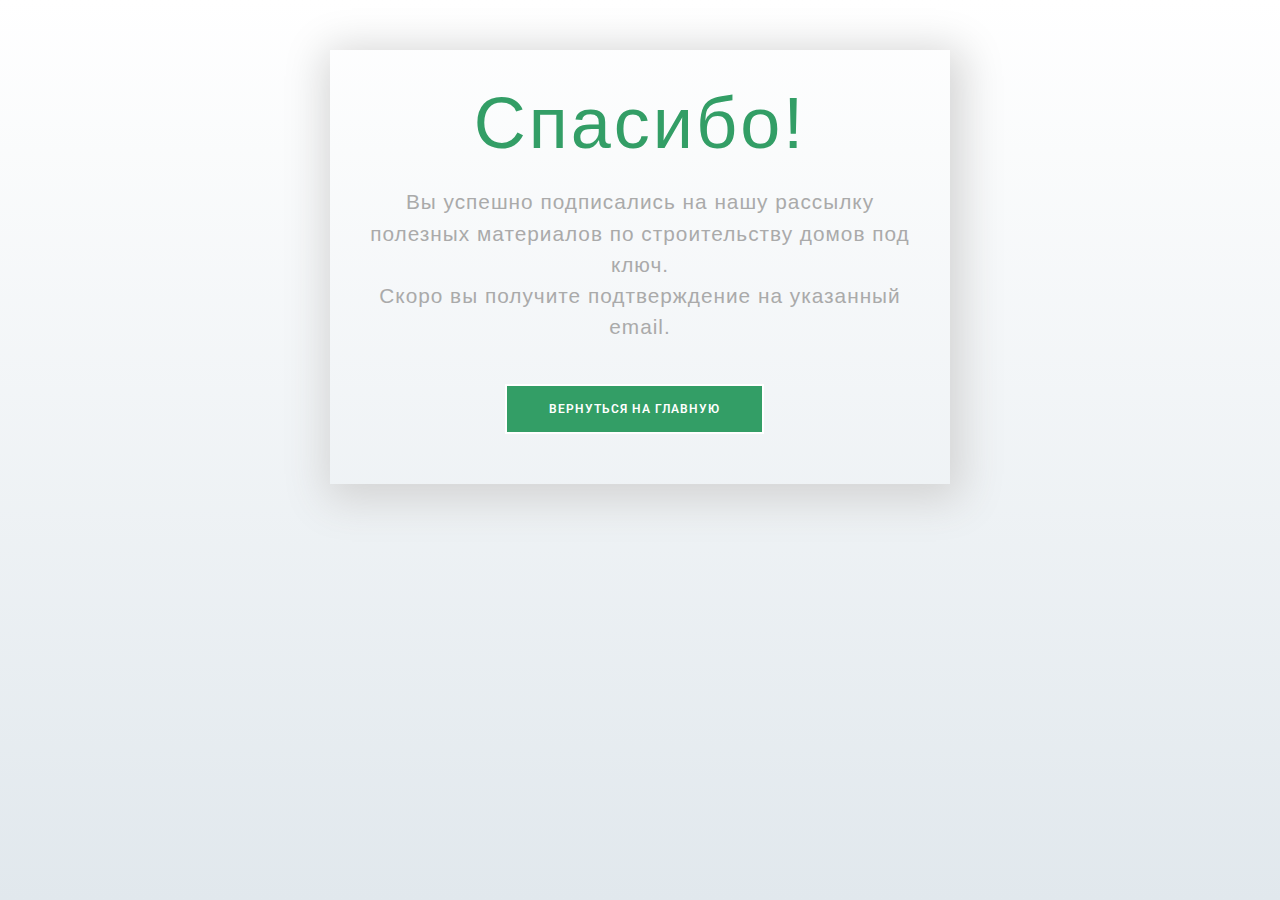
<file: thanks.html>
<!DOCTYPE html>
<html lang="en">
    <head>
        <meta charset="utf-8" />
        <title>ModuHome</title>
        <meta content="width=device-width, initial-scale=1.0" name="viewport" />
        <meta content="" name="keywords" />
        <meta content="" name="description" />

        <!-- Google Web Fonts -->
        <link rel="preconnect" href="https://fonts.googleapis.com" />
        <link rel="preconnect" href="https://fonts.gstatic.com" crossorigin />
        <link
            href="https://fonts.googleapis.com/css2?family=Jost:wght@500;600&family=Roboto&display=swap"
            rel="stylesheet"
        />

        <!-- Icon Font Stylesheet -->
        <link
            rel="stylesheet"
            href="https://use.fontawesome.com/releases/v5.15.4/css/all.css"
        />
        <link
            href="https://cdn.jsdelivr.net/npm/bootstrap-icons@1.4.1/font/bootstrap-icons.css"
            rel="stylesheet"
        />

        <!-- Libraries Stylesheet -->
        <link
            href="lib/owlcarousel/assets/owl.carousel.min.css"
            rel="stylesheet"
        />
        <link href="lib/lightbox/css/lightbox.min.css" rel="stylesheet" />

        <link rel="shortcut icon" href="img/logo.png" type="image/x-icon" />

        <!-- Customized Bootstrap Stylesheet -->
        <link href="css/bootstrap.min.css" rel="stylesheet" />

        <!-- Template Stylesheet -->
        <link href="css/style.css" rel="stylesheet" />
        <link href="css/thanks.css" rel="stylesheet" />
    </head>
    <body>
        <div class="content">
            <div class="wrapper-1">
                <div class="wrapper-2">
                    <h1>Спасибо!</h1>
                    <p>
                        Вы успешно подписались на нашу рассылку полезных
                        материалов по строительству домов под ключ.
                    </p>
                    <p>Скоро вы получите подтверждение на указанный email.</p>
                    <a href="index.html">
                        <button class="go-home">Вернуться на главную</button>
                    </a>
                </div>
            </div>
        </div>
    </body>
</html>
</file>
<file: css/style.css>
/*** Spinner Start ***/
/*** Spinner ***/
#spinner {
    opacity: 0;
    visibility: hidden;
    transition: opacity 0.5s ease-out, visibility 0s linear 0.5s;
    z-index: 99999;
}

#spinner.show {
    transition: opacity 0.5s ease-out, visibility 0s linear 0s;
    visibility: visible;
    opacity: 1;
}
/*** Spinner End ***/

.back-to-top {
    position: fixed;
    right: 30px;
    bottom: 30px;
    display: flex;
    width: 45px;
    height: 45px;
    align-items: center;
    justify-content: center;
    transition: 0.5s;
    z-index: 99;
}

/*** Button Start ***/
.btn {
    font-weight: 600;
    transition: 0.5s;
}

.btn-square {
    width: 32px;
    height: 32px;
}

.btn-sm-square {
    width: 34px;
    height: 34px;
}

.btn-md-square {
    width: 44px;
    height: 44px;
}

.btn-lg-square {
    width: 56px;
    height: 56px;
}

.btn-square,
.btn-sm-square,
.btn-md-square,
.btn-lg-square {
    padding: 0;
    display: flex;
    align-items: center;
    justify-content: center;
    font-weight: normal;
    border-radius: 50%;
}

.btn.btn-primary {
    box-shadow: inset 0 0 0 0 var(--bs-primary);
}

.btn.btn-primary:hover {
    box-shadow: inset 300px 0 0 0 var(--bs-light) !important;
    color: var(--bs-primary) !important;
}

.btn.btn-light {
    box-shadow: inset 0 0 0 0 var(--bs-primary);
}

.btn.btn-light:hover {
    box-shadow: inset 300px 0 0 0 var(--bs-primary);
    color: var(--bs-light) !important;
}

.btn-hover {
    transition: 0.5s;
}

.btn-hover:hover {
    color: var(--bs-secondary) !important;
}

/*** Section Title Start ***/
.section-title {
    position: relative;
    display: inline-block;
    text-transform: uppercase;
    color: var(--bs-primary);
}

.section-title::before {
    content: "";
    width: 50px;
    position: absolute;
    top: 50%;
    right: 0;
    transform: translateY(-50%);
    margin-right: -50px;
    border: 1px solid var(--bs-primary) !important;
}

.section-title::after {
    content: "";
    width: 50px;
    position: absolute;
    top: 50%;
    left: 0;
    transform: translateY(-50%);
    margin-left: -50px;
    border: 1px solid var(--bs-primary) !important;
}

/*** Topbar Start ***/
.fixed-top .container {
    transition: 0.5s;
}

.topbar {
    padding: 2px 10px 2px 20px;
    background: var(--bs-primary) !important;
}

.topbar a,
.topbar a i {
    transition: 0.5s;
}

.topbar a:hover,
.topbar a i:hover {
    color: var(--bs-secondary) !important;
}

@media (max-width: 768px) {
    .topbar {
        display: none;
    }
}
/*** Topbar End ***/

/*** Navbar ***/
.navbar-light .navbar-nav .nav-link {
    font-family: "Roboto", sans-serif;
    position: relative;
    padding: 35px 15px;
    color: var(--bs-white) !important;
    font-size: 17px;
    font-weight: 400;
    outline: none;
    transition: 0.5s;
}

.sticky-top.navbar-light .navbar-nav .nav-link {
    padding: 20px 15px;
    color: var(--bs-dark) !important;
}

.navbar-light .navbar-nav .nav-link:hover,
.navbar-light .navbar-nav .nav-link.active {
    color: var(--bs-white) !important;
}

.navbar-light .navbar-brand h1 {
    color: var(--bs-white);
}

.sticky-top.navbar-light .navbar-brand h1 {
    color: var(--bs-primary);
}

.navbar-light .navbar-brand img {
    max-height: 60px;
    transition: 0.5s;
}

.sticky-top.navbar-light .navbar-brand img {
    max-height: 45px;
}

.navbar .dropdown-toggle::after {
    border: none;
    content: "\f107";
    font-family: "Font Awesome 5 Free";
    font-weight: 900;
    vertical-align: middle;
    margin-left: 8px;
}

@media (min-width: 1200px) {
    .navbar .nav-item .dropdown-menu {
        display: block;
        visibility: hidden;
        top: 100%;
        transform: rotateX(-75deg);
        transform-origin: 0% 0%;
        border: 0;
        border-radius: 10px;
        transition: 0.5s;
        opacity: 0;
    }
}

.dropdown .dropdown-menu a:hover {
    background: var(--bs-primary);
    color: var(--bs-white);
}

.navbar .nav-item:hover .dropdown-menu {
    transform: rotateX(0deg);
    visibility: visible;
    background: var(--bs-light);
    transition: 0.5s;
    opacity: 1;
}

@media (max-width: 991.98px) {
    .sticky-top.navbar-light {
        position: relative;
        background: var(--bs-white);
    }

    .navbar-light .navbar-brand h1 {
        color: var(--bs-primary);
    }

    .navbar.navbar-expand-lg .navbar-toggler {
        padding: 10px 20px;
        border: 1px solid var(--bs-primary);
        color: var(--bs-primary);
    }

    .navbar-light .navbar-collapse {
        margin-top: 15px;
        border-top: 1px solid #dddddd;
    }

    .navbar-light .navbar-nav .nav-link,
    .sticky-top.navbar-light .navbar-nav .nav-link {
        padding: 10px 0;
        color: var(--bs-dark) !important;
    }

    .navbar-light .navbar-nav .nav-link:hover,
    .navbar-light .navbar-nav .nav-link.active {
        color: var(--bs-primary) !important;
    }

    .navbar-light .navbar-brand img {
        max-height: 45px;
    }
}

@media (min-width: 992px) {
    .navbar-light {
        position: absolute;
        width: 100%;
        top: 0;
        left: 0;
        border-bottom: 1px solid rgba(255, 255, 255, 0.1);
        z-index: 999;
    }

    .sticky-top.navbar-light {
        position: fixed;
        background: var(--bs-light);
    }

    .navbar-light .navbar-nav .nav-link::before {
        position: absolute;
        content: "";
        width: 100%;
        height: 0;
        bottom: -1px;
        left: 0;
        background: var(--bs-primary);
        transition: 0.5s;
        z-index: -1;
    }

    .navbar-light .navbar-nav .nav-link:hover::before,
    .navbar-light .navbar-nav .nav-link.active::before {
        height: calc(100% + 1px);
        left: 1px;
    }

    .navbar-light .navbar-nav .nav-link.nav-contact::before {
        display: none;
    }
}

/*** Carousel Hero Header Start ***/
.carousel-header .carousel-control-prev,
.carousel-header .carousel-control-next {
    background: transparent;
}

.carousel-header .carousel-control-prev .carousel-control-prev-icon {
    position: absolute;
    top: 50%;
    left: 0;
    transform: translateY(-50%);
    padding: 25px 30px;
    border-top-left-radius: 0;
    border-top-right-radius: 50px;
    border-bottom-left-radius: 0;
    border-bottom-right-radius: 50px;
    background-size: 60% 60%;
}

.carousel-header .carousel-control-next .carousel-control-next-icon {
    position: absolute;
    top: 50%;
    right: 0;
    transform: translateY(-50%);
    padding: 25px 30px;
    border-top-left-radius: 50px;
    border-top-right-radius: 0;
    border-bottom-left-radius: 50px;
    border-bottom-right-radius: 0;
    background-size: 60% 60%;
}

.carousel-header .carousel .carousel-indicators li,
.carousel-header .carousel .carousel-indicators li,
.carousel-header .carousel .carousel-indicators li {
    opacity: 0;
}

.carousel-header .carousel-inner .carousel-item {
    position: relative;
    min-height: 100vh;
}

.carousel-header .carousel-inner .carousel-item img {
    position: absolute;
    width: 100%;
    height: 100%;
    object-fit: cover;
}

.carousel-header .carousel-inner .carousel-item .carousel-caption {
    position: absolute;
    width: 100%;
    height: 100%;
    top: 0;
    left: 0;
    padding-top: 60px;
    display: flex;
    align-items: center;
    justify-content: center;
    text-align: center;
    background: linear-gradient(rgba(0, 0, 0, 0.5), rgba(0, 0, 0, 0.5));
    background-size: cover;
}

@media (max-width: 768px) {
    .carousel-header .carousel-inner .carousel-item img,
    .carousel-header .carousel-inner .carousel-item .carousel-caption {
        height: 700px;
        margin-top: -100px;
    }

    .carousel-header {
        height: 700px !important;
    }

    .carousel-header .carousel-control-prev .carousel-control-prev-icon,
    .carousel-header .carousel-control-next .carousel-control-next-icon {
        opacity: 0;
    }

    .search-bar {
        margin-top: -100px;
        transition: 0.5s;
    }
}
/*** Carousel Hero Header End ***/

/*** Single Page Hero Header Start ***/
.bg-breadcrumb {
    background: linear-gradient(#393ba16b, #39a1555e),
        url(../img/breadcrumb-bg.jpg);
    background-position: center center;
    background-repeat: no-repeat;
    background-size: cover;
    background-attachment: fixed;
    padding: 150px 0 50px 0;
}

.bg-breadcrumb .breadcrumb-item a {
    color: var(--bs-secondary) !important;
}
/*** Single Page Hero Header End ***/

/*** About Start ***/
.about .container .section-about-title {
    position: relative;
    display: inline-block;
    text-transform: uppercase;
    color: var(--bs-primary);
}

.about .container .section-about-title::before {
    content: "";
    width: 50px;
    position: absolute;
    top: 50%;
    right: 0;
    transform: translateY(-50%);
    margin-right: -50px;
    border: 1px solid var(--bs-primary) !important;
}
/*** About End ***/

/*** Services Start ***/
.service .service-content-inner {
    transition: 0.5s;
    min-height: 220px;
}
.service .service-content-inner:hover {
    position: relative;
    background: var(--bs-primary) !important;
}

.service .service-content-inner .service-content h5,
.service .service-content-inner .service-content p,
.service .service-content-inner .service-icon i {
    transition: 0.5s;
}

.service .service-content-inner:hover .service-content h5,
.service .service-content-inner:hover .service-content p,
.service .service-content-inner:hover .service-icon i {
    color: var(--bs-white) !important;
}
/*** Service End ***/

/*** Destination Start ***/
.destination .tab-class .tab-content .tab-pane .destination-img {
    position: relative;
    overflow: hidden;
    border-radius: 10px;
    z-index: 1;
}

.destination
    .tab-class
    .tab-content
    .tab-pane
    .destination-img
    .destination-overlay {
    position: absolute;
    bottom: -100%;
    left: 0;
    z-index: 3;
    transition: 0.5s;
}

.destination .tab-class .tab-content .tab-pane .destination-img .search-icon {
    position: absolute;
    width: 100%;
    height: 100%;
    top: 0;
    right: 0;
    display: flex;
    justify-content: end;
    padding: 20px 20px 0 0;
    background: rgba(0, 0, 0, 0.1);
    border-radius: 10px;
    transition: 0.5s;
}

.destination
    .tab-class
    .tab-content
    .tab-pane
    .destination-img
    .search-icon
    a
    i {
    opacity: 0;
    transition: 0.5s;
}

.destination .tab-class .nav-item {
    padding: 0 0 20px 0;
}
.destination .tab-class .nav-item a.active {
    background: var(--bs-primary) !important;
}

.destination .tab-class .nav-item a.active span {
    color: var(--bs-white) !important;
}

.destination .tab-class .tab-content .destination-img:hover .search-icon {
    background: rgba(19, 53, 123, 0.4);
}

.destination
    .tab-class
    .tab-content
    .destination-img:hover
    .destination-overlay {
    bottom: 0;
}

.destination .tab-class .tab-content .destination-img:hover .search-icon a i {
    opacity: 1;
}

.destination .tab-class .tab-content .destination-img img {
    transition: 0.5s;
}

.destination .tab-class .tab-content .destination-img:hover img {
    transform: scale(1.2);
}
/*** Destination End ***/

/*** Packages Start ***/
.packages .packages-item .packages-img {
    position: relative;
    overflow: hidden;
    transition: 0.5s;
    border-top-right-radius: 10px;
    border-top-left-radius: 10px;
    z-index: 1;
}

.packages .packages-item .packages-img .packages-info {
    background: rgba(0, 0, 0, 0.3);
}

.packages .packages-item .packages-img .packages-info small,
.packages .packages-item .packages-img .packages-info small i {
    color: var(--bs-white);
    transition: 0.5s;
}

.packages .packages-item .packages-img::after {
    position: absolute;
    content: "";
    width: 0;
    height: 0;
    top: 50%;
    left: 50%;
    transform: translate(-50%, -50%);
    border: 0px solid;
    border-radius: 10px !important;
    visibility: hidden;
    transition: 0.7s;
    z-index: 3;
}

.packages .packages-item .packages-img:hover.packages-img::after {
    width: 100%;
    height: 100%;
    border: 300px solid;
    border-color: rgba(19, 53, 123, 0.6) rgba(19, 53, 123, 0.6)
        rgba(19, 53, 123, 0.6) rgba(19, 53, 123, 0.6);
    visibility: visible;
}

.packages .packages-item .packages-img small,
.packages .packages-item .packages-img small i {
    transition: 0.5s;
}

.packages .packages-item .packages-img:hover small,
.packages .packages-item .packages-img:hover small i {
    color: var(--bs-white) !important;
}

.packages .packages-item .packages-img img {
    transition: 0.5s;
}

.packages .packages-item .packages-img:hover img {
    transform: scale(1.3);
}

.packages .packages-item .packages-img .packages-price {
    position: absolute;
    width: 100px;
    top: 0;
    left: 50%;
    transform: translateX(-50%);
    display: inline-block;
    background: var(--bs-primary);
    color: var(--bs-white);
    border-bottom-left-radius: 10px;
    border-bottom-right-radius: 10px;
    z-index: 5;
}

.packages .packages-carousel {
    position: relative;
}

.packages .packages-carousel .owl-nav .owl-prev {
    position: absolute;
    top: -50px;
    left: 0;
    padding: 5px 30px;
    border: 1px solid var(--bs-primary);
    border-radius: 30px;
    transition: 0.5s;
}

.packages .packages-carousel .owl-nav .owl-next {
    position: absolute;
    top: -50px;
    right: 0;
    padding: 5px 30px;
    border: 1px solid var(--bs-primary);
    border-radius: 30px;
    transition: 0.5s;
}

.packages .packages-carousel .owl-nav .owl-prev i,
.packages .packages-carousel .owl-nav .owl-next i {
    color: var(--bs-primary);
    font-size: 17px;
    transition: 0.5s;
}

.packages .packages-carousel .owl-nav .owl-prev:hover,
.packages .packages-carousel .owl-nav .owl-next:hover {
    background: var(--bs-primary);
}

.packages .packages-carousel .owl-nav .owl-prev:hover i,
.packages .packages-carousel .owl-nav .owl-next:hover i {
    color: var(--bs-white);
}
/*** Packages End ***/

/*** Explore Tour Start ***/
.ExploreTour .tab-class .nav-item {
    padding: 0 0 20px 0;
}
.ExploreTour .tab-class .nav-item a.active {
    background: var(--bs-primary) !important;
}

.ExploreTour .tab-class .nav-item a.active span {
    color: var(--bs-white) !important;
}

/* National Tour Start */
.ExploreTour #NationalTab-1 .national-item {
    position: relative;
    border-radius: 10px;
    overflow: hidden;
}

.ExploreTour #NationalTab-1 .national-item img {
    transition: 0.5s;
}

.ExploreTour #NationalTab-1 .national-item:hover img {
    transform: scale(1.2);
}

.ExploreTour #NationalTab-1 .national-item .national-content {
    position: absolute;
    width: 100%;
    height: 100%;
    top: 0;
    left: 0;
    border-radius: 10px;
    padding: 20px;
    background: rgba(0, 0, 0, 0.2);
    display: flex;
    align-items: end;
    justify-content: center;
    transition: 0.5s;
}

.ExploreTour #NationalTab-1 .national-item:hover .national-content {
    background: rgba(19, 53, 123, 0.6);
}

.ExploreTour #NationalTab-1 .national-item .national-plus-icon {
    position: absolute;
    top: 50%;
    left: 50%;
    transform: translate(-50%, -50%);
    transition: 0.5s;
    opacity: 0;
}

.ExploreTour #NationalTab-1 .national-item:hover .national-plus-icon {
    opacity: 1;
}

.ExploreTour #NationalTab-1 .national-item .tour-offer {
    position: absolute;
    top: -1px;
    left: -1px;
    padding: 20px;
    border-top-right-radius: 40px;
    border-top-left-radius: 20px;
    border-bottom-right-radius: 0;
    border-bottom-left-radius: 80px;
    background: var(--bs-primary);
    color: var(--bs-white);
}

/* International Tour Start */
.ExploreTour #InternationalTab-2 .international-item {
    position: relative;
    border-radius: 10px;
    overflow: hidden;
}

.ExploreTour #InternationalTab-2 .international-item img {
    transition: 0.5s;
}

.ExploreTour #InternationalTab-2 .international-item:hover img {
    transform: scale(1.2);
}

.ExploreTour #InternationalTab-2 .international-item .tour-offer {
    position: absolute;
    top: -1px;
    left: -1px;
    padding: 20px;
    border-top-right-radius: 30px;
    border-top-left-radius: 20px;
    border-bottom-right-radius: 0;
    border-bottom-left-radius: 80px;
    background: var(--bs-primary);
    color: var(--bs-white);
}

.ExploreTour #InternationalTab-2 .international-item .international-content {
    position: absolute;
    width: 100%;
    height: 100%;
    top: 0;
    left: 0;
    border-radius: 10px;
    padding: 20px;
    background: rgba(0, 0, 0, 0.3);
    display: flex;
    align-items: end;
    justify-content: center;
    transition: 0.5s;
}

.ExploreTour
    #InternationalTab-2
    .international-item:hover
    .international-content {
    background: rgba(19, 53, 123, 0.6);
}

.ExploreTour
    #InternationalTab-2
    .international-item
    .international-content
    .international-info
    a {
    font-size: 14px;
}

.ExploreTour #InternationalTab-2 .international-item .international-plus-icon {
    position: absolute;
    top: 50%;
    left: 50%;
    transform: translate(-50%, -50%);
    transition: 0.5s;
    opacity: 0;
}

.ExploreTour
    #InternationalTab-2
    .international-item:hover
    .international-plus-icon {
    opacity: 1;
}

/* carousel Start */
.ExploreTour
    #InternationalTab-2
    .InternationalTour-carousel
    .international-item {
    position: relative;
    overflow: hidden;
}

.ExploreTour #InternationalTab-2 .InternationalTour-carousel .owl-dots {
    margin-top: 30px;
    display: flex;
    align-items: center;
    justify-content: center;
}

.ExploreTour #InternationalTab-2 .InternationalTour-carousel .owl-dot {
    position: relative;
    display: inline-block;
    margin: 0 5px;
    width: 15px;
    height: 15px;
    background: var(--bs-light);
    border: 1px solid var(--bs-primary);
    border-radius: 10px;
    transition: 0.5s;
}

.ExploreTour #InternationalTab-2 .InternationalTour-carousel .owl-dot.active {
    width: 40px;
    background: var(--bs-primary);
}
/*** Explore Tour End ***/

/*** Gallery Start ***/
.gallery .gallery-item {
    position: relative;
    overflow: hidden;
    border-radius: 10px;
}

.gallery .gallery-item img {
    min-height: 300px;
    object-fit: cover;
}

.gallery .gallery-item .gallery-content {
    position: absolute;
    width: 100%;
    height: 100%;
    bottom: 0;
    left: 0;
    padding: 15px;
    background: rgba(0, 0, 0, 0.3);
    border-radius: 10px;
    display: flex;
    flex-direction: column;
    justify-content: end;
    transition: 0.5s;
}

.gallery .gallery-item .gallery-content .gallery-info {
    position: relative;
    margin-bottom: -100%;
    opacity: 0;
    transition: 0.5s;
}

.gallery .gallery-item .gallery-plus-icon {
    position: absolute;
    top: 50%;
    left: 50%;
    transform: translate(-50%, -50%);
    transition: 0.5s;
    opacity: 0;
}

.gallery .gallery-item:hover .gallery-content .gallery-info,
.gallery .gallery-item:hover .gallery-plus-icon {
    opacity: 1;
    margin: 0;
}

.gallery .gallery-item img {
    transition: 0.5s;
}

.gallery .gallery-item:hover img {
    transform: scale(1.2);
}

.gallery .gallery-item:hover .gallery-content {
    background: rgba(19, 53, 123, 0.8);
}

.gallery .tab-class .nav-item {
    padding: 0 0 20px 0;
}
.gallery .tab-class .nav-item a.active {
    background: var(--bs-primary) !important;
}

.gallery .tab-class .nav-item a.active span {
    color: var(--bs-white) !important;
}

/*** Gallery End ***/

/*** Tour Booking Start ***/
.booking {
    background: linear-gradient(#3e39a180, #4f39a145),
        url(../img/tour-booking-bg.jpg);
    background-position: center center;
    background-repeat: no-repeat;
    background-size: cover;
    background-attachment: fixed;
}

.booking .container .section-booking-title {
    position: relative;
    display: inline-block;
    text-transform: uppercase;
    color: var(--bs-white);
}

.booking .container .section-booking-title::before {
    content: "";
    width: 50px;
    position: absolute;
    top: 50%;
    right: 0;
    transform: translateY(-50%);
    margin-right: -50px;
    border: 1px solid var(--bs-white) !important;
}

.booking .container form .btn.btn-primary {
    box-shadow: inset 0 0 0 0 var(--bs-primary);
}

.booking .container form .btn.btn-primary:hover {
    box-shadow: inset 800px 0 0 0 var(--bs-light) !important;
    color: var(--bs-primary) !important;
}

/*** Tour Booking end ***/

/*** Travel Guide Start ***/
.guide .guide-item .guide-img {
    position: relative;
}

.guide .guide-item .guide-img .guide-icon {
    position: absolute;
    bottom: 0;
    left: 50%;
    transform: translate(-50%, -50%);
    margin-bottom: -50px;
    display: flex;
    justify-content: center;
    border: 1px solid var(--bs-primary);
    background: var(--bs-light);
    z-index: 9;
}

.guide .guide-item .guide-img .guide-img-efects {
    position: relative;
    overflow: hidden;
    border-top-right-radius: 10px;
    border-top-left-radius: 10px;
}

.guide .guide-item .guide-img .guide-img-efects::after {
    content: "";
    width: 100%;
    height: 0;
    position: absolute;
    top: 0;
    left: 0;
    transition: 0.5s;
}

.guide .guide-item:hover .guide-img-efects::after {
    height: 100%;
    border-top-right-radius: 10px;
    border-top-left-radius: 10px;
    background: rgba(19, 53, 123, 0.5);
}

.guide .guide-item .guide-img-efects img {
    transition: 0.5s;
}
.guide .guide-item:hover .guide-img-efects img {
    transform: scale(1.1);
}

.guide .guide-item .guide-title {
    position: relative;
    background: var(--bs-light);
    transition: 0.5s;
}

.guide .guide-item .guide-title::after {
    content: "";
    width: 100%;
    height: 0;
    position: absolute;
    bottom: 0;
    left: 0;
    border-bottom-right-radius: 10px;
    border-bottom-left-radius: 10px;
    transition: 0.5s;
}

.guide .guide-item:hover .guide-title::after {
    height: 100%;
    background: var(--bs-primary) !important;
    color: var(--bs-white);
}

.guide .guide-item .guide-title .guide-title-inner,
.guide .guide-item:hover .guide-title .guide-title-inner h4 {
    transition: 0.5s;
}

.guide .guide-item:hover .guide-title .guide-title-inner {
    position: relative;
    color: var(--bs-white) !important;
    z-index: 2;
}

.guide .guide-item:hover .guide-title .guide-title-inner h4 {
    color: var(--bs-white);
}
/*** Travel Guide End ***/

/*** Blog Start ***/
.blog .blog-item .blog-img {
    position: relative;
}

.blog .blog-item .blog-img .blog-info {
    position: absolute;
    width: 100%;
    left: 0;
    bottom: 0;
    display: flex;
    background: rgba(255, 255, 255, 0.2);
    color: var(--bs-white);
}

.blog .blog-item .blog-img .blog-img-inner {
    position: relative;
    border-top-right-radius: 10px;
    border-top-left-radius: 10px;
}

.blog .blog-item .blog-img .blog-img-inner .blog-icon {
    position: absolute;
    width: 100%;
    height: 0;
    top: 50%;
    left: 50%;
    transform: translate(-50%, -50%);
    border-top-right-radius: 10px;
    border-top-left-radius: 10px;
    display: flex;
    align-items: center;
    justify-content: center;
    transition: 0.5s;
}

.blog .blog-item .blog-img .blog-img-inner .blog-icon a {
    display: flex;
    align-items: center;
    justify-content: center;
    opacity: 0;
    transition: 0.5s;
}

.blog .blog-item .blog-img:hover .blog-img-inner .blog-icon a {
    opacity: 1;
}

.blog .blog-item .blog-img:hover .blog-img-inner .blog-icon {
    height: 100%;
    background: rgba(19, 53, 123, 0.6);
    opacity: 1;
}

.blog .blog-item .blog-img .blog-img-inner {
    overflow: hidden;
}

.blog .blog-item .blog-img .blog-img-inner img {
    transition: 0.5s;
}

.blog .blog-item .blog-img:hover .blog-img-inner img {
    transform: scale(1.2);
}
/*** Blog End ***/

/*** Testimonial Start ***/
.testimonial .testimonial-carousel {
    position: relative;
}

.testimonial .testimonial-carousel .testimonial-item .testimonial-img {
    position: relative;
    width: 100px;
    height: 100px;
    top: 0;
    left: 50%;
    transform: translate(-50%, -50%);
    border: 3px solid var(--bs-primary);
    border-style: dotted;
}

.testimonial .testimonial-carousel .testimonial-item .testimonial-img img{
    border-radius: 0px !important;
    width: 100%;
    height: 100%;
    object-fit: cover;
}


.testimonial .testimonial-carousel .owl-dots {
    margin-top: 30px;
    display: flex;
    align-items: center;
    justify-content: center;
}

.testimonial .testimonial-carousel .owl-dot {
    position: relative;
    display: inline-block;
    margin: 0 5px;
    width: 15px;
    height: 15px;
    background: var(--bs-light);
    border: 1px solid var(--bs-primary);
    border-radius: 10px;
    transition: 0.5s;
}

.testimonial .testimonial-carousel .owl-dot.active {
    width: 40px;
    background: var(--bs-primary);
}

.testimonial .testimonial-carousel .owl-nav .owl-prev {
    position: absolute;
    top: -55px;
    left: 0;
    padding: 5px 30px;
    border: 1px solid var(--bs-primary);
    border-radius: 30px;
    transition: 0.5s;
}

.testimonial .testimonial-carousel .owl-nav .owl-next {
    position: absolute;
    top: -55px;
    right: 0;
    padding: 5px 30px;
    border: 1px solid var(--bs-primary);
    border-radius: 30px;
    transition: 0.5s;
}

.testimonial .testimonial-carousel .owl-nav .owl-prev i,
.testimonial .testimonial-carousel .owl-nav .owl-next i {
    color: var(--bs-primary);
    font-size: 17px;
    transition: 0.5s;
}

.testimonial .testimonial-carousel .owl-nav .owl-prev:hover,
.testimonial .testimonial-carousel .owl-nav .owl-next:hover {
    background: var(--bs-primary);
}

.testimonial .testimonial-carousel .owl-nav .owl-prev:hover i,
.testimonial .testimonial-carousel .owl-nav .owl-next:hover i {
    color: var(--bs-white);
}

.testimonial
    .testimonial-carousel
    .owl-item.center
    .testimonial-item
    .testimonial-comment {
    background: var(--bs-primary) !important;
    color: var(--bs-white);
    transition: 0.5s;
}

.testimonial
    .testimonial-carousel
    .owl-item.center
    .testimonial-item
    .testimonial-img {
    border: 3px solid var(--bs-white);
    border-style: dotted;
    transition: 0.5s;
}
/*** Testimonial End ***/

/*** Contact Start ***/
.contact .container form .btn.btn-primary {
    box-shadow: inset 0 0 0 0 var(--bs-primary);
}

.contact .container form .btn.btn-primary:hover {
    box-shadow: inset 1000px 0 0 0 var(--bs-light) !important;
    color: var(--bs-primary) !important;
}
/*** Contact End ***/

/*** Subscribe Start ***/
.subscribe {
    background: linear-gradient(#a1394145, #a1394191),
        url(../img/subscribe-img.jpg);
    background-attachment: fixed;
    background-position: center center;
    background-repeat: no-repeat;
    background-size: cover;
}

.subscribe .subscribe-title {
    position: relative;
    display: inline-block;
    text-transform: uppercase;
    color: var(--bs-white);
}

.subscribe .subscribe-title::before {
    content: "";
    width: 50px;
    position: absolute;
    top: 50%;
    right: 0;
    transform: translateY(-50%);
    margin-right: -50px;
    border: 1px solid var(--bs-white) !important;
}

.subscribe .subscribe-title::after {
    content: "";
    width: 50px;
    position: absolute;
    top: 50%;
    left: 0;
    transform: translateY(-50%);
    margin-left: -50px;
    border: 1px solid var(--bs-white) !important;
}
/*** Subscribe End ***/

/*** Footer Start ***/
.footer {
    background: var(--bs-dark);
}
.footer .footer-item a {
    line-height: 30px;
    color: var(--bs-white);
    transition: 0.5s;
}

.footer .footer-item a:hover {
    letter-spacing: 2px;
    color: var(--bs-primary);
}

/*** Footer End ***/

/*** copyright Start ***/
.copyright {
    border-top: 1px solid rgba(255, 255, 255, 0.08);
    background: var(--bs-dark) !important;
}
/*** copyright end ***/ /*** copyright end ***/
.cookie-wrapper {
    position: fixed;
    bottom: 0px;
    left: 0px;
    width: 100%;
    background: #fff;
    padding: 15px 25px 22px;
    transition: right 0.3s ease;
    box-shadow: 0 5px 10px rgb(224, 224, 224);
    z-index: 999;
}

@media (max-width: 992px) {
    .cookie-wrapper {
        width: 100%;
        bottom: 0;
        left: 0;
    }
}

.cookie-wrapper * {
    font-family: "Raleway", sans-serif;
}

.cookie-wrapper .show {
    right: 20px;
}

.hidden {
    display: none;
}
header i {
    color: #339e66ff;
    font-size: 32px;
    text-align: center;
}
header h2 {
    color: #339e66ff;
    font-weight: 500;
    text-align: center;
}
.data {
    text-align: center;
}
.data p a {
    color: #339e66ff;
    text-decoration: none;
    text-align: center !important;
}
.data p a:hover {
    text-decoration: underline;
}
.buttons {
    padding: 20px 0px;
    text-align: center;
}
.buttons .cookie-button {
    border: 2px solid #339e66ff;
    color: #fff;
    padding: 8px 0;
    background: #339e66ff;
    cursor: pointer;
    width: calc(100% / 2 - 10px);
    transition: all 0.5s ease;
    max-width: 150px;
    border-radius: 0px;
}
.buttons #acceptBtn:hover {
    background-color: transparent;
    color: #339e66ff;
}
#declineBtn {
    background-color: #fff;
    color: #339e66ff;
}
#declineBtn:hover {
    background-color: #339e66ff;
    color: #fff;
}
/* Footer Style */
</file>
<file: css/thanks.css>
* {
    box-sizing: border-box;
}
body {
    background: #ffffff;
    background: linear-gradient(to bottom, #ffffff 0%, #e1e8ed 100%);
    filter: progid:DXImageTransform.Microsoft.gradient( startColorstr='#ffffff', endColorstr='#e1e8ed',GradientType=0 );
    height: 100%;
    margin: 0;
    background-repeat: no-repeat;
    background-attachment: fixed;
}

.wrapper-1 {
    width: 100%;
    height: 100vh;
    display: flex;
    flex-direction: column;
}
.wrapper-2 {
    padding: 30px;
    text-align: center;
}
h1 {
    font-family: "Source Sans Pro", sans-serif;
    font-size: 4em;
    letter-spacing: 3px;
    color: #339e66ff;
    margin: 0;
    margin-bottom: 20px;
}
.wrapper-2 p {
    margin: 0;
    font-size: 1.3em;
    color: #aaa;
    font-family: "Source Sans Pro", sans-serif;
    letter-spacing: 1px;
}
.go-home {
    background: #339e66ff;
    border: 2px solid #ffffff;
    color: #ffffff;
    font-weight: 600;
    letter-spacing: 1px;
    font-size: 12px;
    padding: 14px 42px;
    margin-top: 42px;
    margin-right: 12px;
    -webkit-transition: all 0.4s ease-in-out;
    transition: all 0.4s ease-in-out;
    visibility: visible;
    animation-delay: 2.3s;
    animation-name: fadeInUp;
    text-decoration: none;
    text-transform: uppercase;
    cursor: pointer;
    border-radius: 0;
}
.go-home:hover {
    background: transparent;
    border-color: #339e66ff;
}
a:hover .go-home {
    color: #339e66ff;
}
.go-home a {
    text-decoration: none;
    color: #fff;
}

.footer-like {
    margin-top: auto;
    background: #d7e6fe;
    padding: 6px;
    text-align: center;
}
.footer-like p {
    margin: 0;
    padding: 4px;
    color: #ffc107;
    font-family: "Source Sans Pro", sans-serif;
    letter-spacing: 1px;
}
.footer-like p a {
    text-decoration: none;
    color: #ffc107;
    font-weight: 600;
}

@media (min-width: 360px) {
    h1 {
        font-size: 4.5em;
    }
    .go-home {
        margin-bottom: 20px;
    }
}

@media (min-width: 600px) {
    .content {
        max-width: 1000px;
        margin: 0 auto;
    }
    .wrapper-1 {
        height: initial;
        max-width: 620px;
        margin: 0 auto;
        margin-top: 50px;
        box-shadow: 4px 8px 40px 8px lightgray;
    }
}
</file>
